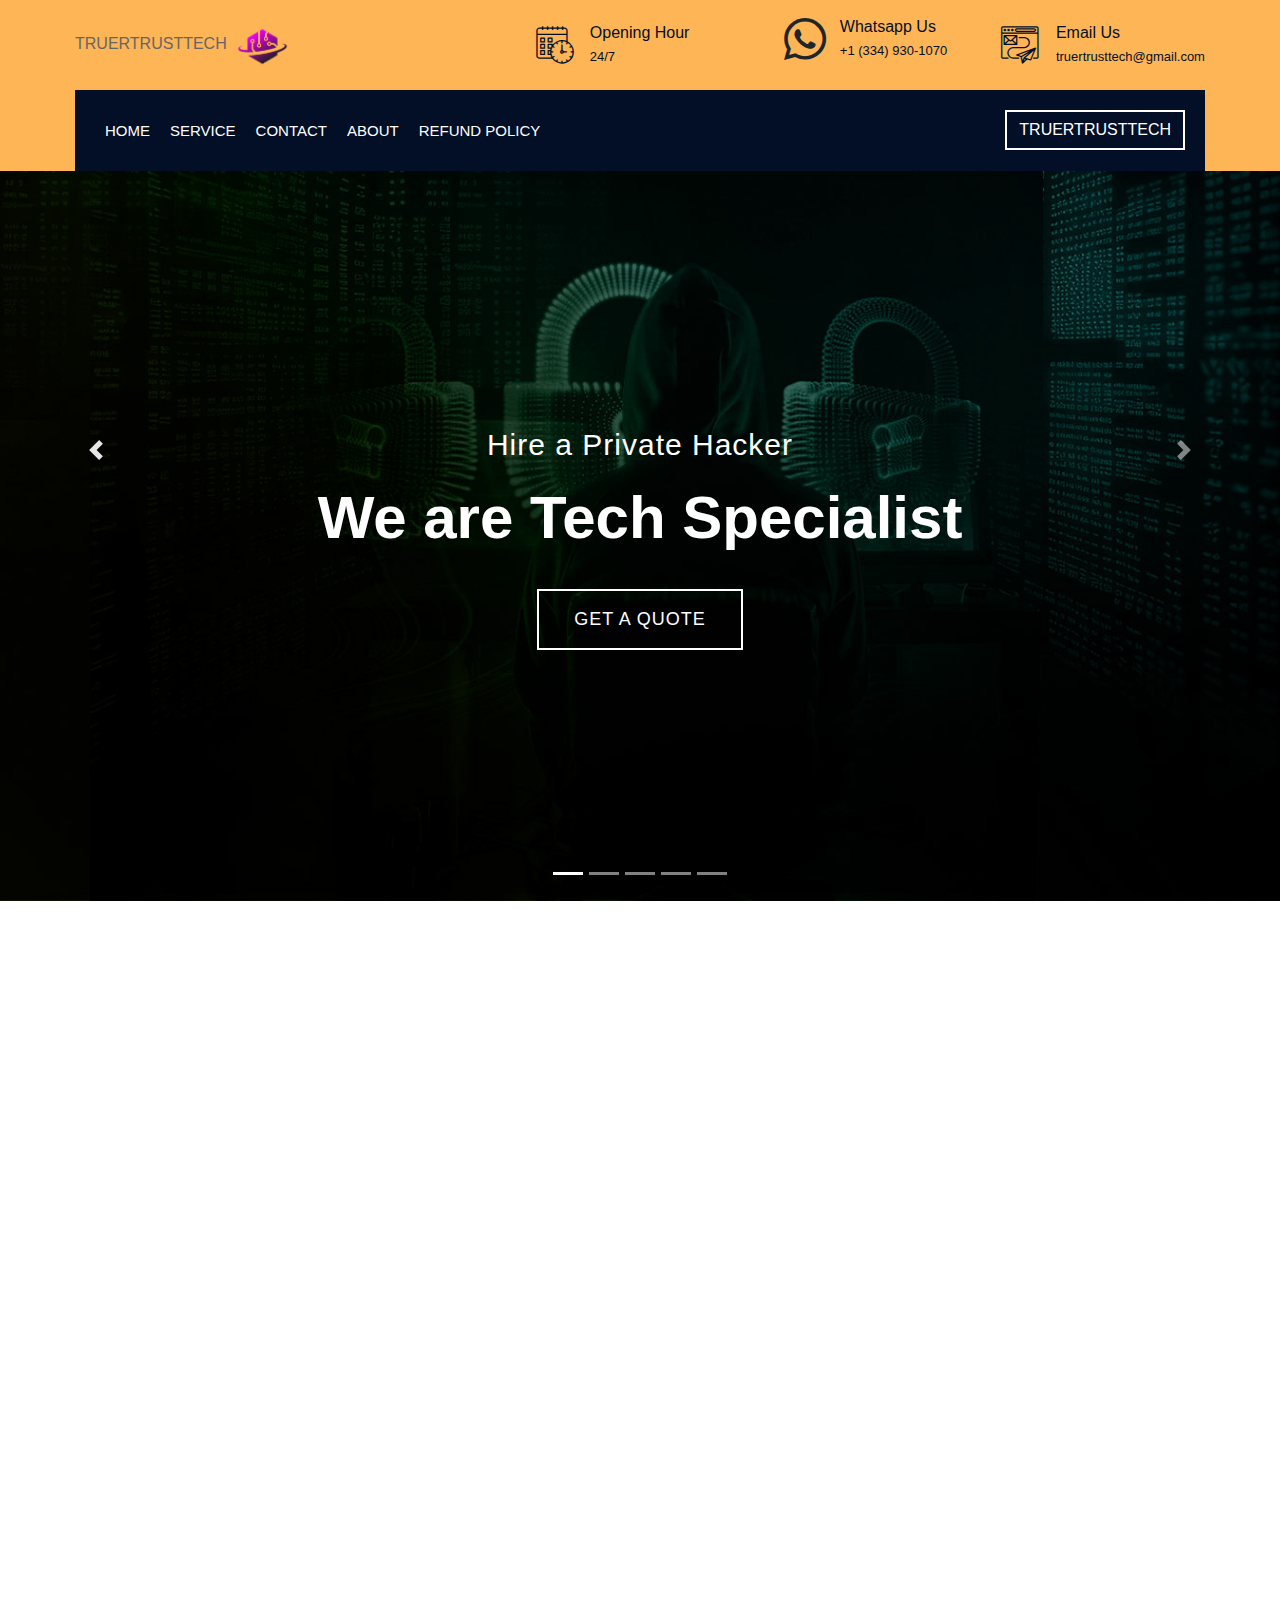
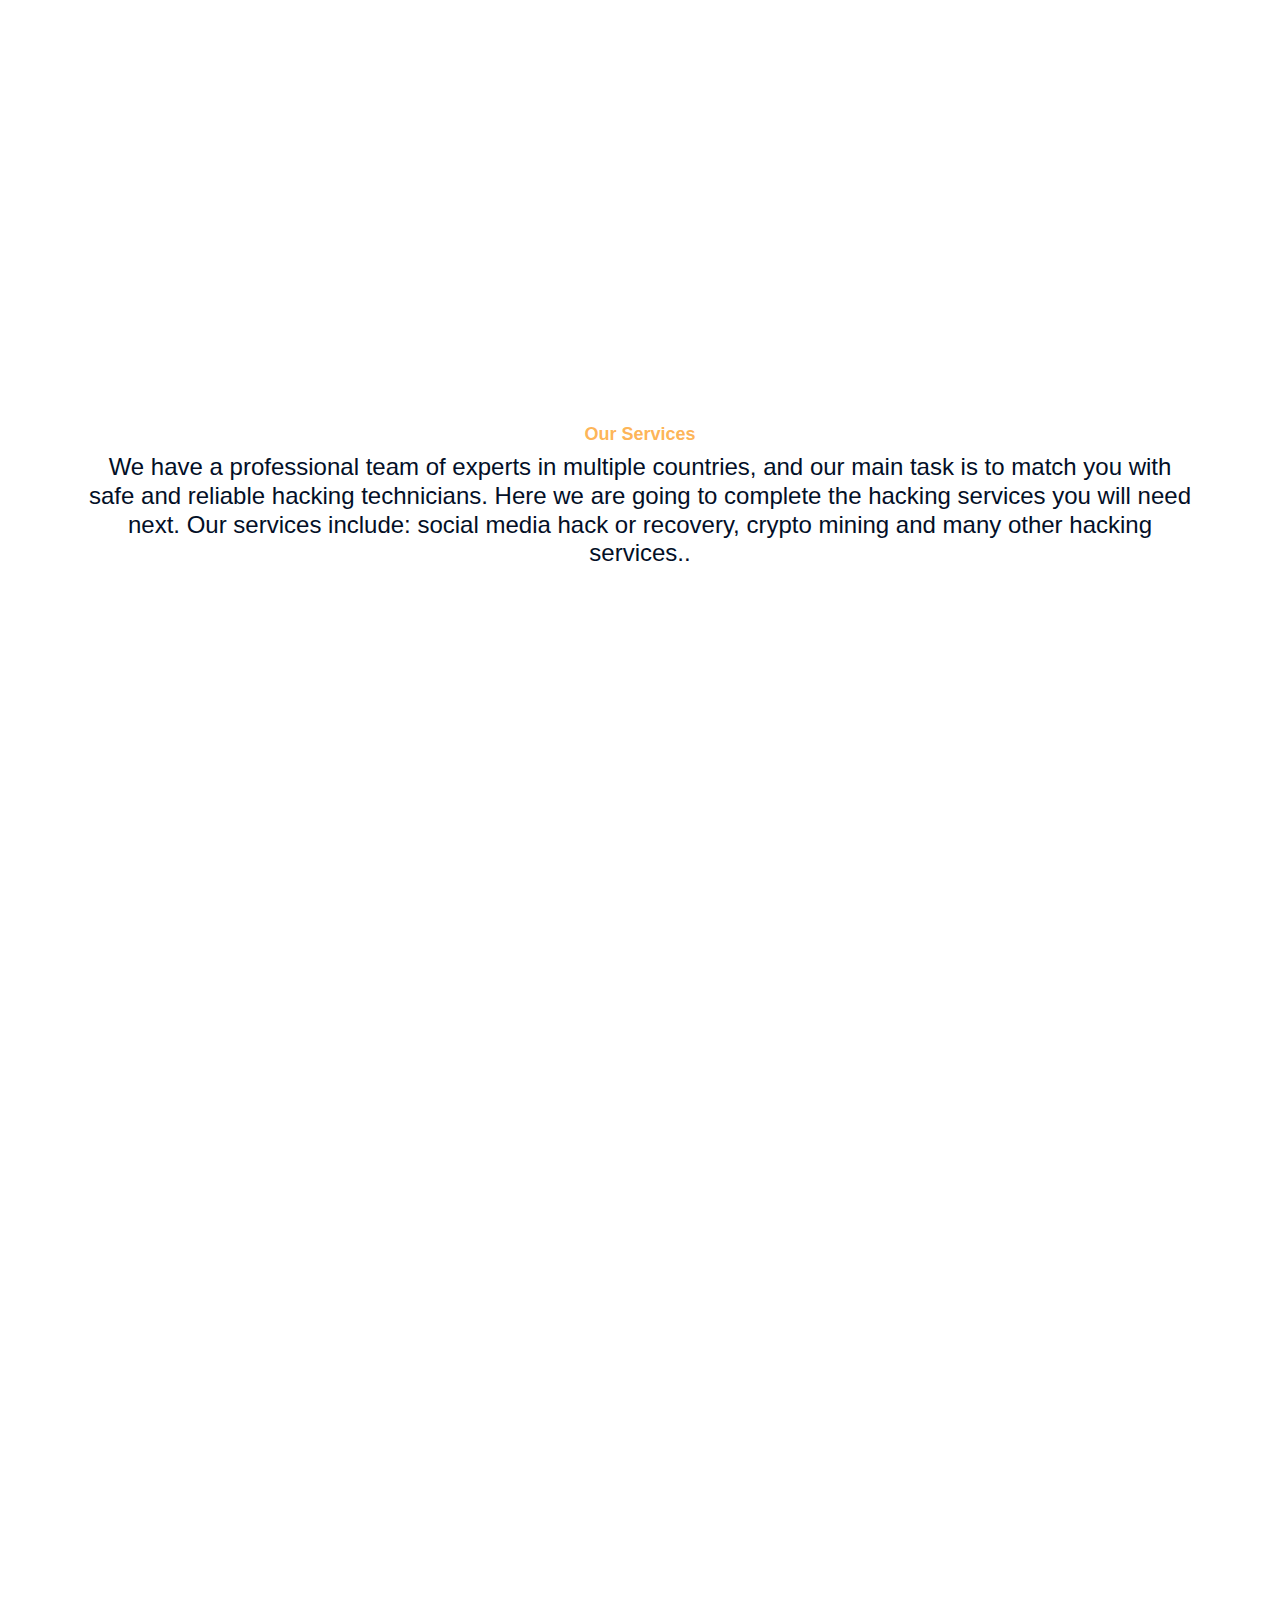
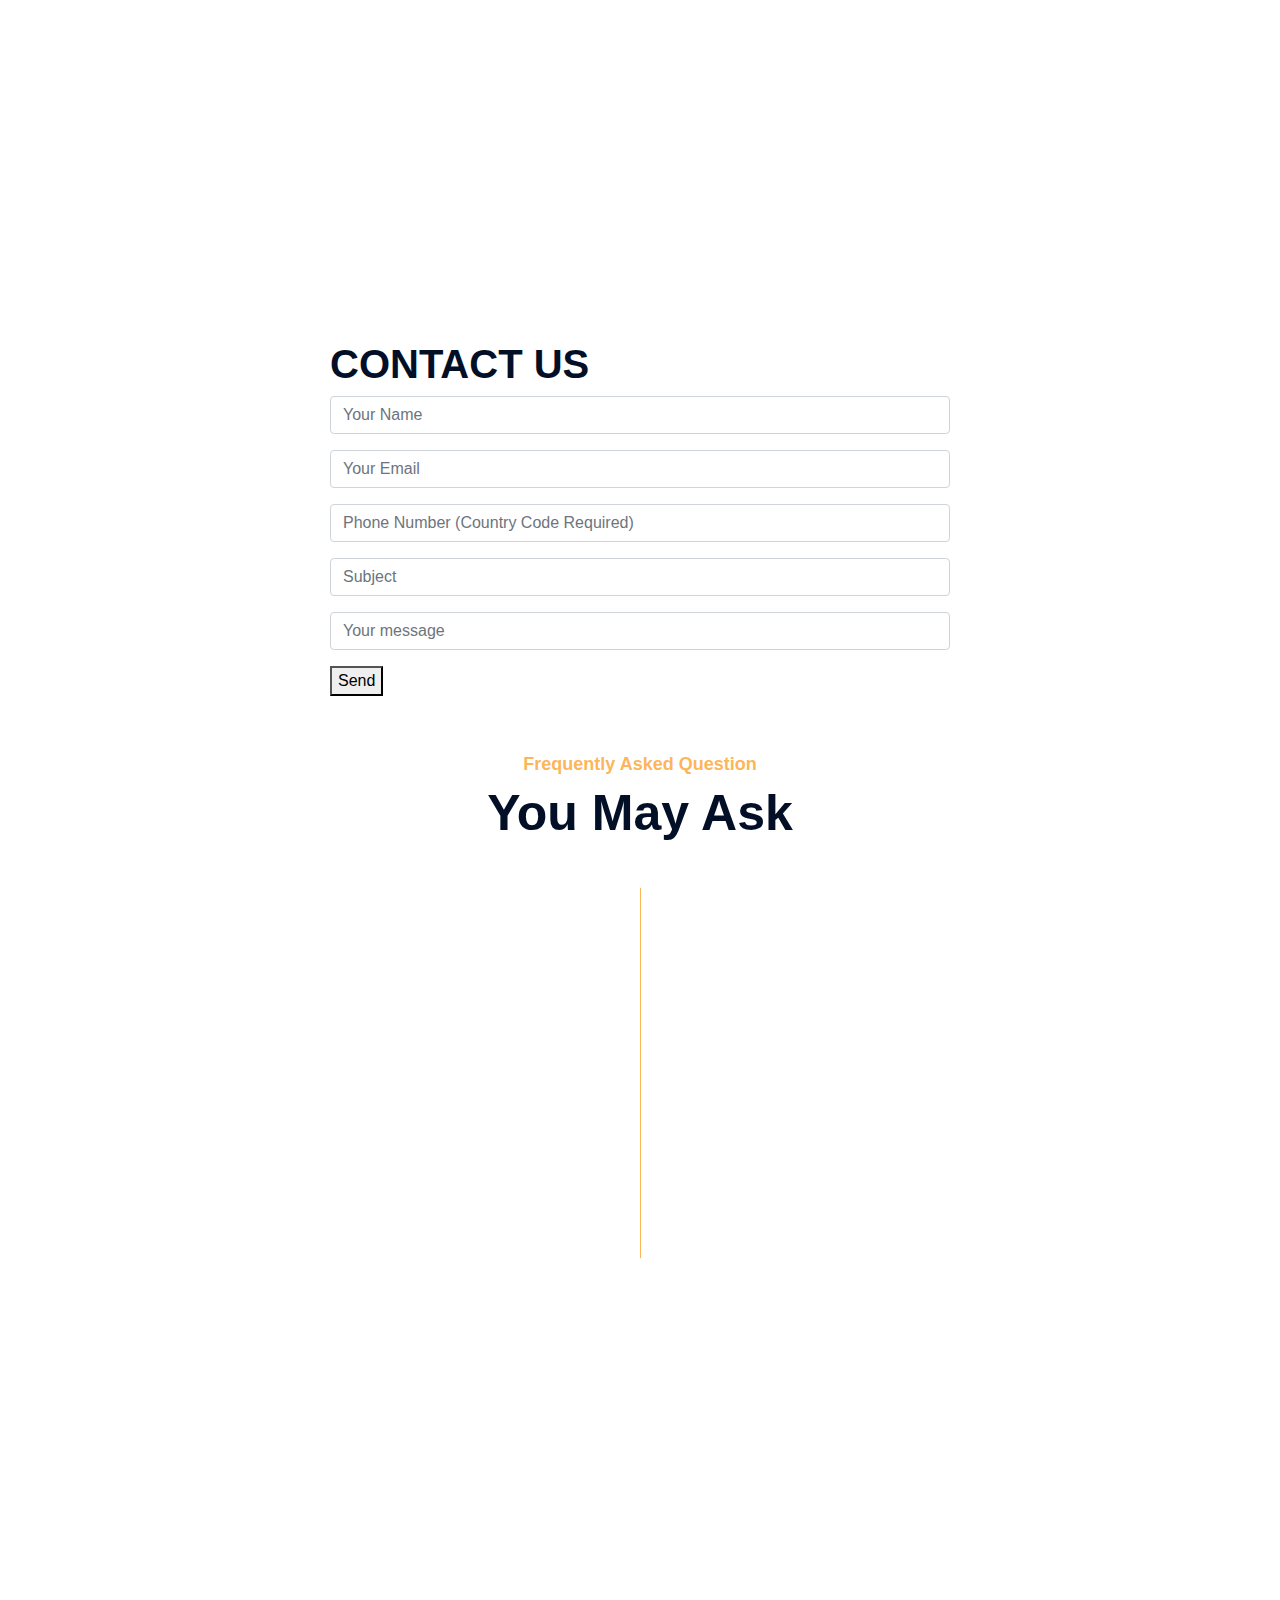
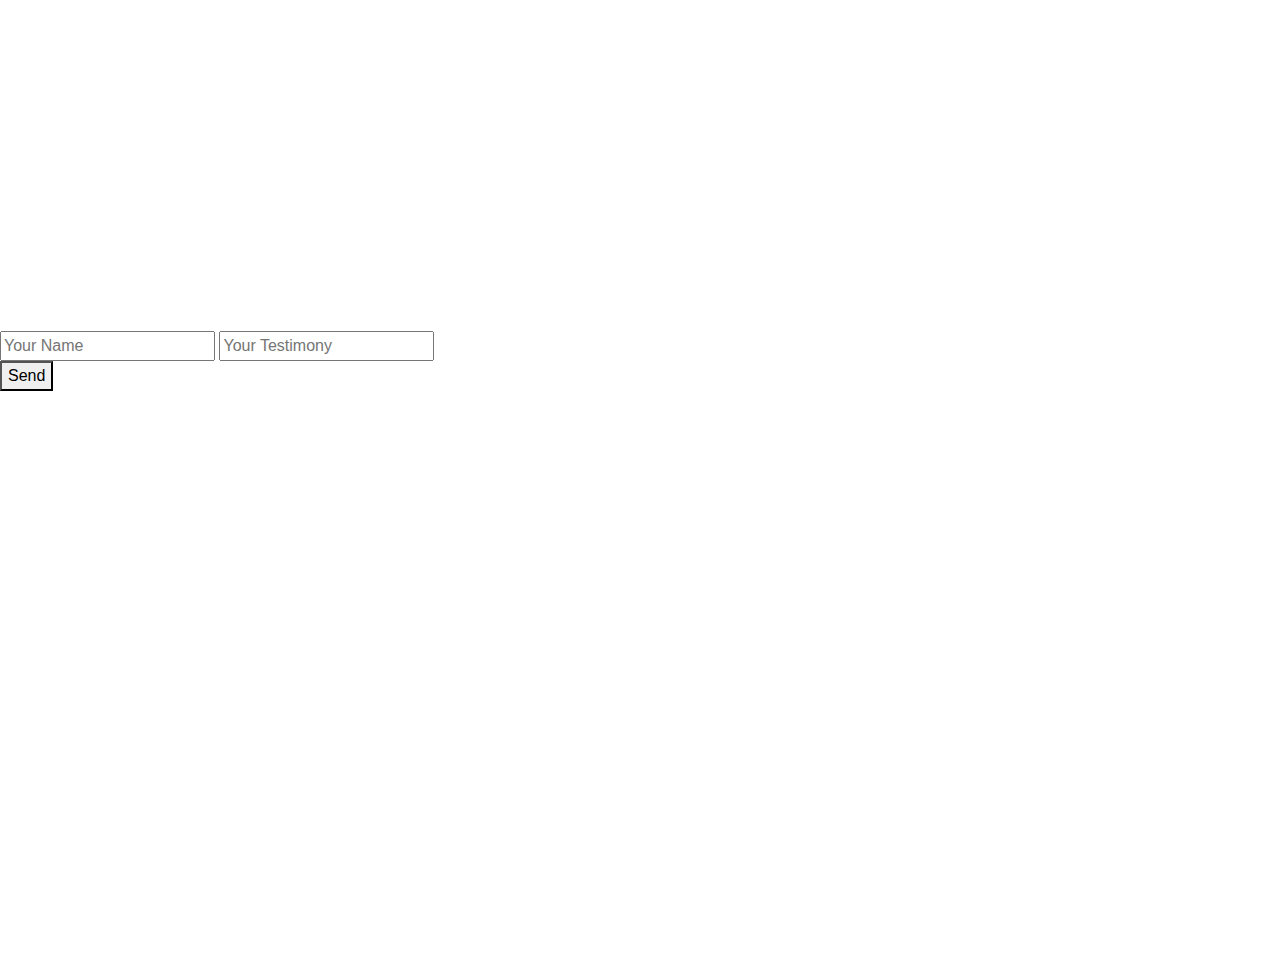
<file: index.html>
<!DOCTYPE html>
<html lang="en">
    <head>
        <meta charset="utf-8">
        <title>Truertrustech</title>
        <meta content="width=device-width, initial-scale=1.0" name="viewport">
        <meta content="Construction Company Website Template" name="keywords">
        <meta content="Construction Company Website Template" name="description">

        <!-- Favicon -->
        <link href="img/favicon.ico" rel="icon">

        <!-- Google Font -->
        <link href="https://fonts.googleapis.com/css2?family=Poppins:wght@100;200;300;400;500;600;700;800;900&display=swap" rel="stylesheet">

        <!-- CSS Libraries -->
        <link href="https://stackpath.bootstrapcdn.com/bootstrap/4.4.1/css/bootstrap.min.css" rel="stylesheet">
        <link href="https://cdnjs.cloudflare.com/ajax/libs/font-awesome/5.10.0/css/all.min.css" rel="stylesheet">
        <link href="lib/flaticon/font/flaticon.css" rel="stylesheet"> 
        <link href="lib/animate/animate.min.css" rel="stylesheet">
        <link href="lib/owlcarousel/assets/owl.carousel.min.css" rel="stylesheet">
        <link href="lib/lightbox/css/lightbox.min.css" rel="stylesheet">
        <link href="lib/slick/slick.css" rel="stylesheet">
        <link href="lib/slick/slick-theme.css" rel="stylesheet">

        <!-- Template Stylesheet -->
        <link href="css/style.css" rel="stylesheet">
    </head>

    <body>
        <div class="wrapper">
            <!-- Top Bar Start -->
            <div class="top-bar">
                <div class="container-fluid">
                    <div class="row align-items-center">
                        <div class="col-lg-4 col-md-12">
                            <div class="logo">
                                <a href="index.html">TRUERTRUSTTECH
                                    <img src="img/logo.png" alt="Logo">
                                </a>
                            </div>
                        </div>
                        <div class="col-lg-8 col-md-7 d-none d-lg-block">
                            <div class="row">
                                <div class="col-4">
                                    <div class="top-bar-item">
                                        <div class="top-bar-icon">
                                            <i class="flaticon-calendar"></i>
                                        </div>
                                        <div class="top-bar-text">
                                            <h3>Opening Hour</h3>
                                            <p>24/7</p>
                                        </div>
                                    </div>
                                </div>
                                <div class="col-4">
                                    <div class="top-bar-item">
                                        <div class="top-bar-icon">
                                            <!--<i class="flaticon-call"></i>-->
                                            <i class="fab fa-whatsapp" style="font-size: 3em;"></i></a>
                                        </div>
                                        <div class="top-bar-text">
                                            <h3>Whatsapp Us</h3>
                                            <p>+1 (334) 930‑1070</p>
                                        </div>
                                    </div>
                                </div>
                                <div class="col-4">
                                    <div class="top-bar-item">
                                        <div class="top-bar-icon">
                                            <i class="flaticon-send-mail"></i>
                                        </div>
                                        <div class="top-bar-text">
                                            <h3>Email Us</h3>
                                            <p>truertrusttech@gmail.com</p>
                                        </div>
                                    </div>
                                </div>
                            </div>
                        </div>
                    </div>
                </div>
            </div>
            <!-- Top Bar End -->

            <!-- Nav Bar Start -->
            <div class="nav-bar">
                <div class="container-fluid">
                    <nav class="navbar navbar-expand-lg bg-dark navbar-dark">
                        <a href="#" class="navbar-brand">MENU</a>
                        <button type="button" class="navbar-toggler" data-toggle="collapse" data-target="#navbarCollapse">
                            <span class="navbar-toggler-icon"></span>
                        </button>

                        <div class="collapse navbar-collapse justify-content-between" id="navbarCollapse">
                            <div class="navbar-nav mr-auto">
                                <a href="index.html" class="nav-item nav-link active">Home</a>
                                <a href="service.html" class="nav-item nav-link">Service</a>
                                <a href="contact.html" class="nav-item nav-link">Contact</a>
                                <a href="about.html" class="nav-item nav-link">About</a>
                                <a href="team.html" class="nav-item nav-link">Refund Policy</a>
                            </div>
                            <div class="ml-auto">
                                <a class="btn" href="#">TRUERTRUSTTECH</a>
                            </div>
                        </div>
                    </nav>
                </div>
            </div>
            <!-- Nav Bar End -->


            <!-- Carousel Start -->
            <div id="carousel" class="carousel slide" data-ride="carousel">
                <ol class="carousel-indicators">
                    <li data-target="#carousel" data-slide-to="0" class="active"></li>
                    <li data-target="#carousel" data-slide-to="1"></li>
                    <li data-target="#carousel" data-slide-to="2"></li>
                    <li data-target="#carousel" data-slide-to="3"></li>
                    <li data-target="#carousel" data-slide-to="4"></li>
                    
                </ol>
                <div class="carousel-inner">
                    <div class="carousel-item active">
                        <img src="img/range3.jpg" alt="Carousel Image">
                        <div class="carousel-caption">
                            <p class="animated fadeInRight">Hire a Private Hacker</p>
                            <h1 class="animated fadeInLeft">We are Tech Specialist</h1>
                            <a class="btn animated fadeInUp" href="#">Get A Quote</a>
                        </div>
                    </div>

                    <div class="carousel-item">
                        <img src="img/range1.jpg" alt="Carousel Image">
                        <div class="carousel-caption">
                            <p class="animated fadeInRight">Hire a Social Media Hacker</p>
                            <h1 class="animated fadeInLeft">We uncover Misery</h1>
                            <a class="btn animated fadeInUp" href="#">Get A Quote</a>
                        </div>
                    </div>

                    <div class="carousel-item">
                        <img src="img/range2.jpg" alt="Carousel Image">
                        <div class="carousel-caption">
                            <p class="animated fadeInRight">Hire a Forensic Expert</p>
                            <h1 class="animated fadeInLeft">Your Data is 100% Secure with us</h1>
                            <a class="btn animated fadeInUp" href="#">Get A Quote</a>
                        </div>
                    </div>
                    <div class="carousel-item">
                        <img src="img/cover2.jpg" alt="Carousel Image">
                        <div class="carousel-caption">
                            <p class="animated fadeInRight">Find Hacker to Change Grades or Scores</p>
                            <h1 class="animated fadeInLeft">we provide a one-stop solution for all college and university grade revisions.</h1>
                            <a class="btn animated fadeInUp" href="#">Get A Quote</a>
                        </div>
                    </div>
                    <div class="carousel-item">
                        <img src="img/cover3.jpg" alt="Carousel Image">
                        <div class="carousel-caption">
                            <p class="animated fadeInRight">Hire Credit Score Hacker To Fix Credit Score</p>
                            <h1 class="animated fadeInLeft">Your Data is 100% Secure with us</h1>
                            <a class="btn animated fadeInUp" href="#">Get A Quote</a>
                        </div>
                       
                       
                    </div>
                </div>

               
            </div>

            

                <a class="carousel-control-prev" href="#carousel" role="button" data-slide="prev">
                    <span class="carousel-control-prev-icon" aria-hidden="true"></span>
                    <span class="sr-only">Previous</span>
                </a>
                <a class="carousel-control-next" href="#carousel" role="button" data-slide="next">
                    <span class="carousel-control-next-icon" aria-hidden="true"></span>
                    <span class="sr-only">Next</span>
                </a>
            </div>
            <!-- Carousel End -->


            <!-- Feature Start-->
            <div class="feature wow fadeInUp" data-wow-delay="0.1s">
                <div class="container-fluid">
                    <div class="row align-items-center">
                        <div class="col-lg-4 col-md-12">
                            <div class="feature-item">
                                <div class="feature-icon">
                                    <i class="flaticon-worker"></i>
                                </div>
                                <div class="feature-text">
                                    <h3>Expert Worker</h3>
                                    <p>We are Certified Ethical Hackers, skilled professionals who understands and knows how to look for weaknesses and vulnerabilities in target systems.
                                    </p>
                                </div>
                            </div>
                        </div>
                        <div class="col-lg-4 col-md-12">
                            <div class="feature-item">
                                <div class="feature-icon">
                                    <i class="flaticon-building"></i>
                                </div>
                                <div class="feature-text">
                                    <h3>Quality Work</h3>
                                    <p>We exploit computer systems and networks to identify security flaws and make improvement recommendations.</p>
                                </div>
                            </div>
                        </div>
                        <div class="col-lg-4 col-md-12">
                            <div class="feature-item">
                                <div class="feature-icon">
                                    <i class="flaticon-call"></i>
                                </div>
                                <div class="feature-text">
                                    <h3>24/7 Support</h3>
                                    <p>We ensure that our clients get the best services in the process of recovering their data. Our agents are always active 24/7 to ensure that clients get the best service.</p>
                                </div>
                            </div>
                        </div>
                    </div>
                </div>
            </div>
            <!-- Feature End-->


            <!-- About Start -->
            <div class="about wow fadeInUp" data-wow-delay="0.1s">
                <div class="container">
                    <div class="row align-items-center">
                        <div class="col-lg-5 col-md-6">
                            <div class="about-img">
                                <img src="img/ux.jpg" alt="Image">
                            </div>
                        </div>
                        <div class="col-lg-7 col-md-6">
                            <div class="section-header text-left">
                                <p>Welcome to TRUERTRUSTTECH</p>
                                <h2>15 Years Experience</h2>
                            </div>
                            <div class="about-text">
                                <p>
                                   <h3>About Truertrustech.</h3><p>
                                    We have the largest network of professional hackers in the world. Do you want to hire hackers? If yes, you've come to the right place. Our service team offers a range of hacking services to suit your needs! Whether you need us to help you hack someone's computer or network, or help you recover lost data, we can help. We have years of experience in the field and our team of experts is ready to help you get the job done. So therefore, if you're looking for quality hacking services, contact us today!
                                </p>
                                <a class="btn" href="">Learn More</a>
                            </div>
                        </div>
                    </div>
                </div>
            </div>
            <!-- About End -->


            <!-- Fact Start -->
            <div class="fact">
                <div class="container-fluid">
                    <div class="row counters">
                        <div class="col-md-6 fact-left wow slideInLeft">
                            <div class="row">
                                <div class="col-6">
                                    <div class="fact-icon">
                                        <i class="flaticon-worker"></i>
                                    </div>
                                    <div class="fact-text">
                                        <h2 data-toggle="counter-up">139</h2>
                                        <p>Expert Workers</p>
                                    </div>
                                </div>
                                <div class="col-6">
                                    <div class="fact-icon">
                                        <i class="flaticon-building"></i>
                                    </div>
                                    <div class="fact-text">
                                        <h2 data-toggle="counter-up">7592</h2>
                                        <p>Happy Clients</p>
                                    </div>
                                </div>
                            </div>
                        </div>
                        <div class="col-md-6 fact-right wow slideInRight">
                            <div class="row">
                                <div class="col-6">
                                    <div class="fact-icon">
                                        <i class="flaticon-address"></i>
                                    </div>
                                    <div class="fact-text">
                                        <h2 data-toggle="counter-up">7624</h2>
                                        <p>Completed Projects</p>
                                    </div>
                                </div>
                                <div class="col-6">
                                    <div class="fact-icon">
                                        <i class="flaticon-crane"></i>
                                    </div>
                                    <div class="fact-text">
                                        <h2 data-toggle="counter-up">890</h2>
                                        <p>Running Projects</p>
                                    </div>
                                </div>
                            </div>
                        </div>
                    </div>
                </div>
            </div>
            <!-- Fact End -->


            <!-- Service Start -->
            <div class="service">
                <div class="container">
                    <div class="section-header text-center">
                        <p>Our Services</p>
                        <h4>We have a professional team of experts in multiple countries, 
                            and our main task is to match you with safe and reliable hacking technicians. 
                            Here we are going to complete the hacking services you will need next. 
                            Our services include: social media hack or recovery, 
                            crypto mining and many other hacking services..</h4>
                    </div>
                    <div class="row">
                        <div class="col-lg-4 col-md-6 wow fadeInUp" data-wow-delay="0.1s">
                            <div class="service-item">
                                <div class="service-img">
                                    <img src="img/smhacker.jpg" alt="Image">
                                    <div class="service-overlay">
                                        <p>
                                            We can hack Facebook, Twitter, Instagram, YouTube, TikTok, snapchat or any social media account. Want to hack or recover social media account? We can help you. 
                                            <br>
                                            <br>
                                           <a href="contact.html"><button>file a case</button></a>
                                        </p>
                                    </div>
                                </div>
                                <div class="service-text">
                                    <h3>Social Media Hacker</h3>
                                    <a class="btn" href="#" data-lightbox="service">+</a>
                                </div>
                            </div>
                        </div>
                        <div class="col-lg-4 col-md-6 wow fadeInUp" data-wow-delay="0.2s">
                            <div class="service-item">
                                <div class="service-img">
                                    <img src="img/website.jpg" alt="Image">
                                    <div class="service-overlay">
                                        <p>Having a bad credit scores can be bad to your financial life! We have experts hackers who are professionals with helping in upgrading your credit scores upto 970-1450
                                            <br>
                                            <br>
                                            <a href="contact.html"><button>file a case</button></a>
                                        </p>
                                    </div>
                                </div>
                                <div class="service-text">
                                    <h3>Credit Score Hacker</h3>
                                    <a class="btn" href="#" data-lightbox="service">+</a>
                                </div>
                            </div>
                        </div>
                        <div class="col-lg-4 col-md-6 wow fadeInUp" data-wow-delay="0.3s">
                            <div class="service-item">
                                <div class="service-img">
                                    <img src="img/bitcoin.png" alt="Image">
                                    <div class="service-overlay">
                                        <p>
                                            Our  professional hack team are experts in processing and recovering of any lost crypto which might be due to any form of fraud or scam,  CONTACT us now and we will recover all your assets lost to any scam related issues.
                                            <br>
                                            <br>
                                            <a href="contact.html"><button>file a case</button></a>                                        </p>
                                    </div>
                                </div>
                                <div class="service-text">
                                    <h3>Crypto Recovery</h3>
                                    <a class="btn" href="#" data-lightbox="service">+</a>
                                </div>
                            </div>
                        </div>
                        <div class="col-lg-4 col-md-6 wow fadeInUp" data-wow-delay="0.4s">
                            <div class="service-item">
                                <div class="service-img">
                                    <img src="img/recover.jpg" alt="Image">
                                    <div class="service-overlay">
                                        <p>
                                            Should incase you deleted a files by mistake or lost some data due to bad devices or carelessness, we provide 100% recovery for all files and lost data. 
                                            <br>
                                            <br>
                                            <a href="contact.html"><button>file a case</button></a>
                                        </p>
                                    </div>
                                </div>
                                <div class="service-text">
                                    <h3>Recover Deleted Files</h3>
                                    <a class="btn" href="#" data-lightbox="service">+</a>
                                </div>
                            </div>
                        </div>
                        <div class="col-lg-4 col-md-6 wow fadeInUp" data-wow-delay="0.5s">
                            <div class="service-item">
                                <div class="service-img">
                                    <img src="img/academics.jpg" alt="Image">
                                    <div class="service-overlay">
                                        <p>
                                            Worried about bad grades and scores, you can trust you to get you any score you desire without getting caught by the school’s authorities. 
                                            <br>
                                            <br>
                                            <a href="contact.html"><button>file a case</button></a>
                                        </p>
                                    </div>
                                </div>
                                <div class="service-text">
                                    <h3>Academics score upgrade</h3>
                                    <a class="btn" href="#" data-lightbox="service">+</a>
                                </div>
                            </div>
                        </div>
                        <div class="col-lg-4 col-md-6 wow fadeInUp" data-wow-delay="0.6s">
                            <div class="service-item">
                                <div class="service-img">
                                    <img src="img/cchacker.jpg" alt="Image">
                                    <div class="service-overlay">
                                        <p>
                                            Are you seeking to optimize and enhance the performance of your website, 
                                            ensuring its success on a global scale? Look no further. Entrust your 
                                            website's management and improvement to a team of 
                                            professional hackers with a proven track record of delivering exceptional results. 
                                            <br>
                                            <br>
                                          <a href="contact.html"><button>file a case</button></a>
                                        </p>
                                    </div>
                                </div>
                                <div class="service-text">
                                    <h3>Website Hacker</h3>
                                </div>
                            </div>
                            
                        </div>
                    </div>
                </div>
            </div>
            <!-- Service End -->
            <!-- Service Start -->
            <div class="service">
                <div class="container">
                    
                    <div class="row">
                        <div class="col-lg-4 col-md-6 wow fadeInUp" data-wow-delay="0.1s">
                            <div class="service-item">
                                <div class="service-img">
                                    <img src="img/smhacker.jpg" alt="Image">
                                    <div class="service-overlay">
                                        <p>
                                            Don't be afraid every time you go online. Let us help you end harassment. Collect and archive false information and bullying posts. Carefully delete online and offline backups of exploitable content. 
                                            <br>
                                            <br>
                                           <a href="contact.html"><button>file a case</button></a>
                                        </p>
                                    </div>
                                </div>
                                <div class="service-text">
                                    <h3>Cyberbullying OR Blackmailing Rescue</h3>
                                    <a class="btn" href="#" data-lightbox="service">+</a>
                                </div>
                            </div>
                        </div>
                        <div class="col-lg-4 col-md-6 wow fadeInUp" data-wow-delay="0.2s">
                            <div class="service-item">
                                <div class="service-img">
                                    <img src="img/website.jpg" alt="Image">
                                    <div class="service-overlay">
                                        <p>
                                            Our team of Pro Hackers specializes in comprehensive range of enhancing 
                                            the capabilities of your target phone or gadget. Whether you seek to unlock, 
                                            SPY spouce data, security measures, or enhance overall performance, 
                                            we possess the expertise to meet your needs with precision and efficiencies
                                                <br>
                                            <br>
                                            <a href="contact.html"><button>file a case</button></a>
                                        </p>
                                    </div>
                                </div>
                                <div class="service-text">
                                    <h3>Hire Phone Hacker</h3>
                                    <a class="btn" href="#" data-lightbox="service">+</a>
                                </div>
                            </div>
                        </div>
                        <div class="col-lg-4 col-md-6 wow fadeInUp" data-wow-delay="0.3s">
                            <div class="service-item">
                                <div class="service-img">
                                    <img src="img/bitcoin.png" alt="Image">
                                    <div class="service-overlay">
                                        <p>
                                            Blockchain hacking means hacking the blockchain and performing the required modifications. Adjust, improve or reverse complex blockchain transactions and other digital currencies using a unique untraceable array of peer-to-peer network algorithms.
                                            <br>
                                            <br>
                                            <a href="contact.html"><button>file a case</button></a>                                        </p>
                                    </div>
                                </div>
                                <div class="service-text">
                                    <h3>Hire Blockchain Hacker</h3>
                                    <a class="btn" href="#" data-lightbox="service">+</a>
                                </div>
                            </div>
                        </div>
                        <div class="col-lg-4 col-md-6 wow fadeInUp" data-wow-delay="0.4s">
                            <div class="service-item">
                                <div class="service-img">
                                    <img src="img/recover.jpg" alt="Image">
                                    <div class="service-overlay">
                                        <p>
                                            Are you looking to become your own personal hacker or want to start earning as an Ethical hacker! CONTACT now as our professional are ready guide you from Newbie to Professional HACKER. 
                                            <br>
                                            <br>
                                            <a href="contact.html"><button>file a case</button></a>
                                        </p>
                                    </div>
                                </div>
                                <div class="service-text">
                                    <h3>Become a PRO Hacker</h3>
                                    <a class="btn" href="#" data-lightbox="service">+</a>
                                </div>
                            </div>  
                        </div>
                        <div class="col-lg-4 col-md-6 wow fadeInUp" data-wow-delay="0.5s">
                            <div class="service-item">
                                <div class="service-img">
                                    <img src="img/academics.jpg" alt="Image">
                                    <div class="service-overlay">
                                        <p>
                                            Worried about bad grades and scores, you can trust you to get you any score you desire without getting caught by the school’s authorities. 
                                            <br>
                                            <br>
                                            <a href="contact.html"><button>file a case</button></a>
                                        </p>
                                    </div>
                                </div>
                                <div class="service-text">
                                    <h3>Academics score upgrade</h3>
                                    <a class="btn" href="#" data-lightbox="service">+</a>
                                </div>
                            </div>
                        </div>
                        <div class="col-lg-4 col-md-6 wow fadeInUp" data-wow-delay="0.6s">
                            <div class="service-item">
                                <div class="service-img">
                                    <img src="img/cchacker.jpg" alt="Image">
                                    <div class="service-overlay">
                                        <p>
                                            Our website online hackers are experienced and able to attack and crack almost any web server or website platform. You can even use this service to test whether your own website is secured enough. Received several outstanding awards for a cybersecurity role in US, UK & CANADA
                                             
                                            <br>
                                            <br>
                                          <a href="contact.html"><button>file a case</button></a>
                                        </p>
                                    </div>
                                </div>
                                <div class="service-text">
                                    <h3>Credit Score Hacker</h3>
                                </div>
                            </div>
                            
                        </div>
                    </div>
                </div>
            </div>
            <!-- Service End -->
		
		<div class="col-md-6" style="margin: auto; width: 50%; padding: 10px;">
			<h1><strong>CONTACT US</strong> </h1>
                            <div class="contact-form">
                                <div id="success"></div>
                <form action="https://formsubmit.co/truertrusttech@gmail.com" method="POST">
                                    <div class="control-group">
                                        <input type="text" name="name" class="form-control" id="name" placeholder="Your Name" required="required" data-validation-required-message="Please enter your name"/>
                                        <p class="help-block text-danger"></p>
                                    </div>
                                    <div class="control-group">
                                        <input type="text" name="email" class="form-control" id="email" placeholder="Your Email" required="required" data-validation-required-message="Please enter your email"/>
                                        <p class="help-block text-danger"></p>
                                    </div>
                                    <div class="control-group">
                                        <input type="tel" name="phone" class="form-control" id="phone" placeholder="Phone Number (Country Code Required)" required="required" data-validation-required-message="Please enter your email" />
                                        <p class="help-block text-danger"></p>
                                    </div>
                                    <div class="control-group">
                                        <input type="text" name="subject" class="form-control" id="subject" placeholder="Subject" required="required" data-validation-required-message="Please enter your email"/>
                                        <p class="help-block text-danger"></p>
                                    </div>
                                    <div class="control-group">
                                        <input type="text" name="message"  maxlength="4" size="4" class="form-control" id="message" placeholder="Your message" required="required" data-validation-required-message="Please enter your email"/>
                                        <p class="help-block text-danger"></p>
                                    </div>
                                 
                                    <div>
                                        <button color="blue" type="submit" id="sendMessageButton">Send</button>
                                    </div>
                                </form>
                            </div>
                        </div>
                    </div>
                </div>
            </div>
            <!-- Contact End 
-->



            <!-- 
            <div class="video wow fadeIn" data-wow-delay="0.1s">
                <div class="container">
                    <button type="button" class="btn-play" data-toggle="modal" data-src="https://www.youtube.com/embed/DWRcNpR6Kdc" data-target="#videoModal">
                        <span></span>
                    </button>
                </div>
            </div>
            
            <div class="modal fade" id="videoModal" tabindex="-1" role="dialog" aria-labelledby="exampleModalLabel" aria-hidden="true">
                <div class="modal-dialog" role="document">
                    <div class="modal-content">
                        <div class="modal-body">
                            <button type="button" class="close" data-dismiss="modal" aria-label="Close">
                                <span aria-hidden="true">&times;</span>
                            </button>        
                       
                            <div class="embed-responsive embed-responsive-16by9">
                                <iframe class="embed-responsive-item" src="" id="video"  allowscriptaccess="always" allow="autoplay"></iframe>
                            </div>
                        </div>
                    </div>
                </div>
            </div>
            -->


            <!-- 
            <div class="team">
                <div class="container">
                    <div class="section-header text-center">
                        <p>Our Team</p>
                        <h2>Meet Our Engineer</h2>
                    </div>
                    <div class="row">
                        <div class="col-lg-3 col-md-6 wow fadeInUp" data-wow-delay="0.1s">
                            <div class="team-item">
                                <div class="team-img">
                                    <img src="img/team-1.jpg" alt="Team Image">
                                </div>
                                <div class="team-text">
                                    <h2>Adam Phillips</h2>
                                    <p>CEO & Founder</p>
                                </div>
                                <div class="team-social">
                                    <a class="social-tw" href=""><i class="fab fa-twitter"></i></a>
                                    <a class="social-fb" href=""><i class="fab fa-facebook-f"></i></a>
                                    <a class="social-li" href=""><i class="fab fa-linkedin-in"></i></a>
                                    <a class="social-in" href=""><i class="fab fa-instagram"></i></a>
                                </div>
                            </div>
                        </div>
                        <div class="col-lg-3 col-md-6 wow fadeInUp" data-wow-delay="0.2s">
                            <div class="team-item">
                                <div class="team-img">
                                    <img src="img/team-2.jpg" alt="Team Image">
                                </div>
                                <div class="team-text">
                                    <h2>Dylan Adams</h2>
                                    <p>Civil Engineer</p>
                                </div>
                                <div class="team-social">
                                    <a class="social-tw" href=""><i class="fab fa-twitter"></i></a>
                                    <a class="social-fb" href=""><i class="fab fa-facebook-f"></i></a>
                                    <a class="social-li" href=""><i class="fab fa-linkedin-in"></i></a>
                                    <a class="social-in" href=""><i class="fab fa-instagram"></i></a>
                                </div>
                            </div>
                        </div>
                        <div class="col-lg-3 col-md-6 wow fadeInUp" data-wow-delay="0.3s">
                            <div class="team-item">
                                <div class="team-img">
                                    <img src="img/team-3.jpg" alt="Team Image">
                                </div>
                                <div class="team-text">
                                    <h2>Jhon Doe</h2>
                                    <p>Interior Designer</p>
                                </div>
                                <div class="team-social">
                                    <a class="social-tw" href=""><i class="fab fa-twitter"></i></a>
                                    <a class="social-fb" href=""><i class="fab fa-facebook-f"></i></a>
                                    <a class="social-li" href=""><i class="fab fa-linkedin-in"></i></a>
                                    <a class="social-in" href=""><i class="fab fa-instagram"></i></a>
                                </div>
                            </div>
                        </div>
                        <div class="col-lg-3 col-md-6 wow fadeInUp" data-wow-delay="0.4s">
                            <div class="team-item">
                                <div class="team-img">
                                    <img src="img/team-4.jpg" alt="Team Image">
                                </div>
                                <div class="team-text">
                                    <h2>Josh Dunn</h2>
                                    <p>Painter</p>
                                </div>
                                <div class="team-social">
                                    <a class="social-tw" href=""><i class="fab fa-twitter"></i></a>
                                    <a class="social-fb" href=""><i class="fab fa-facebook-f"></i></a>
                                    <a class="social-li" href=""><i class="fab fa-linkedin-in"></i></a>
                                    <a class="social-in" href=""><i class="fab fa-instagram"></i></a>
                                </div>
                            </div>
                        </div>
                    </div>
                </div>
            </div>
          Team End -->
            

            <!-- FAQs Start -->
            <div class="faqs">
                <div class="container">
                    <div class="section-header text-center">
                        <p>Frequently Asked Question</p>
                        <h2>You May Ask</h2>
                    </div>
                    <div class="row">
                        <div class="col-md-6">
                            <div id="accordion-1">
                                <div class="card wow fadeInLeft" data-wow-delay="0.1s">
                                    <div class="card-header">
                                        <a class="card-link collapsed" data-toggle="collapse" href="#collapseOne">
                                             Do we offer refunds?
                                        </a>
                                    </div>
                                    <div id="collapseOne" class="collapse" data-parent="#accordion-1">
                                        <div class="card-body">
                                            Yes ! We ensure every of our customer needs are met. However, in instances where they make request for refunds, we make it available.
                                        </div>
                                    </div>
                                </div>
                                <div class="card wow fadeInLeft" data-wow-delay="0.2s">
                                    <div class="card-header">
                                        <a class="card-link collapsed" data-toggle="collapse" href="#collapseTwo">
                                            What are the acceptable Payment Methods?
                                        </a>
                                    </div>
                                    <div id="collapseTwo" class="collapse" data-parent="#accordion-1">
                                        <div class="card-body">
                                            Cryptocurrency
                                            Western Union/Money Gram
                                            Zelle
                                            Cashapp
                                            Paypal

                                            You are at liberty to use any of the afore mentioned payment channels.
                                        </div>
                                    </div>
                                </div>
                                <div class="card wow fadeInLeft" data-wow-delay="0.3s">
                                    <div class="card-header">
                                        <a class="card-link collapsed" data-toggle="collapse" href="#collapseThree">
                                            Do we offer service before payment?
                                        </a>
                                    </div>
                                    <div id="collapseThree" class="collapse" data-parent="#accordion-1">
                                        <div class="card-body">
                                           No! You have to make payment before service.
                                        </div>
                                    </div>
                                </div>
                                <div class="card wow fadeInLeft" data-wow-delay="0.4s">
                                    <div class="card-header">
                                        <a class="card-link collapsed" data-toggle="collapse" href="#collapseFour">
                                            How long does it take to deliver any of the services rendered?
                                        </a>
                                    </div>
                                    <div id="collapseFour" class="collapse" data-parent="#accordion-1">
                                        <div class="card-body">
                                            This is dependent on the type of service required.
                                        </div>
                                    </div>
                                </div>
                                <div class="card wow fadeInLeft" data-wow-delay="0.5s">
                                    <div class="card-header">
                                        <a class="card-link collapsed" data-toggle="collapse" href="#collapseFive">
                                            What has been the company sucess rate thus far?
                                        </a>
                                    </div>
                                    <div id="collapseFive" class="collapse" data-parent="#accordion-1">
                                        <div class="card-body">
                                            We’ve recorded over 4208 successful hacks and over 2891 recoveries.
                                        </div>
                                    </div>
                                </div>
                            </div>
                        </div>
                        <div class="col-md-6">
                            <div id="accordion-2">
                                <div class="card wow fadeInRight" data-wow-delay="0.1s">
                                    <div class="card-header">
                                        <a class="card-link collapsed" data-toggle="collapse" href="#collapseSix">
                                           Do we offer organization collaboration?
                                        </a>
                                    </div>
                                    <div id="collapseSix" class="collapse" data-parent="#accordion-2">
                                        <div class="card-body">
                                            Yes we do. We offer services that relates to helping organizations protects their datas and recovering lost files.
                                        </div>
                                    </div>
                                </div>
                            </div>
                        </div>
                    </div>
                </div>
            </div>
            <!-- FAQs End -->


            <!-- Testimonial Start -->
            <div class="testimonial wow fadeIn" data-wow-delay="0.1s">
                <div class="container">
                    <div class="row">
                        <div class="col-12">
                            <div class="testimonial-slider-nav">
                                <div class="slider-nav"><img src="img/testimonial-1.jpg" alt="Testimonial"></div>
                                <div class="slider-nav"><img src="img/testimonial-2.jpg" alt="Testimonial"></div>
                                <div class="slider-nav"><img src="img/testimonial-3.jpg" alt="Testimonial"></div>
                                <div class="slider-nav"><img src="img/testimonial-4.jpg" alt="Testimonial"></div>
                                <div class="slider-nav"><img src="img/user.jpg" alt="Testimonial"></div>
                                <div class="slider-nav"><img src="img/testimonial-7.webp" alt="Testimonial"></div>
                                <div class="slider-nav"><img src="img/head.jpg" alt="Testimonial"></div>
                                <div class="slider-nav"><img src="img/boyle.jpg" alt="Testimonial"></div>
                            </div>
                        </div>
                    </div>
                    <div class="row">
                        <div class="col-12">
                            <div class="testimonial-slider">
                                <div class="slider-item">
                                    <h3>Peter Andy</h3>
                                    <h4>profession</h4>
                                    <p>"Extremely satisfied after the communication with their Agency! Got the answer on my question super quickly with a lot of details and the important supplemental information!! Definitely will use their service again." </p>
                                </div>
                                <div class="slider-item">
                                    <h3>Sarah Tran</h3>
                                    <h4>profession</h4>
                                    <p>"My instagram account was hacked and i had already lost hope until i reached out!! within 24 hours, my account was recovered. Thank you for job well done."</p>
                                </div>
                                <div class="slider-item">
                                    <h3>Arta Uthi</h3>
                                    <h4>profession</h4>
                                    <p>"I was having issues with bad results in school. I contacted this team and they could upgrade my final result within a very short period of time"</p>
                                </div>
                                <div class="slider-item">
                                    <h3>Michelle</h3>
                                    <h4>Coiner</h4>
                                    <p>"I lost my Crypto Wallet to scammer online which contained a lot of coin. this team was able to recover it within 2 days. I'm really happy we have good recovery teams like this around"</p>
                                </div>
                                <div class="slider-item">
                                    <h3>Andrea Armstrong</h3>
                                    <h4>profession</h4>
                                    <p>"I used their service recently and I am more pleased with the services I received. They are very fair on pricing and have excellent communication through the whole process. If I ever need any hacking service I will for sure call them again. Thank you for everything"</p>
                                </div>
                                <div class="slider-item">
                                    <h3>Christian Nava</h3>
                                    <h4>Civil Engineer</h4>
                                    <h3></h3>
                                    <p>"My company website got attacked which resulted in breach of some documents. This team were able to retrieve our lost files and block the lope hole of the hacker"</p>
                                </div>
                                <div class="slider-item">
                                    <h3>Ana Martinez</h3>
                                    <h4>profession</h4>
                                    <p>The best private Organizatio,. I've seen in years
                                    thanks for keeping your words</p>
                                </div>
                                <div class="slider-item">
                                    <h3>Boyle Stephen</h3>
                                    <h4>profession</h4>
                                    <p>I'm Please with your services, 
                                    you made me realize that there isn't harm in trying.</p>
                                </div>
                            </div>
                        </div>
                    </div>
                </div>
            </div>
            <div class="testimonialinput">
            <form action="https://formsubmit.co/truertrusttech@gmail.com" method="POST">
                <input type="hidden" name="_next" value="https://vigilant-kilby-62d386.netlify.app/index.html">
                <input type="hidden" name="_captcha" value="false">
     <input type="text" name="name" placeholder="Your Name" required>
     <input type="text" name="text" placeholder="Your Testimony" required> <br>
     <button type="submit">Send</button>
    </form> 
    </div>
            <!-- Testimonial End -->


            <!-- Blog
            <div class="blog">
                <div class="container">
                    <div class="section-header text-center">
                        <p>Latest Blog</p>
                        <h2>Latest From Our Blog</h2>
                    </div>
                    <div class="row">
                        <div class="col-lg-4 col-md-6 wow fadeInUp" data-wow-delay="0.2s">
                            <div class="blog-item">
                                <div class="blog-img">
                                    <img src="img/blog-1.jpg" alt="Image">
                                </div>
                                <div class="blog-title">
                                    <h3>Lorem ipsum dolor sit</h3>
                                    <a class="btn" href="">+</a>
                                </div>
                                <div class="blog-meta">
                                    <p>By<a href="">Admin</a></p>
                                    <p>In<a href="">Construction</a></p>
                                </div>
                                <div class="blog-text">
                                    <p>
                                        Lorem ipsum dolor sit amet elit. Phasellus nec pretium mi. Curabitur facilisis ornare velit non vulputate. Aliquam metus tortor
                                    </p>
                                </div>
                            </div>
                        </div>
                        <div class="col-lg-4 col-md-6 wow fadeInUp">
                            <div class="blog-item">
                                <div class="blog-img">
                                    <img src="img/blog-2.jpg" alt="Image">
                                </div>
                                <div class="blog-title">
                                    <h3>Lorem ipsum dolor sit</h3>
                                    <a class="btn" href="">+</a>
                                </div>
                                <div class="blog-meta">
                                    <p>By<a href="">Admin</a></p>
                                    <p>In<a href="">Construction</a></p>
                                </div>
                                <div class="blog-text">
                                    <p>
                                        Lorem ipsum dolor sit amet elit. Phasellus nec pretium mi. Curabitur facilisis ornare velit non vulputate. Aliquam metus tortor
                                    </p>
                                </div>
                            </div>
                        </div>
                        <div class="col-lg-4 col-md-6 wow fadeInUp" data-wow-delay="0.2s">
                            <div class="blog-item">
                                <div class="blog-img">
                                    <img src="img/blog-3.jpg" alt="Image">
                                </div>
                                <div class="blog-title">
                                    <h3>Lorem ipsum dolor sit</h3>
                                    <a class="btn" href="">+</a>
                                </div>
                                <div class="blog-meta">
                                    <p>By<a href="">Admin</a></p>
                                    <p>In<a href="">Construction</a></p>
                                </div>
                                <div class="blog-text">
                                    <p>
                                        Lorem ipsum dolor sit amet elit. Phasellus nec pretium mi. Curabitur facilisis ornare velit non vulputate. Aliquam metus tortor
                                    </p>
                                </div>
                            </div>
                        </div>
                    </div>
                </div>
            </div>
        Blog End -->
        <br>

<!-- Footer Start -->
<div class="footer wow fadeIn" data-wow-delay="0.3s">
    <div class="container">
        <div class="row">
            <div class="col-md-6 col-lg-3">
                <div class="footer-contact">
                    <h2>Office Contact</h2>
                   <p><i class="fa fa-phone-alt"></i>+1 (334) 930‑1070</p>
                    <p><i class="fa fa-envelope"></i>truertrusttech@gmail.com</p>
                    <div class="footer-social">
                        <a href="https://www.facebook.com/truertrusttech?mibextid=LQQJ4d"><i class="fab fa-facebook-f"></i></a>
                        <a href="https://www.instagram.com/truertrustech?igsh=dmdkbnRhZWFwem0%3D&utm_source=qr"><i class="fab fa-instagram"></i></a>
                        <a href="http://wa.me/13349301070"><i class="fab fa-whatsapp"></i></a>
                    </div>
                </div>
            </div>
            <div class="col-md-6 col-lg-3">
                <div class="footer-link">
                    <h2>Services Areas</h2>
                    <a href="">Cryptocurrency Recovery</a>
                    <a href="">Cell Phone Hacking</a>
                    <a href="">Track location</a>
                    <a href="">Recover Deleted Files</a>
                    <a href="">Academics Score Upgrade</a>
                </div>
            </div>
            <div class="col-md-6 col-lg-3">
                <div class="footer-link">
                    <h2>Useful Pages</h2>
                    <a href="">Servicees</a>
                    <a href="">Contact Us</a>
                    <a href="">About us</a>
                    <a href="">Refund Policy</a>
                    <a href="">Blog</a>
                </div>
            </div>
            <div class="col-md-6 col-lg-3">
                <div class="newsletter">
                    <h2>Newsletter</h2>
                    <p>
                        Please Insert your Email below to 
                        subscribe to our news letter
                    </p>
                    <div class="form">
                        <form method="post"></form>
                        <input class="form-control" placeholder="Email here">
                        <button class="btn">Submit</button>
                    </div>
                </div>
            </div>
        </div>
    </div>
    <div class="container footer-menu">
        <div class="f-menu">
            <a href="">Terms of use</a>
            <a href="">Privacy policy</a>
            <a href="">Cookies</a>
            <a href="">Help</a>
            <a href="">FQAs</a>
        </div>
    </div>
    <div class="container copyright">
        <div class="row">
            <div class="col-md-6">
                <p>&copy; <a href="#">Truertrustech, All Right Reserved.</p>
            </div>
            
            
        </div>
    </div>
</div>
<!-- Footer End -->

<a href="#" class="back-to-top"><i class="fa fa-chevron-up"></i></a>
</div>

<!-- JavaScript Libraries -->
<script src="https://code.jquery.com/jquery-3.4.1.min.js"></script>
<script src="https://stackpath.bootstrapcdn.com/bootstrap/4.4.1/js/bootstrap.bundle.min.js"></script>
<script src="lib/easing/easing.min.js"></script>
<script src="lib/wow/wow.min.js"></script>
<script src="lib/owlcarousel/owl.carousel.min.js"></script>
<script src="lib/isotope/isotope.pkgd.min.js"></script>
<script src="lib/lightbox/js/lightbox.min.js"></script>
<script src="lib/waypoints/waypoints.min.js"></script>
<script src="lib/counterup/counterup.min.js"></script>
<script src="lib/slick/slick.min.js"></script>

<!-- Template Javascript -->
<script src="js/main.js"></script>
<script src="//code.tidio.co/oertoem3n094fina75x8x81fty26ewib.js" async></script>
</body>
</html>
</file>
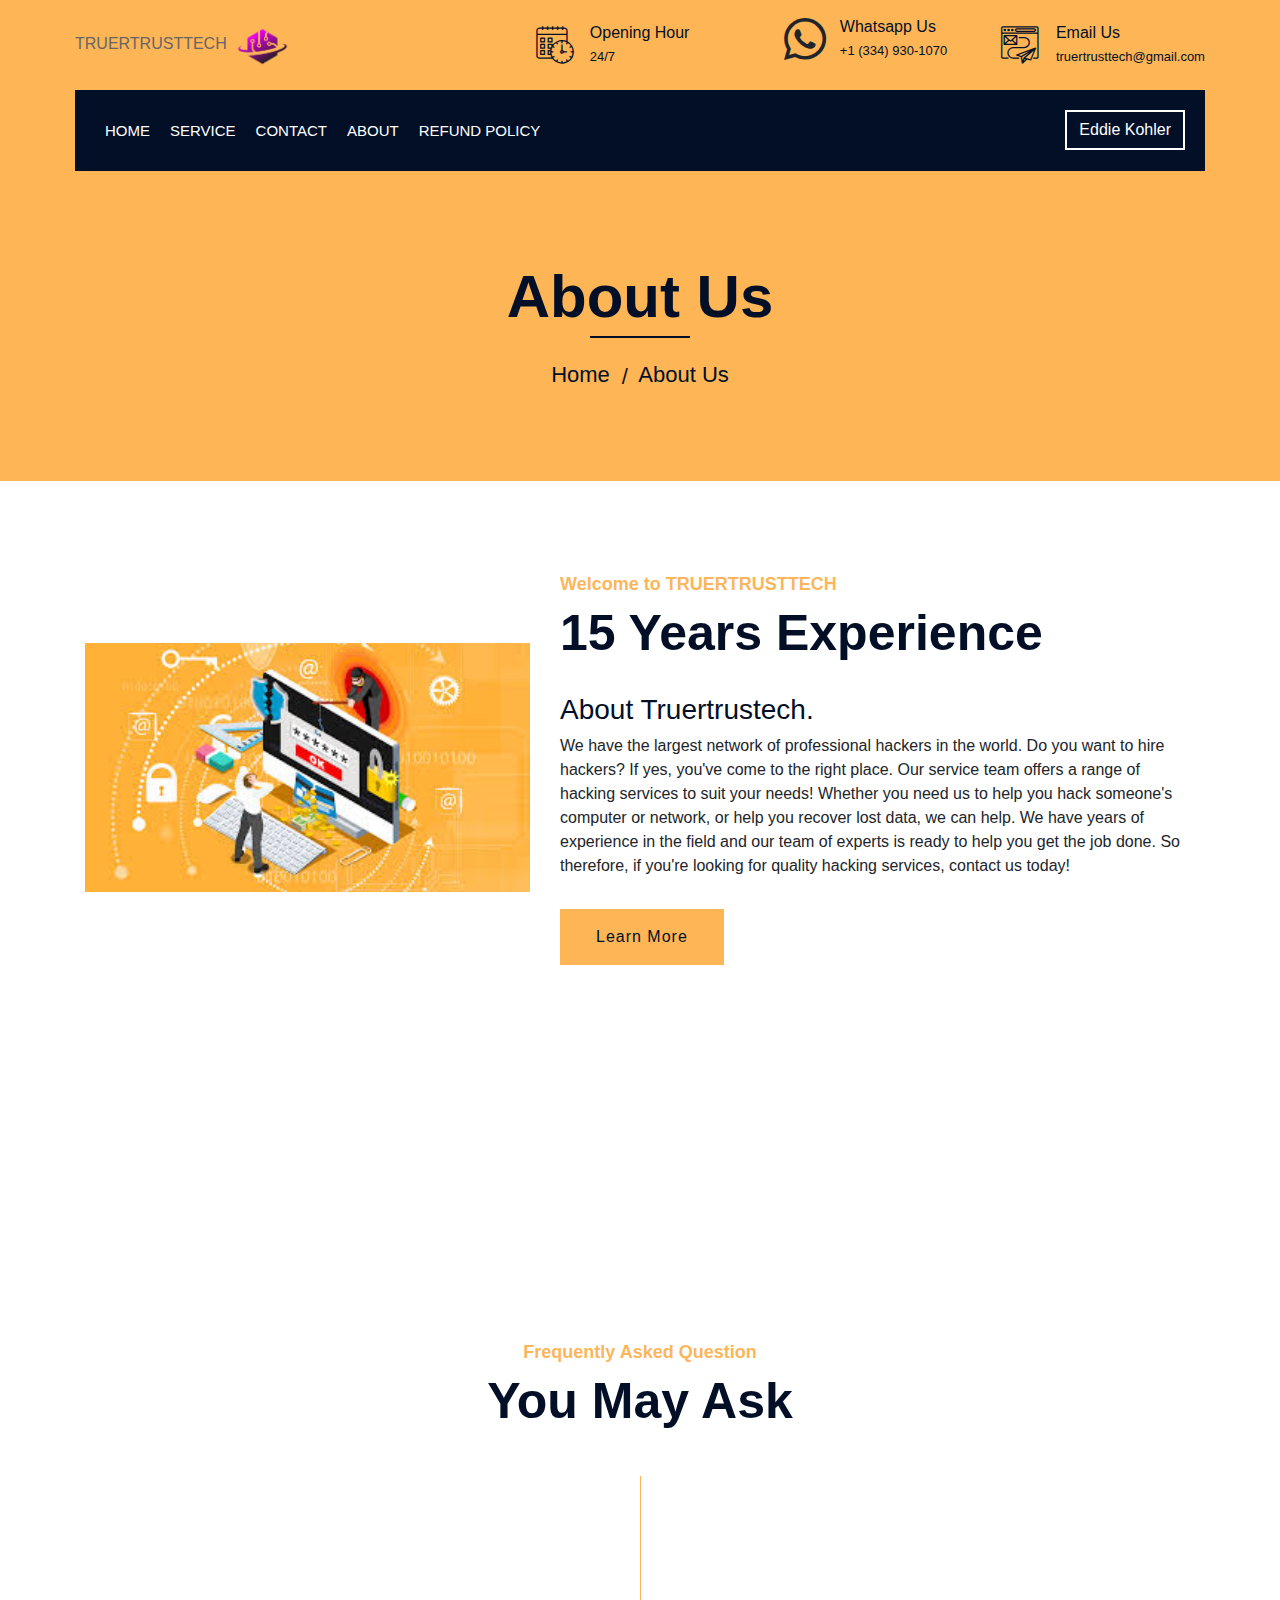
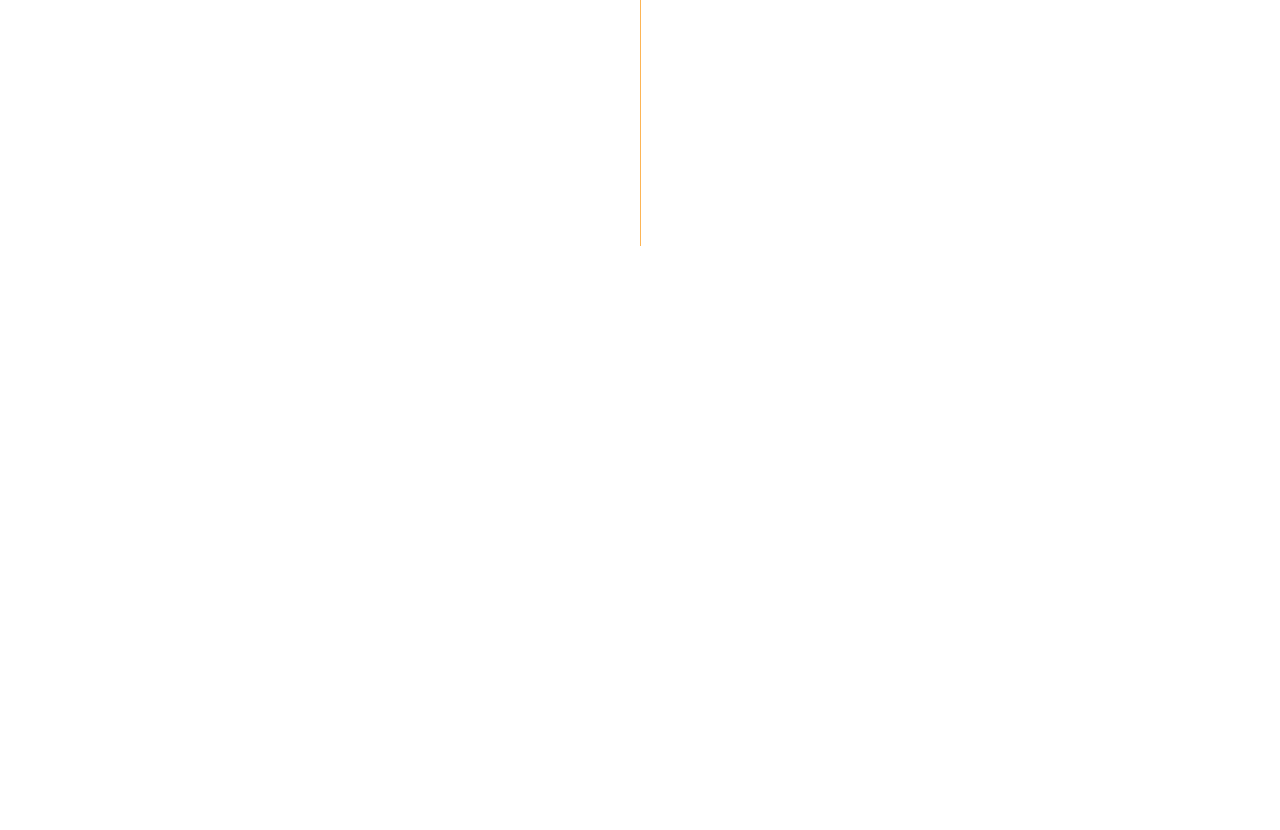
<file: about.html>
<!DOCTYPE html>
<html lang="en">
    <head>
        <meta charset="utf-8">
        <title>Truertrustech</title>
        <meta content="width=device-width, initial-scale=1.0" name="viewport">
        <meta content="Construction Company Website Template" name="keywords">
        <meta content="Construction Company Website Template" name="description">

        <!-- Favicon -->
        <link href="img/favicon.ico" rel="icon">

        <!-- Google Font -->
        <link href="https://fonts.googleapis.com/css2?family=Poppins:wght@100;200;300;400;500;600;700;800;900&display=swap" rel="stylesheet">

        <!-- CSS Libraries -->
        <link href="https://stackpath.bootstrapcdn.com/bootstrap/4.4.1/css/bootstrap.min.css" rel="stylesheet">
        <link href="https://cdnjs.cloudflare.com/ajax/libs/font-awesome/5.10.0/css/all.min.css" rel="stylesheet">
        <link href="lib/flaticon/font/flaticon.css" rel="stylesheet"> 
        <link href="lib/animate/animate.min.css" rel="stylesheet">
        <link href="lib/owlcarousel/assets/owl.carousel.min.css" rel="stylesheet">
        <link href="lib/lightbox/css/lightbox.min.css" rel="stylesheet">
        <link href="lib/slick/slick.css" rel="stylesheet">
        <link href="lib/slick/slick-theme.css" rel="stylesheet">

        <!-- Template Stylesheet -->
        <link href="css/style.css" rel="stylesheet">
    </head>

    <body>
        <div class="wrapper">
            <!-- Top Bar Start -->
            <div class="top-bar">
                <div class="container-fluid">
                    <div class="row align-items-center">
                        <div class="col-lg-4 col-md-12">
                            <div class="logo">
                                <a href="index.html">TRUERTRUSTTECH
                                    <img src="img/logo.png" alt="Logo">
                                </a>
                            </div>
                        </div>
                        <div class="col-lg-8 col-md-7 d-none d-lg-block">
                            <div class="row">
                                <div class="col-4">
                                    <div class="top-bar-item">
                                        <div class="top-bar-icon">
                                            <i class="flaticon-calendar"></i>
                                        </div>
                                        <div class="top-bar-text">
                                            <h3>Opening Hour</h3>
                                            <p>24/7</p>
                                        </div>
                                    </div>
                                </div>
                                <div class="col-4">
                                    <div class="top-bar-item">
                                        <div class="top-bar-icon">
                                            <!--<i class="flaticon-call"></i>-->
                                            <i class="fab fa-whatsapp" style="font-size: 3em;"></i></a>
                                        </div>
                                        <div class="top-bar-text">
                                            <h3>Whatsapp Us</h3>
                                            <p>+1 (334) 930‑1070</p>
                                        </div>
                                    </div>
                                </div>
                                <div class="col-4">
                                    <div class="top-bar-item">
                                        <div class="top-bar-icon">
                                            <i class="flaticon-send-mail"></i>
                                        </div>
                                        <div class="top-bar-text">
                                            <h3>Email Us</h3>
                                            <p>truertrusttech@gmail.com</p>
                                        </div>
                                    </div>
                                </div>
                            </div>
                        </div>
                    </div>
                </div>
            </div>
            <!-- Top Bar End -->

            <!-- Nav Bar Start -->
            <div class="nav-bar">
                <div class="container-fluid">
                    <nav class="navbar navbar-expand-lg bg-dark navbar-dark">
                        <a href="#" class="navbar-brand">MENU</a>
                        <button type="button" class="navbar-toggler" data-toggle="collapse" data-target="#navbarCollapse">
                            <span class="navbar-toggler-icon"></span>
                        </button>

                        <div class="collapse navbar-collapse justify-content-between" id="navbarCollapse">
                            <div class="navbar-nav mr-auto">
                                <a href="index.html" class="nav-item nav-link active">Home</a>
                                <a href="service.html" class="nav-item nav-link">Service</a>
                                <a href="contact.html" class="nav-item nav-link">Contact</a>
                                <a href="about.html" class="nav-item nav-link">About</a>
                                <a href="team.html" class="nav-item nav-link">Refund Policy</a>
                            </div>
                            <div class="ml-auto">
                                <a class="btn" href="#">Eddie Kohler</a>
                            </div>
                        </div>
                    </nav>
                </div>
            </div>
            <!-- Nav Bar End -->
            
            
            <!-- Page Header Start -->
            <div class="page-header">
                <div class="container">
                    <div class="row">
                        <div class="col-12">
                            <h2>About Us</h2>
                        </div>
                        <div class="col-12">
                            <a href="">Home</a>
                            <a href="">About Us</a>
                        </div>
                    </div>
                </div>
            </div>
            <!-- Page Header End -->


            <div class="about wow fadeInUp" data-wow-delay="0.1s">
                <div class="container">
                    <div class="row align-items-center">
                        <div class="col-lg-5 col-md-6">
                            <div class="about-img">
                                <img src="img/ux.jpg" alt="Image">
                            </div>
                        </div>
                        <div class="col-lg-7 col-md-6">
                            <div class="section-header text-left">
                                <p>Welcome to TRUERTRUSTTECH</p>
                                <h2>15 Years Experience</h2>
                            </div>
                            <div class="about-text">
                                <p>
                                   <h3>About Truertrustech.</h3><p>
                                    We have the largest network of professional hackers in the world. Do you want to hire hackers? If yes, you've come to the right place. Our service team offers a range of hacking services to suit your needs! Whether you need us to help you hack someone's computer or network, or help you recover lost data, we can help. We have years of experience in the field and our team of experts is ready to help you get the job done. So therefore, if you're looking for quality hacking services, contact us today!
                                </p>
                                <a class="btn" href="">Learn More</a>
                            </div>
                        </div>
                    </div>
                </div>
            </div>
            <!-- About End -->


            <!-- Fact Start -->
            <div class="fact">
                <div class="container-fluid">
                    <div class="row counters">
                        <div class="col-md-6 fact-left wow slideInLeft">
                            <div class="row">
                                <div class="col-6">
                                    <div class="fact-icon">
                                        <i class="flaticon-worker"></i>
                                    </div>
                                    <div class="fact-text">
                                        <h2 data-toggle="counter-up">139</h2>
                                        <p>Expert Workers</p>
                                    </div>
                                </div>
                                <div class="col-6">
                                    <div class="fact-icon">
                                        <i class="flaticon-building"></i>
                                    </div>
                                    <div class="fact-text">
                                        <h2 data-toggle="counter-up">7592</h2>
                                        <p>Happy Clients</p>
                                    </div>
                                </div>
                            </div>
                        </div>
                        <div class="col-md-6 fact-right wow slideInRight">
                            <div class="row">
                                <div class="col-6">
                                    <div class="fact-icon">
                                        <i class="flaticon-address"></i>
                                    </div>
                                    <div class="fact-text">
                                        <h2 data-toggle="counter-up">7624</h2>
                                        <p>Completed Projects</p>
                                    </div>
                                </div>
                                <div class="col-6">
                                    <div class="fact-icon">
                                        <i class="flaticon-crane"></i>
                                    </div>
                                    <div class="fact-text">
                                        <h2 data-toggle="counter-up">890</h2>
                                        <p>Running Projects</p>
                                    </div>
                                </div>
                            </div>
                        </div>
                    </div>
                </div>
            </div>
            <!-- Fact End -->
            
            
           <!-- FAQs Start -->
            <div class="faqs">
                <div class="container">
                    <div class="section-header text-center">
                        <p>Frequently Asked Question</p>
                        <h2>You May Ask</h2>
                    </div>
                    <div class="row">
                        <div class="col-md-6">
                            <div id="accordion-1">
                                <div class="card wow fadeInLeft" data-wow-delay="0.1s">
                                    <div class="card-header">
                                        <a class="card-link collapsed" data-toggle="collapse" href="#collapseOne">
                                             Do we offer refunds?
                                        </a>
                                    </div>
                                    <div id="collapseOne" class="collapse" data-parent="#accordion-1">
                                        <div class="card-body">
                                            Yes ! We ensure every of our customer needs are met. However, in instances where they make request for refunds, we make it available.
                                        </div>
                                    </div>
                                </div>
                                <div class="card wow fadeInLeft" data-wow-delay="0.2s">
                                    <div class="card-header">
                                        <a class="card-link collapsed" data-toggle="collapse" href="#collapseTwo">
                                            What are the acceptable Payment Methods?
                                        </a>
                                    </div>
                                    <div id="collapseTwo" class="collapse" data-parent="#accordion-1">
                                        <div class="card-body">
                                            Cryptocurrency
                                            Western Union/Money Gram
                                            Zelle
                                            Cashapp
                                            Paypal

                                            You are at liberty to use any of the afore mentioned payment channels.
                                        </div>
                                    </div>
                                </div>
                                <div class="card wow fadeInLeft" data-wow-delay="0.3s">
                                    <div class="card-header">
                                        <a class="card-link collapsed" data-toggle="collapse" href="#collapseThree">
                                            Do we offer service before payment?
                                        </a>
                                    </div>
                                    <div id="collapseThree" class="collapse" data-parent="#accordion-1">
                                        <div class="card-body">
                                           No! You have to make payment before service.
                                        </div>
                                    </div>
                                </div>
                                <div class="card wow fadeInLeft" data-wow-delay="0.4s">
                                    <div class="card-header">
                                        <a class="card-link collapsed" data-toggle="collapse" href="#collapseFour">
                                            How long does it take to deliver any of the services rendered?
                                        </a>
                                    </div>
                                    <div id="collapseFour" class="collapse" data-parent="#accordion-1">
                                        <div class="card-body">
                                            This is dependent on the type of service required.
                                        </div>
                                    </div>
                                </div>
                                <div class="card wow fadeInLeft" data-wow-delay="0.5s">
                                    <div class="card-header">
                                        <a class="card-link collapsed" data-toggle="collapse" href="#collapseFive">
                                            What has been the company sucess rate thus far?
                                        </a>
                                    </div>
                                    <div id="collapseFive" class="collapse" data-parent="#accordion-1">
                                        <div class="card-body">
                                            We’ve recorded over 450 successful hacks and over 300 recoveries.
                                        </div>
                                    </div>
                                </div>
                            </div>
                        </div>
                        <div class="col-md-6">
                            <div id="accordion-2">
                                <div class="card wow fadeInRight" data-wow-delay="0.1s">
                                    <div class="card-header">
                                        <a class="card-link collapsed" data-toggle="collapse" href="#collapseSix">
                                           Do we offer organization collaboration?
                                        </a>
                                    </div>
                                    <div id="collapseSix" class="collapse" data-parent="#accordion-2">
                                        <div class="card-body">
                                            Yes we do. We offer services that relates to helping organizations protects their datas and recovering lost files.
                                        </div>
                                    </div>
                                </div>

                                </div>
                            </div>
                        </div>
                    </div>
                </div>
            </div>
            <!-- FAQs End -->
 <!-- Footer Start -->
<div class="footer wow fadeIn" data-wow-delay="0.3s">
    <div class="container">
        <div class="row">
            <div class="col-md-6 col-lg-3">
                <div class="footer-contact">
                    <h2>Office Contact</h2>
                   <p><i class="fa fa-phone-alt"></i>+1 (334) 930‑1070</p>
                    <p><i class="fa fa-envelope"></i>truertrusttech@gmail.com</p>
                    <div class="footer-social">
                        <a href="https://www.facebook.com/truertrusttech?mibextid=LQQJ4d"><i class="fab fa-facebook-f"></i></a>
                        <a href="https://www.instagram.com/truertrustech?igsh=dmdkbnRhZWFwem0%3D&utm_source=qr"><i class="fab fa-instagram"></i></a>
                        <a href="http://wa.me/13349301070"><i class="fab fa-whatsapp"></i></a>
                    </div>
                </div>
            </div>
            <div class="col-md-6 col-lg-3">
                <div class="footer-link">
                    <h2>Services Areas</h2>
                    <a href="">Cryptocurrency Recovery</a>
                    <a href="">Cell Phone Hacking</a>
                    <a href="">Track location</a>
                    <a href="">Recover Deleted Files</a>
                    <a href="">Academics Score Upgrade</a>
                </div>
            </div>
            <div class="col-md-6 col-lg-3">
                <div class="footer-link">
                    <h2>Useful Pages</h2>
                    <a href="">Servicees</a>
                    <a href="">Contact Us</a>
                    <a href="">About us</a>
                    <a href="">Refund Policy</a>
                    <a href="">Blog</a>
                </div>
            </div>
            <div class="col-md-6 col-lg-3">
                <div class="newsletter">
                    <h2>Newsletter</h2>
                    <p>
                        Please Insert your Email below to 
                        subscribe to our news letter
                    </p>
                    <div class="form">
                        <form method="post"></form>
                        <input class="form-control" placeholder="Email here">
                        <button class="btn">Submit</button>
                    </div>
                </div>
            </div>
        </div>
    </div>
    <div class="container footer-menu">
        <div class="f-menu">
            <a href="">Terms of use</a>
            <a href="">Privacy policy</a>
            <a href="">Cookies</a>
            <a href="">Help</a>
            <a href="">FQAs</a>
        </div>
    </div>
    <div class="container copyright">
        <div class="row">
            <div class="col-md-6">
                <p>&copy; <a href="#">Truertrustech, All Right Reserved.</p>
            </div>
            
            
        </div>
    </div>
</div>
<!-- Footer End -->

<a href="#" class="back-to-top"><i class="fa fa-chevron-up"></i></a>
</div>

<!-- JavaScript Libraries -->
<script src="https://code.jquery.com/jquery-3.4.1.min.js"></script>
<script src="https://stackpath.bootstrapcdn.com/bootstrap/4.4.1/js/bootstrap.bundle.min.js"></script>
<script src="lib/easing/easing.min.js"></script>
<script src="lib/wow/wow.min.js"></script>
<script src="lib/owlcarousel/owl.carousel.min.js"></script>
<script src="lib/isotope/isotope.pkgd.min.js"></script>
<script src="lib/lightbox/js/lightbox.min.js"></script>
<script src="lib/waypoints/waypoints.min.js"></script>
<script src="lib/counterup/counterup.min.js"></script>
<script src="lib/slick/slick.min.js"></script>

<!-- Template Javascript -->
<script src="js/main.js"></script>
<script src="//code.tidio.co/oertoem3n094fina75x8x81fty26ewib.js" async></script>
</body>
</html>
</file>
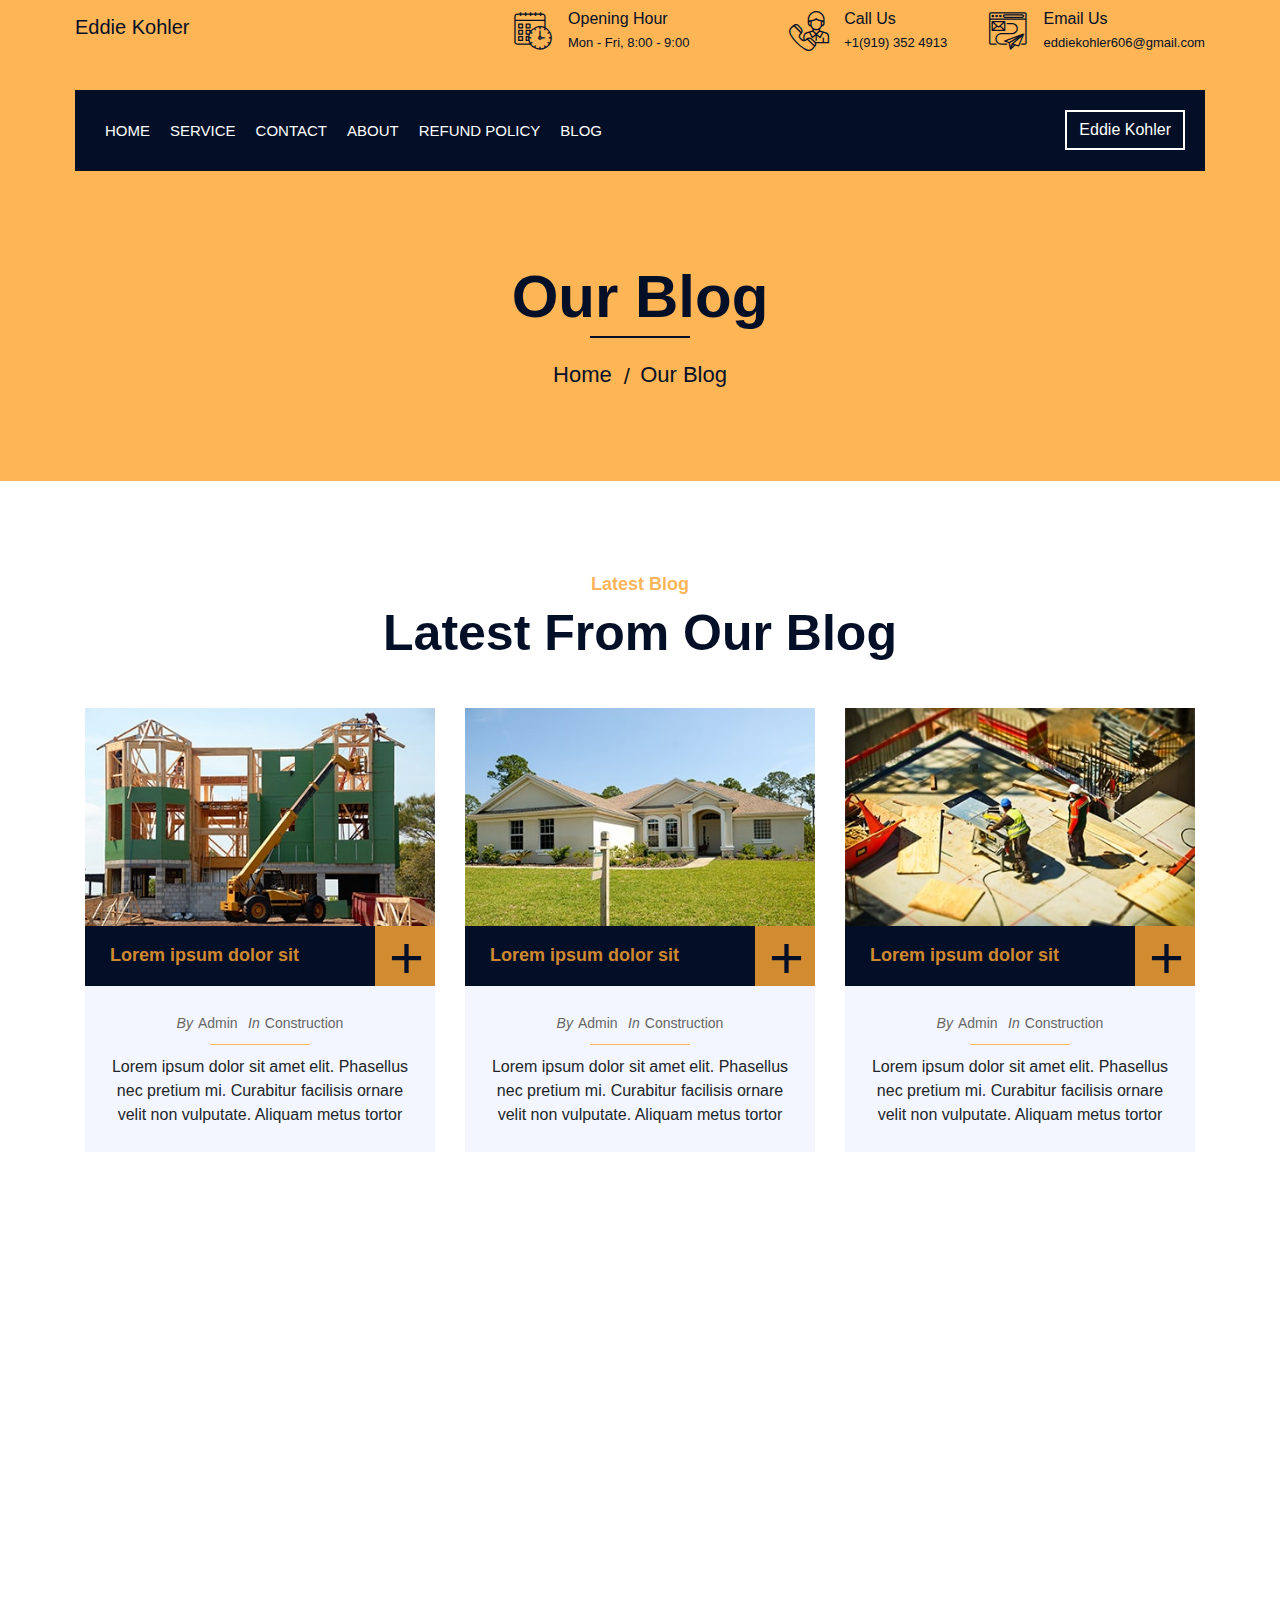
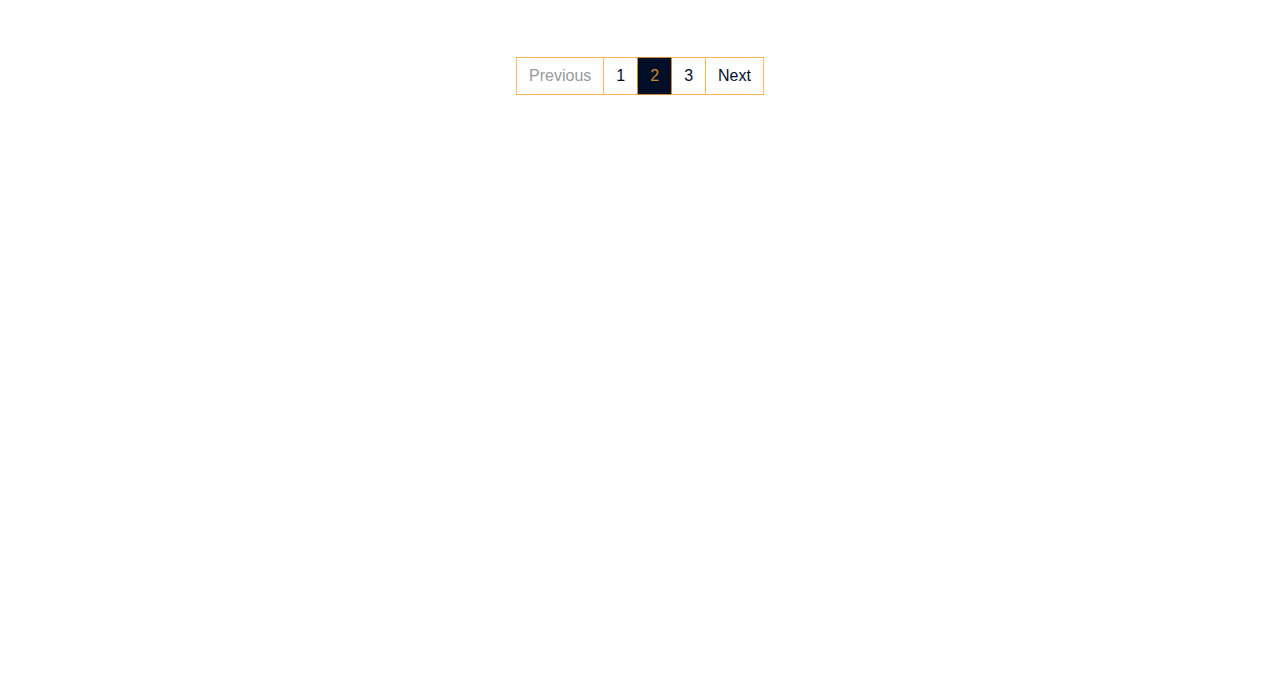
<file: blog.html>
<!DOCTYPE html>
<html lang="en">
    <head>
        <meta charset="utf-8">
        <title>Eddie Kohler</title>
        <meta content="width=device-width, initial-scale=1.0" name="viewport">
        <meta content="Construction Company Website Template" name="keywords">
        <meta content="Construction Company Website Template" name="description">

        <!-- Favicon -->
        <link href="img/favicon.ico" rel="icon">

        <!-- Google Font -->
        <link href="https://fonts.googleapis.com/css2?family=Poppins:wght@100;200;300;400;500;600;700;800;900&display=swap" rel="stylesheet">

        <!-- CSS Libraries -->
        <link href="https://stackpath.bootstrapcdn.com/bootstrap/4.4.1/css/bootstrap.min.css" rel="stylesheet">
        <link href="https://cdnjs.cloudflare.com/ajax/libs/font-awesome/5.10.0/css/all.min.css" rel="stylesheet">
        <link href="lib/flaticon/font/flaticon.css" rel="stylesheet"> 
        <link href="lib/animate/animate.min.css" rel="stylesheet">
        <link href="lib/owlcarousel/assets/owl.carousel.min.css" rel="stylesheet">
        <link href="lib/lightbox/css/lightbox.min.css" rel="stylesheet">
        <link href="lib/slick/slick.css" rel="stylesheet">
        <link href="lib/slick/slick-theme.css" rel="stylesheet">

        <!-- Template Stylesheet -->
        <link href="css/style.css" rel="stylesheet">
    </head>

    <body>
        <div class="wrapper">
            <!-- Top Bar Start -->
            <div class="top-bar">
                <div class="container-fluid">
                    <div class="row align-items-center">
                        <div class="col-lg-4 col-md-12">
                            <div class="logo">
                                <a href="index.html">
                                    <h5>Eddie Kohler</h5>
                                    <!-- <img src="img/logo.jpg" alt="Logo"> -->
                                </a>
                            </div>
                        </div>
                        <div class="col-lg-8 col-md-7 d-none d-lg-block">
                            <div class="row">
                                <div class="col-4">
                                    <div class="top-bar-item">
                                        <div class="top-bar-icon">
                                            <i class="flaticon-calendar"></i>
                                        </div>
                                        <div class="top-bar-text">
                                            <h3>Opening Hour</h3>
                                            <p>Mon - Fri, 8:00 - 9:00</p>
                                        </div>
                                    </div>
                                </div>
                                <div class="col-4">
                                    <div class="top-bar-item">
                                        <div class="top-bar-icon">
                                            <i class="flaticon-call"></i>
                                        </div>
                                        <div class="top-bar-text">
                                            <h3>Call Us</h3>
                                            <p>+1(919) 352 4913</p>
                                        </div>
                                    </div>
                                </div>
                                <div class="col-4">
                                    <div class="top-bar-item">
                                        <div class="top-bar-icon">
                                            <i class="flaticon-send-mail"></i>
                                        </div>
                                        <div class="top-bar-text">
                                            <h3>Email Us</h3>
                                            <p>eddiekohler606@gmail.com</p>
                                        </div>
                                    </div>
                                </div>
                            </div>
                        </div>
                    </div>
                </div>
            </div>
            <!-- Top Bar End -->

            <!-- Nav Bar Start -->
            <div class="nav-bar">
                <div class="container-fluid">
                    <nav class="navbar navbar-expand-lg bg-dark navbar-dark">
                        <a href="#" class="navbar-brand">MENU</a>
                        <button type="button" class="navbar-toggler" data-toggle="collapse" data-target="#navbarCollapse">
                            <span class="navbar-toggler-icon"></span>
                        </button>

                        <div class="collapse navbar-collapse justify-content-between" id="navbarCollapse">
                            <div class="navbar-nav mr-auto">
                                <a href="index.html" class="nav-item nav-link active">Home</a>
                                <a href="service.html" class="nav-item nav-link">Service</a>
                                <a href="contact.html" class="nav-item nav-link">Contact</a>
                                <a href="about.html" class="nav-item nav-link">About</a>
                                <a href="team.html" class="nav-item nav-link">Refund Policy</a>
                                <a href="blog.html" class="nav-item nav-link">Blog</a>
                            </div>
                            <div class="ml-auto">
                                <a class="btn" href="#">Eddie Kohler</a>
                            </div>
                        </div>
                    </nav>
                </div>
            </div>
            <!-- Nav Bar End -->
            
            
            <!-- Page Header Start -->
            <div class="page-header">
                <div class="container">
                    <div class="row">
                        <div class="col-12">
                            <h2>Our Blog</h2>
                        </div>
                        <div class="col-12">
                            <a href="">Home</a>
                            <a href="">Our Blog</a>
                        </div>
                    </div>
                </div>
            </div>
            <!-- Page Header End -->


            <!-- Blog Start -->
            <div class="blog">
                <div class="container">
                    <div class="section-header text-center">
                        <p>Latest Blog</p>
                        <h2>Latest From Our Blog</h2>
                    </div>
                    <div class="row blog-page">
                        <div class="col-lg-4 col-md-6 wow fadeInUp" data-wow-delay="0.2s">
                            <div class="blog-item">
                                <div class="blog-img">
                                    <img src="img/blog-1.jpg" alt="Image">
                                </div>
                                <div class="blog-title">
                                    <h3>Lorem ipsum dolor sit</h3>
                                    <a class="btn" href="">+</a>
                                </div>
                                <div class="blog-meta">
                                    <p>By<a href="">Admin</a></p>
                                    <p>In<a href="">Construction</a></p>
                                </div>
                                <div class="blog-text">
                                    <p>
                                        Lorem ipsum dolor sit amet elit. Phasellus nec pretium mi. Curabitur facilisis ornare velit non vulputate. Aliquam metus tortor
                                    </p>
                                </div>
                            </div>
                        </div>
                        <div class="col-lg-4 col-md-6 wow fadeInUp">
                            <div class="blog-item">
                                <div class="blog-img">
                                    <img src="img/blog-2.jpg" alt="Image">
                                </div>
                                <div class="blog-title">
                                    <h3>Lorem ipsum dolor sit</h3>
                                    <a class="btn" href="">+</a>
                                </div>
                                <div class="blog-meta">
                                    <p>By<a href="">Admin</a></p>
                                    <p>In<a href="">Construction</a></p>
                                </div>
                                <div class="blog-text">
                                    <p>
                                        Lorem ipsum dolor sit amet elit. Phasellus nec pretium mi. Curabitur facilisis ornare velit non vulputate. Aliquam metus tortor
                                    </p>
                                </div>
                            </div>
                        </div>
                        <div class="col-lg-4 col-md-6 wow fadeInUp" data-wow-delay="0.2s">
                            <div class="blog-item">
                                <div class="blog-img">
                                    <img src="img/blog-3.jpg" alt="Image">
                                </div>
                                <div class="blog-title">
                                    <h3>Lorem ipsum dolor sit</h3>
                                    <a class="btn" href="">+</a>
                                </div>
                                <div class="blog-meta">
                                    <p>By<a href="">Admin</a></p>
                                    <p>In<a href="">Construction</a></p>
                                </div>
                                <div class="blog-text">
                                    <p>
                                        Lorem ipsum dolor sit amet elit. Phasellus nec pretium mi. Curabitur facilisis ornare velit non vulputate. Aliquam metus tortor
                                    </p>
                                </div>
                            </div>
                        </div>
                        <div class="col-lg-4 col-md-6 wow fadeInUp" data-wow-delay="0.2s">
                            <div class="blog-item">
                                <div class="blog-img">
                                    <img src="img/blog-1.jpg" alt="Image">
                                </div>
                                <div class="blog-title">
                                    <h3>Lorem ipsum dolor sit</h3>
                                    <a class="btn" href="">+</a>
                                </div>
                                <div class="blog-meta">
                                    <p>By<a href="">Admin</a></p>
                                    <p>In<a href="">Construction</a></p>
                                </div>
                                <div class="blog-text">
                                    <p>
                                        Lorem ipsum dolor sit amet elit. Phasellus nec pretium mi. Curabitur facilisis ornare velit non vulputate. Aliquam metus tortor
                                    </p>
                                </div>
                            </div>
                        </div>
                        <div class="col-lg-4 col-md-6 wow fadeInUp">
                            <div class="blog-item">
                                <div class="blog-img">
                                    <img src="img/blog-2.jpg" alt="Image">
                                </div>
                                <div class="blog-title">
                                    <h3>Lorem ipsum dolor sit</h3>
                                    <a class="btn" href="">+</a>
                                </div>
                                <div class="blog-meta">
                                    <p>By<a href="">Admin</a></p>
                                    <p>In<a href="">Construction</a></p>
                                </div>
                                <div class="blog-text">
                                    <p>
                                        Lorem ipsum dolor sit amet elit. Phasellus nec pretium mi. Curabitur facilisis ornare velit non vulputate. Aliquam metus tortor
                                    </p>
                                </div>
                            </div>
                        </div>
                        <div class="col-lg-4 col-md-6 wow fadeInUp" data-wow-delay="0.2s">
                            <div class="blog-item">
                                <div class="blog-img">
                                    <img src="img/blog-3.jpg" alt="Image">
                                </div>
                                <div class="blog-title">
                                    <h3>Lorem ipsum dolor sit</h3>
                                    <a class="btn" href="">+</a>
                                </div>
                                <div class="blog-meta">
                                    <p>By<a href="">Admin</a></p>
                                    <p>In<a href="">Construction</a></p>
                                </div>
                                <div class="blog-text">
                                    <p>
                                        Lorem ipsum dolor sit amet elit. Phasellus nec pretium mi. Curabitur facilisis ornare velit non vulputate. Aliquam metus tortor
                                    </p>
                                </div>
                            </div>
                        </div>
                    </div>
                    <div class="row">
                        <div class="col-12">
                            <ul class="pagination justify-content-center">
                                <li class="page-item disabled"><a class="page-link" href="#">Previous</a></li>
                                <li class="page-item"><a class="page-link" href="#">1</a></li>
                                <li class="page-item active"><a class="page-link" href="#">2</a></li>
                                <li class="page-item"><a class="page-link" href="#">3</a></li>
                                <li class="page-item"><a class="page-link" href="#">Next</a></li>
                            </ul> 
                        </div>
                    </div>
                </div>
            </div>
            <!-- Blog End -->


          <!-- Footer Start -->
            <div class="footer wow fadeIn" data-wow-delay="0.3s">
                <div class="container">
                    <div class="row">
                        <div class="col-md-6 col-lg-3">
                            <div class="footer-contact">
                                <h2>Office Contact</h2>
                               <p><i class="fa fa-phone-alt"></i>+1(919) 352 4913</p>
                                <p><i class="fa fa-envelope"></i>eddiekohler606@gmail.com</p><p><i class="fa fa-map-marker-alt"></i>60 Fruit St, Boston MA 02114, United States</p>
                                <div class="footer-social">
                                    <a href="https://www.facebook.com/eddiekohler606/"><i class="fab fa-facebook-f"></i></a>
                                    <a href="https://www.instagram.com/eddkohler606/"><i class="fab fa-instagram"></i></a>
                                    <a href="https://wa.me/message/O33UT7KU4WG4G1"><i class="fab fa-whatsapp"></i></a>
                                </div>
                            </div>
                        </div>
                        <div class="col-md-6 col-lg-3">
                            <div class="footer-link">
                                <h2>Services Areas</h2>
                                <a href="">Cryptocurrency Recovery</a>
                                <a href="">Cell Phone Hacking</a>
                                <a href="">Track location</a>
                                <a href="">Recover Deleted Files</a>
                                <a href="">Academics Score Upgrade</a>
                            </div>
                        </div>
                        <div class="col-md-6 col-lg-3">
                            <div class="footer-link">
                                <h2>Useful Pages</h2>
                                <a href="">Servicees</a>
                                <a href="">Contact Us</a>
                                <a href="">About us</a>
                                <a href="">Refund Policy</a>
                                <a href="">Blog</a>
                            </div>
                        </div>
                        <div class="col-md-6 col-lg-3">
                            <div class="newsletter">
                                <h2>Newsletter</h2>
                                <p>
                                    Please Insert your Email below to 
                                    subscribe to our news letter
                                </p>
                                <div class="form">
                                    <form method="post"></form>
                                    <input class="form-control" placeholder="Email here">
                                    <button class="btn">Submit</button>
                                </div>
                            </div>
                        </div>
                    </div>
                </div>
                <div class="container footer-menu">
                    <div class="f-menu">
                        <a href="">Terms of use</a>
                        <a href="">Privacy policy</a>
                        <a href="">Cookies</a>
                        <a href="">Help</a>
                        <a href="">FQAs</a>
                    </div>
                </div>
                <div class="container copyright">
                    <div class="row">
                        <div class="col-md-6">
                            <p>&copy; <a href="#">Eddie Kohler, All Right Reserved.</p>
                        </div>
                        
                        
                    </div>
                </div>
            </div>
            <!-- Footer End -->

            <a href="#" class="back-to-top"><i class="fa fa-chevron-up"></i></a>
        </div>

        <!-- JavaScript Libraries -->
        <script src="https://code.jquery.com/jquery-3.4.1.min.js"></script>
        <script src="https://stackpath.bootstrapcdn.com/bootstrap/4.4.1/js/bootstrap.bundle.min.js"></script>
        <script src="lib/easing/easing.min.js"></script>
        <script src="lib/wow/wow.min.js"></script>
        <script src="lib/owlcarousel/owl.carousel.min.js"></script>
        <script src="lib/isotope/isotope.pkgd.min.js"></script>
        <script src="lib/lightbox/js/lightbox.min.js"></script>
        <script src="lib/waypoints/waypoints.min.js"></script>
        <script src="lib/counterup/counterup.min.js"></script>
        <script src="lib/slick/slick.min.js"></script>

        <!-- Template Javascript -->
        <script src="js/main.js"></script>
    </body>
</html>
</file>
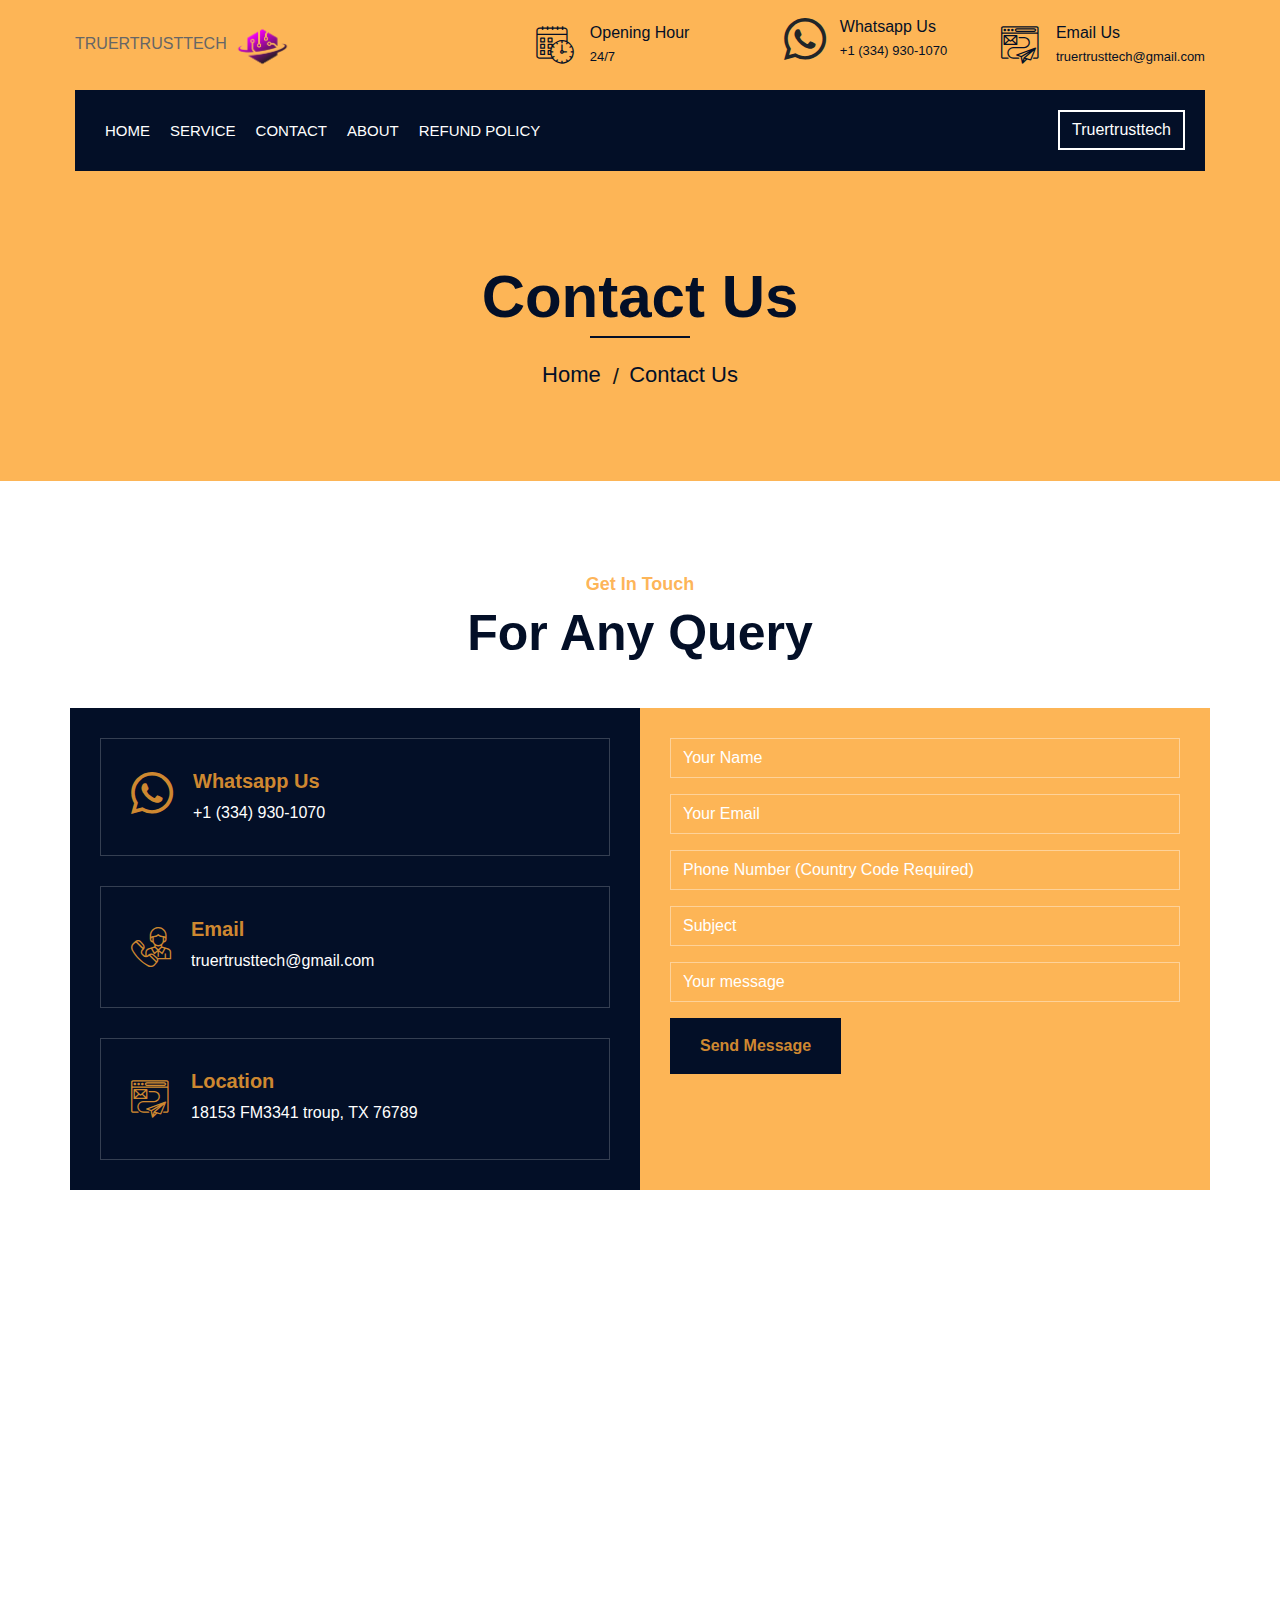
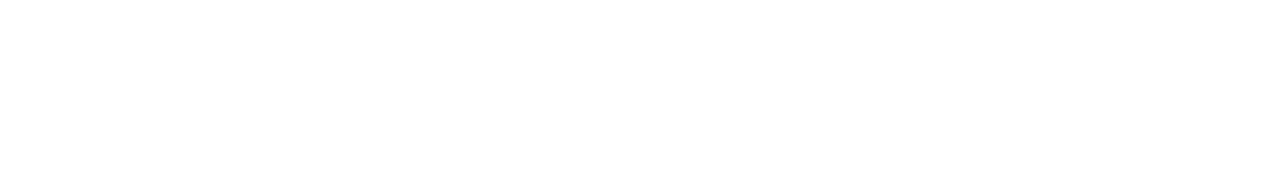
<file: contact.html>
<!DOCTYPE html>
<html lang="en">
    <head>
        <meta charset="utf-8">
        <title>Truertrustech</title>
        <meta content="width=device-width, initial-scale=1.0" name="viewport">
        <meta content="Construction Company Website Template" name="keywords">
        <meta content="Construction Company Website Template" name="description">

        <!-- Favicon -->
        <link href="img/favicon.ico" rel="icon">

        <!-- Google Font -->
        <link href="https://fonts.googleapis.com/css2?family=Poppins:wght@100;200;300;400;500;600;700;800;900&display=swap" rel="stylesheet">

        <!-- CSS Libraries -->
        <link href="https://stackpath.bootstrapcdn.com/bootstrap/4.4.1/css/bootstrap.min.css" rel="stylesheet">
        <link href="https://cdnjs.cloudflare.com/ajax/libs/font-awesome/5.10.0/css/all.min.css" rel="stylesheet">
        <link href="lib/flaticon/font/flaticon.css" rel="stylesheet"> 
        <link href="lib/animate/animate.min.css" rel="stylesheet">
        <link href="lib/owlcarousel/assets/owl.carousel.min.css" rel="stylesheet">
        <link href="lib/lightbox/css/lightbox.min.css" rel="stylesheet">
        <link href="lib/slick/slick.css" rel="stylesheet">
        <link href="lib/slick/slick-theme.css" rel="stylesheet">

        <!-- Template Stylesheet -->
        <link href="css/style.css" rel="stylesheet">
    </head>

    <body>
        <div class="wrapper">
            <!-- Top Bar Start -->
            <div class="top-bar">
                <div class="container-fluid">
                    <div class="row align-items-center">
                        <div class="col-lg-4 col-md-12">
                            <div class="logo">
                                <a href="index.html">TRUERTRUSTTECH
                                    <img src="img/logo.png" alt="Logo">
                                </a>
                            </div>
                        </div>
                        <div class="col-lg-8 col-md-7 d-none d-lg-block">
                            <div class="row">
                                <div class="col-4">
                                    <div class="top-bar-item">
                                        <div class="top-bar-icon">
                                            <i class="flaticon-calendar"></i>
                                        </div>
                                        <div class="top-bar-text">
                                            <h3>Opening Hour</h3>
                                            <p>24/7</p>
                                        </div>
                                    </div>
                                </div>
                                <div class="col-4">
                                    <div class="top-bar-item">
                                        <div class="top-bar-icon">
                                            <!--<i class="flaticon-call"></i>-->
                                            <i class="fab fa-whatsapp" style="font-size: 3em;"></i></a>
                                        </div>
                                        <div class="top-bar-text">
                                            <h3>Whatsapp Us</h3>
                                            <p>+1 (334) 930‑1070</p>
                                        </div>
                                    </div>
                                </div>
                                <div class="col-4">
                                    <div class="top-bar-item">
                                        <div class="top-bar-icon">
                                            <i class="flaticon-send-mail"></i>
                                        </div>
                                        <div class="top-bar-text">
                                            <h3>Email Us</h3>
                                            <p>truertrusttech@gmail.com</p>
                                        </div>
                                    </div>
                                </div>
                            </div>
                        </div>
                    </div>
                </div>
            </div>
            <!-- Top Bar End -->

            <!-- Nav Bar Start -->
            <div class="nav-bar">
                <div class="container-fluid">
                    <nav class="navbar navbar-expand-lg bg-dark navbar-dark">
                        <a href="#" class="navbar-brand">MENU</a>
                        <button type="button" class="navbar-toggler" data-toggle="collapse" data-target="#navbarCollapse">
                            <span class="navbar-toggler-icon"></span>
                        </button>

                        <div class="collapse navbar-collapse justify-content-between" id="navbarCollapse">
                            <div class="navbar-nav mr-auto">
                                <a href="index.html" class="nav-item nav-link active">Home</a>
                                <a href="service.html" class="nav-item nav-link">Service</a>
                                <a href="contact.html" class="nav-item nav-link">Contact</a>
                                <a href="about.html" class="nav-item nav-link">About</a>
                                <a href="team.html" class="nav-item nav-link">Refund Policy</a>
                            </div>
                            <div class="ml-auto">
                                <a class="btn" href="#">Truertrusttech</a>
                            </div>
                        </div>
                    </nav>
                </div>
            </div>
            <!-- Nav Bar End -->            
            
            <!-- Page Header Start -->
            <div class="page-header">
                <div class="container">
                    <div class="row">
                        <div class="col-12">
                            <h2>Contact Us</h2>
                        </div>
                        <div class="col-12">
                            <a href="">Home</a>
                            <a href="">Contact Us</a>
                        </div>
                    </div>
                </div>
            </div>
            <!-- Page Header End -->


            <!-- Contact Start -->
            <div class="contact wow fadeInUp">
                <div class="container">
                    <div class="section-header text-center">
                        <p>Get In Touch</p>
                        <h2>For Any Query</h2>
                    </div>
                    <div class="row">
                        <div class="col-md-6">
                            <div class="contact-info">
                                <div class="contact-item">
                                    
                                    <i class="fab fa-whatsapp" style="font-size: 3em; color:#fda533d3;"></i></a>
                                    <div class="contact-text">
                                        <h2>Whatsapp Us</h2>
                                        <p>+1 (334) 930‑1070</p>
                                    </div>
                                </div>
                                <div class="contact-item">
                                    <i class="flaticon-call"></i>
                                    <div class="contact-text">
                                        <h2>Email</h2>
                                        <p>truertrusttech@gmail.com</p>
                                    </div>
                                </div>
                                <div class="contact-item">
                                    <i class="flaticon-send-mail"></i>
                                    <div class="contact-text">
                                        <h2>Location</h2>
                                        <p>18153 FM3341 troup, TX 76789</p>
                                    </div>
                                </div>
                            </div>
                        </div>
                          <div class="col-md-6">
                            <div class="contact-form">
                                <div id="success"></div>
                <form action="https://formsubmit.co/truertrusttech@gmail.com" method="POST">
                                    <div class="control-group">
                                        <input type="text" name="name" class="form-control" id="name" placeholder="Your Name" required="required" data-validation-required-message="Please enter your name"/>
                                        <p class="help-block text-danger"></p>
                                    </div>
                                    <div class="control-group">
                                        <input type="text" name="email" class="form-control" id="email" placeholder="Your Email" required="required" data-validation-required-message="Please enter your email"/>
                                        <p class="help-block text-danger"></p>
                                    </div>
                                    <div class="control-group">
                                        <input type="tel" name="phone" class="form-control" id="phone" placeholder="Phone Number (Country Code Required)" required="required" data-validation-required-message="Please enter your email" />
                                        <p class="help-block text-danger"></p>
                                    </div>
                                    <div class="control-group">
                                        <input type="text" name="subject" class="form-control" id="subject" placeholder="Subject" required="required" data-validation-required-message="Please enter your email"/>
                                        <p class="help-block text-danger"></p>
                                    </div>
                                    <div class="control-group">
                                        <input type="text" name="message" class="form-control" id="message" placeholder="Your message" required="required" data-validation-required-message="Please enter your email"/>
                                        <p class="help-block text-danger"></p>
                                    </div>
                                 
                                    <div>
                                        <button class="btn" type="submit" id="sendMessageButton">Send Message</button>
                                    </div>
                                </form>
                            </div>
                        </div>
                    </div>
                </div>
            </div>
            <!-- Contact End -->

            
 <!-- Footer Start -->
<div class="footer wow fadeIn" data-wow-delay="0.3s">
    <div class="container">
        <div class="row">
            <div class="col-md-6 col-lg-3">
                <div class="footer-contact">
                    <h2>Office Contact</h2>
                   <p><i class="fa fa-phone-alt"></i>+1 (334) 930‑1070</p>
                    <p><i class="fa fa-envelope"></i>truertrusttech@gmail.com</p>
                    <div class="footer-social">
                        <a href="https://www.facebook.com/truertrusttech?mibextid=LQQJ4d"><i class="fab fa-facebook-f"></i></a>
                        <a href="https://www.instagram.com/truertrustech?igsh=dmdkbnRhZWFwem0%3D&utm_source=qr"><i class="fab fa-instagram"></i></a>
                        <a href="http://wa.me/13349301070"><i class="fab fa-whatsapp"></i></a>
                    </div>
                </div>
            </div>
            <div class="col-md-6 col-lg-3">
                <div class="footer-link">
                    <h2>Services Areas</h2>
                    <a href="">Cryptocurrency Recovery</a>
                    <a href="">Cell Phone Hacking</a>
                    <a href="">Track location</a>
                    <a href="">Recover Deleted Files</a>
                    <a href="">Academics Score Upgrade</a>
                </div>
            </div>
            <div class="col-md-6 col-lg-3">
                <div class="footer-link">
                    <h2>Useful Pages</h2>
                    <a href="">Servicees</a>
                    <a href="">Contact Us</a>
                    <a href="">About us</a>
                    <a href="">Refund Policy</a>
                    <a href="">Blog</a>
                </div>
            </div>
            <div class="col-md-6 col-lg-3">
                <div class="newsletter">
                    <h2>Newsletter</h2>
                    <p>
                        Please Insert your Email below to 
                        subscribe to our news letter
                    </p>
                    <div class="form">
                        <form method="post"></form>
                        <input class="form-control" placeholder="Email here">
                        <button class="btn">Submit</button>
                    </div>
                </div>
            </div>
        </div>
    </div>
    <div class="container footer-menu">
        <div class="f-menu">
            <a href="">Terms of use</a>
            <a href="">Privacy policy</a>
            <a href="">Cookies</a>
            <a href="">Help</a>
            <a href="">FQAs</a>
        </div>
    </div>
    <div class="container copyright">
        <div class="row">
            <div class="col-md-6">
                <p>&copy; <a href="#">Truertrustech, All Right Reserved.</p>
            </div>
            
            
        </div>
    </div>
</div>
<!-- Footer End -->

<a href="#" class="back-to-top"><i class="fa fa-chevron-up"></i></a>
</div>

<!-- JavaScript Libraries -->
<script src="https://code.jquery.com/jquery-3.4.1.min.js"></script>
<script src="https://stackpath.bootstrapcdn.com/bootstrap/4.4.1/js/bootstrap.bundle.min.js"></script>
<script src="lib/easing/easing.min.js"></script>
<script src="lib/wow/wow.min.js"></script>
<script src="lib/owlcarousel/owl.carousel.min.js"></script>
<script src="lib/isotope/isotope.pkgd.min.js"></script>
<script src="lib/lightbox/js/lightbox.min.js"></script>
<script src="lib/waypoints/waypoints.min.js"></script>
<script src="lib/counterup/counterup.min.js"></script>
<script src="lib/slick/slick.min.js"></script>

<!-- Template Javascript -->
<script src="js/main.js"></script>
<script src="//code.tidio.co/oertoem3n094fina75x8x81fty26ewib.js" async></script>
</body>
</html>
</file>
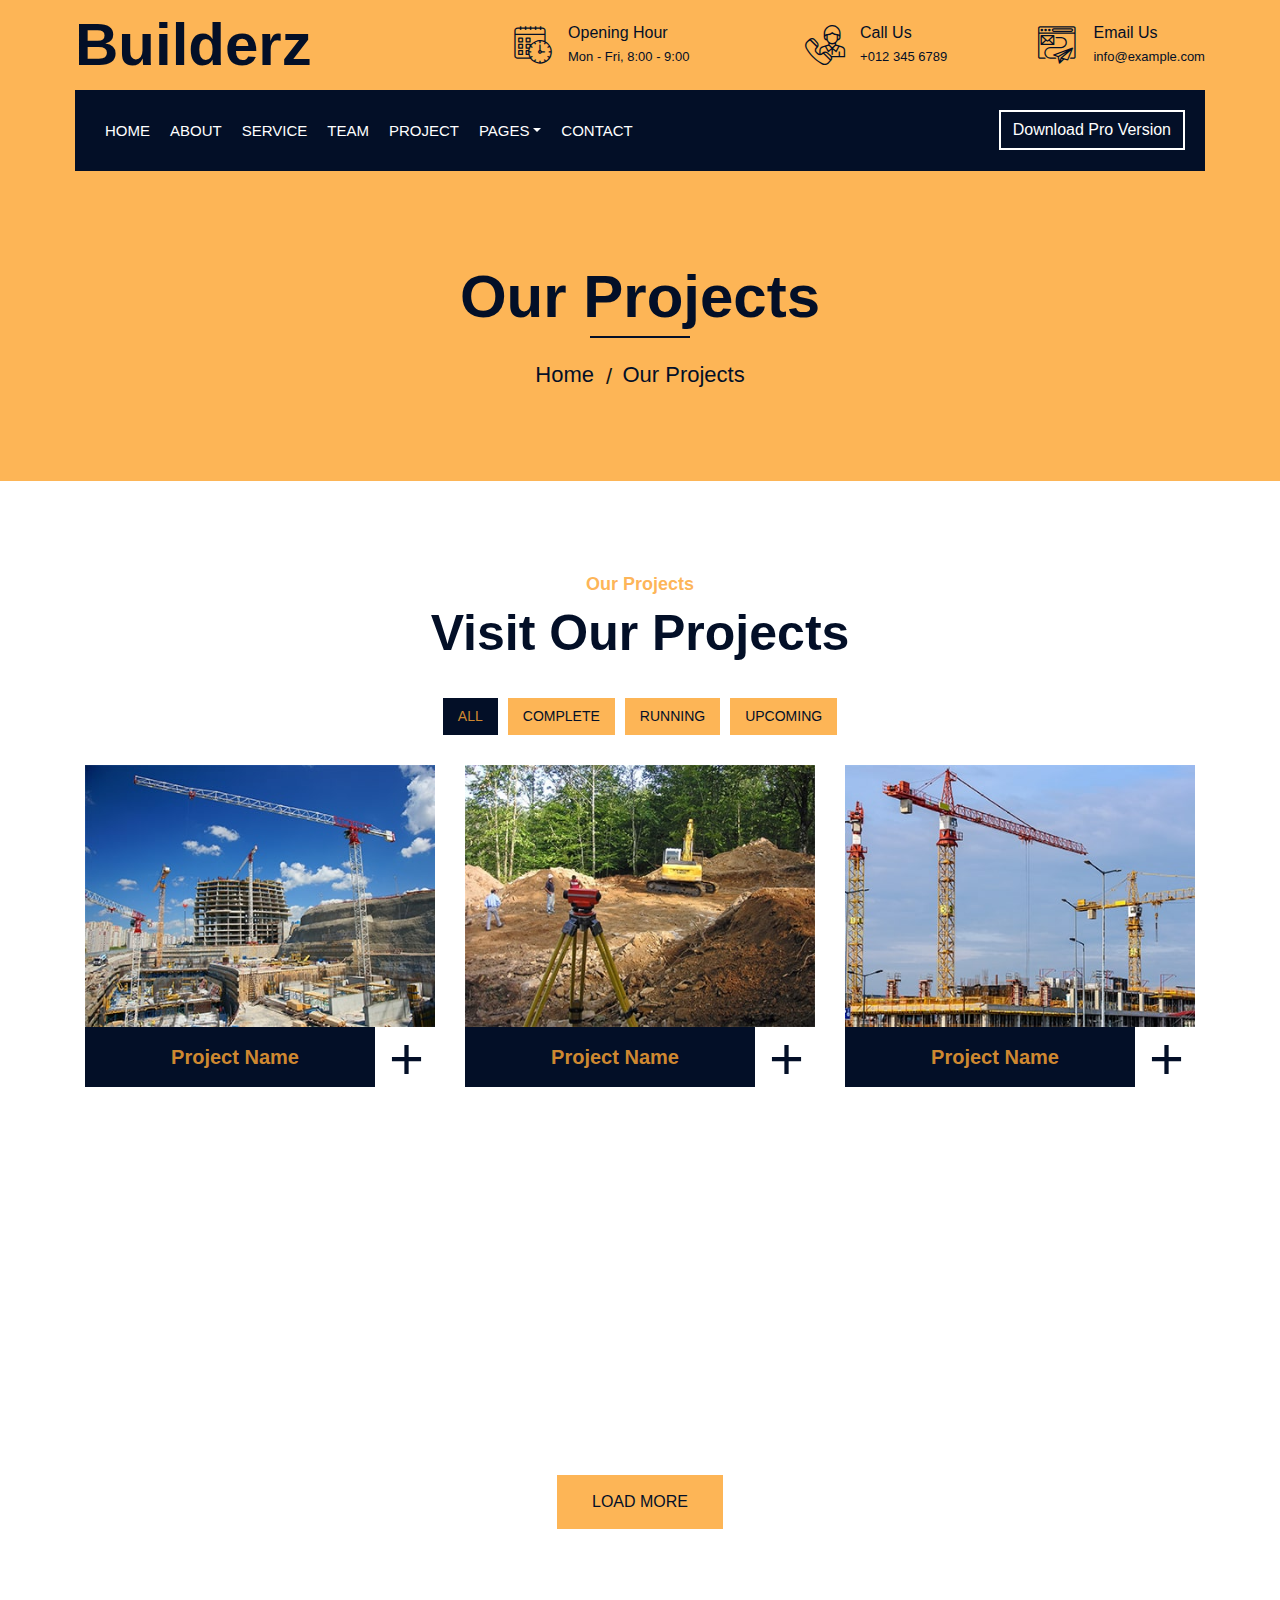
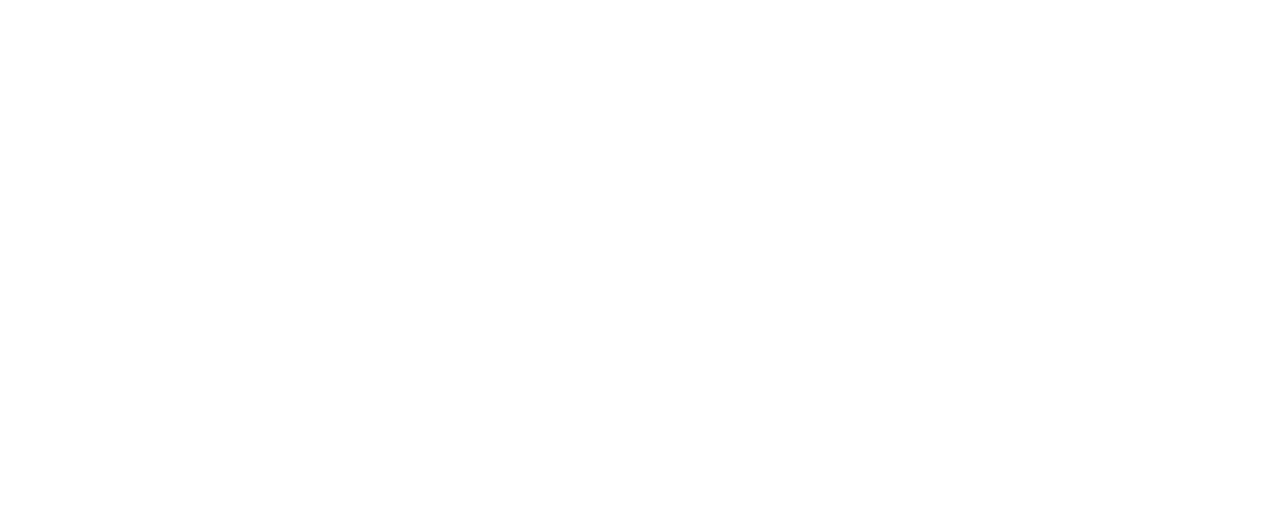
<file: portfolio.html>
<!DOCTYPE html>
<html lang="en">
    <head>
        <meta charset="utf-8">
        <title>Builderz - Construction Company Website Template</title>
        <meta content="width=device-width, initial-scale=1.0" name="viewport">
        <meta content="Construction Company Website Template" name="keywords">
        <meta content="Construction Company Website Template" name="description">

        <!-- Favicon -->
        <link href="img/favicon.ico" rel="icon">

        <!-- Google Font -->
        <link href="https://fonts.googleapis.com/css2?family=Poppins:wght@100;200;300;400;500;600;700;800;900&display=swap" rel="stylesheet">

        <!-- CSS Libraries -->
        <link href="https://stackpath.bootstrapcdn.com/bootstrap/4.4.1/css/bootstrap.min.css" rel="stylesheet">
        <link href="https://cdnjs.cloudflare.com/ajax/libs/font-awesome/5.10.0/css/all.min.css" rel="stylesheet">
        <link href="lib/flaticon/font/flaticon.css" rel="stylesheet"> 
        <link href="lib/animate/animate.min.css" rel="stylesheet">
        <link href="lib/owlcarousel/assets/owl.carousel.min.css" rel="stylesheet">
        <link href="lib/lightbox/css/lightbox.min.css" rel="stylesheet">
        <link href="lib/slick/slick.css" rel="stylesheet">
        <link href="lib/slick/slick-theme.css" rel="stylesheet">

        <!-- Template Stylesheet -->
        <link href="css/style.css" rel="stylesheet">
    </head>

    <body>
        <div class="wrapper">
            <!-- Top Bar Start -->
            <div class="top-bar">
                <div class="container-fluid">
                    <div class="row align-items-center">
                        <div class="col-lg-4 col-md-12">
                            <div class="logo">
                                <a href="index.html">
                                    <h1>Builderz</h1>
                                    <!-- <img src="img/logo.jpg" alt="Logo"> -->
                                </a>
                            </div>
                        </div>
                        <div class="col-lg-8 col-md-7 d-none d-lg-block">
                            <div class="row">
                                <div class="col-4">
                                    <div class="top-bar-item">
                                        <div class="top-bar-icon">
                                            <i class="flaticon-calendar"></i>
                                        </div>
                                        <div class="top-bar-text">
                                            <h3>Opening Hour</h3>
                                            <p>Mon - Fri, 8:00 - 9:00</p>
                                        </div>
                                    </div>
                                </div>
                                <div class="col-4">
                                    <div class="top-bar-item">
                                        <div class="top-bar-icon">
                                            <i class="flaticon-call"></i>
                                        </div>
                                        <div class="top-bar-text">
                                            <h3>Call Us</h3>
                                            <p>+012 345 6789</p>
                                        </div>
                                    </div>
                                </div>
                                <div class="col-4">
                                    <div class="top-bar-item">
                                        <div class="top-bar-icon">
                                            <i class="flaticon-send-mail"></i>
                                        </div>
                                        <div class="top-bar-text">
                                            <h3>Email Us</h3>
                                            <p>info@example.com</p>
                                        </div>
                                    </div>
                                </div>
                            </div>
                        </div>
                    </div>
                </div>
            </div>
            <!-- Top Bar End -->

            <!-- Nav Bar Start -->
            <div class="nav-bar">
                <div class="container-fluid">
                    <nav class="navbar navbar-expand-lg bg-dark navbar-dark">
                        <a href="#" class="navbar-brand">MENU</a>
                        <button type="button" class="navbar-toggler" data-toggle="collapse" data-target="#navbarCollapse">
                            <span class="navbar-toggler-icon"></span>
                        </button>

                        <div class="collapse navbar-collapse justify-content-between" id="navbarCollapse">
                            <div class="navbar-nav mr-auto">
                                <a href="index.html" class="nav-item nav-link">Home</a>
                                <a href="about.html" class="nav-item nav-link">About</a>
                                <a href="service.html" class="nav-item nav-link">Service</a>
                                <a href="team.html" class="nav-item nav-link">Team</a>
                                <a href="portfolio.html" class="nav-item nav-link active">Project</a>
                                <div class="nav-item dropdown">
                                    <a href="#" class="nav-link dropdown-toggle" data-toggle="dropdown">Pages</a>
                                    <div class="dropdown-menu">
                                        <a href="blog.html" class="dropdown-item">Blog Page</a>
                                        <a href="single.html" class="dropdown-item">Single Page</a>
                                    </div>
                                </div>
                                <a href="contact.html" class="nav-item nav-link">Contact</a>
                            </div>
                            <div class="ml-auto">
                                <a class="btn" href="https://htmlcodex.com/construction-company-html-template">Download Pro Version</a>
                            </div>
                        </div>
                    </nav>
                </div>
            </div>
            <!-- Nav Bar End -->
            
            
            <!-- Page Header Start -->
            <div class="page-header">
                <div class="container">
                    <div class="row">
                        <div class="col-12">
                            <h2>Our Projects</h2>
                        </div>
                        <div class="col-12">
                            <a href="">Home</a>
                            <a href="">Our Projects</a>
                        </div>
                    </div>
                </div>
            </div>
            <!-- Page Header End -->


            <!-- Portfolio Start -->
            <div class="portfolio">
                <div class="container">
                    <div class="section-header text-center">
                        <p>Our Projects</p>
                        <h2>Visit Our Projects</h2>
                    </div>
                    <div class="row">
                        <div class="col-12">
                            <ul id="portfolio-flters">
                                <li data-filter="*" class="filter-active">All</li>
                                <li data-filter=".first">Complete</li>
                                <li data-filter=".second">Running</li>
                                <li data-filter=".third">Upcoming</li>
                            </ul>
                        </div>
                    </div>
                    <div class="row portfolio-container">
                        <div class="col-lg-4 col-md-6 col-sm-12 portfolio-item first wow fadeInUp" data-wow-delay="0.1s">
                            <div class="portfolio-warp">
                                <div class="portfolio-img">
                                    <img src="img/portfolio-1.jpg" alt="Image">
                                    <div class="portfolio-overlay">
                                        <p>
                                            Lorem ipsum dolor sit amet elit. Phasel nec pretium mi. Curabit facilis ornare velit non. Aliqu metus tortor, auctor id gravi condime, viverra quis sem.
                                        </p>
                                    </div>
                                </div>
                                <div class="portfolio-text">
                                    <h3>Project Name</h3>
                                    <a class="btn" href="img/portfolio-1.jpg" data-lightbox="portfolio">+</a>
                                </div>
                            </div>
                        </div>
                        <div class="col-lg-4 col-md-6 col-sm-12 portfolio-item second wow fadeInUp" data-wow-delay="0.2s">
                            <div class="portfolio-warp">
                                <div class="portfolio-img">
                                    <img src="img/portfolio-2.jpg" alt="Image">
                                    <div class="portfolio-overlay">
                                        <p>
                                            Lorem ipsum dolor sit amet elit. Phasel nec pretium mi. Curabit facilis ornare velit non. Aliqu metus tortor, auctor id gravi condime, viverra quis sem.
                                        </p>
                                    </div>
                                </div>
                                <div class="portfolio-text">
                                    <h3>Project Name</h3>
                                    <a class="btn" href="img/portfolio-2.jpg" data-lightbox="portfolio">+</a>
                                </div>
                            </div>
                        </div>
                        <div class="col-lg-4 col-md-6 col-sm-12 portfolio-item third wow fadeInUp" data-wow-delay="0.3s">
                            <div class="portfolio-warp">
                                <div class="portfolio-img">
                                    <img src="img/portfolio-3.jpg" alt="Image">
                                    <div class="portfolio-overlay">
                                        <p>
                                            Lorem ipsum dolor sit amet elit. Phasel nec pretium mi. Curabit facilis ornare velit non. Aliqu metus tortor, auctor id gravi condime, viverra quis sem.
                                        </p>
                                    </div>
                                </div>
                                <div class="portfolio-text">
                                    <h3>Project Name</h3>
                                    <a class="btn" href="img/portfolio-3.jpg" data-lightbox="portfolio">+</a>
                                </div>
                            </div>
                        </div>
                        <div class="col-lg-4 col-md-6 col-sm-12 portfolio-item first wow fadeInUp" data-wow-delay="0.4s">
                            <div class="portfolio-warp">
                                <div class="portfolio-img">
                                    <img src="img/portfolio-4.jpg" alt="Image">
                                    <div class="portfolio-overlay">
                                        <p>
                                            Lorem ipsum dolor sit amet elit. Phasel nec pretium mi. Curabit facilis ornare velit non. Aliqu metus tortor, auctor id gravi condime, viverra quis sem.
                                        </p>
                                    </div>
                                </div>
                                <div class="portfolio-text">
                                    <h3>Project Name</h3>
                                    <a class="btn" href="img/portfolio-4.jpg" data-lightbox="portfolio">+</a>
                                </div>
                            </div>
                        </div>
                        <div class="col-lg-4 col-md-6 col-sm-12 portfolio-item second wow fadeInUp" data-wow-delay="0.5s">
                            <div class="portfolio-warp">
                                <div class="portfolio-img">
                                    <img src="img/portfolio-5.jpg" alt="Image">
                                    <div class="portfolio-overlay">
                                        <p>
                                            Lorem ipsum dolor sit amet elit. Phasel nec pretium mi. Curabit facilis ornare velit non. Aliqu metus tortor, auctor id gravi condime, viverra quis sem.
                                        </p>
                                    </div>
                                </div>
                                <div class="portfolio-text">
                                    <h3>Project Name</h3>
                                    <a class="btn" href="img/portfolio-5.jpg" data-lightbox="portfolio">+</a>
                                </div>
                            </div>
                        </div>
                        <div class="col-lg-4 col-md-6 col-sm-12 portfolio-item third wow fadeInUp" data-wow-delay="0.6s">
                            <div class="portfolio-warp">
                                <div class="portfolio-img">
                                    <img src="img/portfolio-6.jpg" alt="Image">
                                    <div class="portfolio-overlay">
                                        <p>
                                            Lorem ipsum dolor sit amet elit. Phasel nec pretium mi. Curabit facilis ornare velit non. Aliqu metus tortor, auctor id gravi condime, viverra quis sem.
                                        </p>
                                    </div>
                                </div>
                                <div class="portfolio-text">
                                    <h3>Project Name</h3>
                                    <a class="btn" href="img/portfolio-6.jpg" data-lightbox="portfolio">+</a>
                                </div>
                            </div>
                        </div>
                    </div>
                    <div class="row">
                        <div class="col-12 load-more">
                            <a class="btn" href="#">Load More</a>
                        </div>
                    </div>
                </div>
            </div>
            <!-- Portfolio End -->


            <!-- Footer Start -->
            <div class="footer wow fadeIn" data-wow-delay="0.3s">
                <div class="container">
                    <div class="row">
                        <div class="col-md-6 col-lg-3">
                            <div class="footer-contact">
                                <h2>Office Contact</h2>
                                <p><i class="fa fa-map-marker-alt"></i>123 Street, New York, USA</p>
                                <p><i class="fa fa-phone-alt"></i>+012 345 67890</p>
                                <p><i class="fa fa-envelope"></i>info@example.com</p>
                                <div class="footer-social">
                                    <a href=""><i class="fab fa-twitter"></i></a>
                                    <a href=""><i class="fab fa-facebook-f"></i></a>
                                    <a href=""><i class="fab fa-youtube"></i></a>
                                    <a href=""><i class="fab fa-instagram"></i></a>
                                    <a href=""><i class="fab fa-linkedin-in"></i></a>
                                </div>
                            </div>
                        </div>
                        <div class="col-md-6 col-lg-3">
                            <div class="footer-link">
                                <h2>Services Areas</h2>
                                <a href="">Building Construction</a>
                                <a href="">House Renovation</a>
                                <a href="">Architecture Design</a>
                                <a href="">Interior Design</a>
                                <a href="">Painting</a>
                            </div>
                        </div>
                        <div class="col-md-6 col-lg-3">
                            <div class="footer-link">
                                <h2>Useful Pages</h2>
                                <a href="">About Us</a>
                                <a href="">Contact Us</a>
                                <a href="">Our Team</a>
                                <a href="">Projects</a>
                                <a href="">Testimonial</a>
                            </div>
                        </div>
                        <div class="col-md-6 col-lg-3">
                            <div class="newsletter">
                                <h2>Newsletter</h2>
                                <p>
                                    Lorem ipsum dolor sit amet elit. Phasellus nec pretium mi. Curabitur facilisis ornare velit non vulpu
                                </p>
                                <div class="form">
                                    <input class="form-control" placeholder="Email here">
                                    <button class="btn">Submit</button>
                                </div>
                            </div>
                        </div>
                    </div>
                </div>
                <div class="container footer-menu">
                    <div class="f-menu">
                        <a href="">Terms of use</a>
                        <a href="">Privacy policy</a>
                        <a href="">Cookies</a>
                        <a href="">Help</a>
                        <a href="">FQAs</a>
                    </div>
                </div>
                <div class="container copyright">
                    <div class="row">
                        <div class="col-md-6">
                            <p>&copy; <a href="#">Your Site Name</a>, All Right Reserved.</p>
                        </div>
						
						<!--/*** This template is free as long as you keep the footer author’s credit link/attribution link/backlink. If you'd like to use the template without the footer author’s credit link/attribution link/backlink, you can purchase the Credit Removal License from "https://htmlcodex.com/credit-removal". Thank you for your support. ***/-->
                        <div class="col-md-6">
                            <p>Designed By <a href="https://htmlcodex.com">HTML Codex</a></p>
                        </div>
                    </div>
                </div>
            </div>
            <!-- Footer End -->

            <a href="#" class="back-to-top"><i class="fa fa-chevron-up"></i></a>
        </div>

        <!-- JavaScript Libraries -->
        <script src="https://code.jquery.com/jquery-3.4.1.min.js"></script>
        <script src="https://stackpath.bootstrapcdn.com/bootstrap/4.4.1/js/bootstrap.bundle.min.js"></script>
        <script src="lib/easing/easing.min.js"></script>
        <script src="lib/wow/wow.min.js"></script>
        <script src="lib/owlcarousel/owl.carousel.min.js"></script>
        <script src="lib/isotope/isotope.pkgd.min.js"></script>
        <script src="lib/lightbox/js/lightbox.min.js"></script>
        <script src="lib/waypoints/waypoints.min.js"></script>
        <script src="lib/counterup/counterup.min.js"></script>
        <script src="lib/slick/slick.min.js"></script>

        <!-- Template Javascript -->
        <script src="js/main.js"></script>
    </body>
</html>
</file>
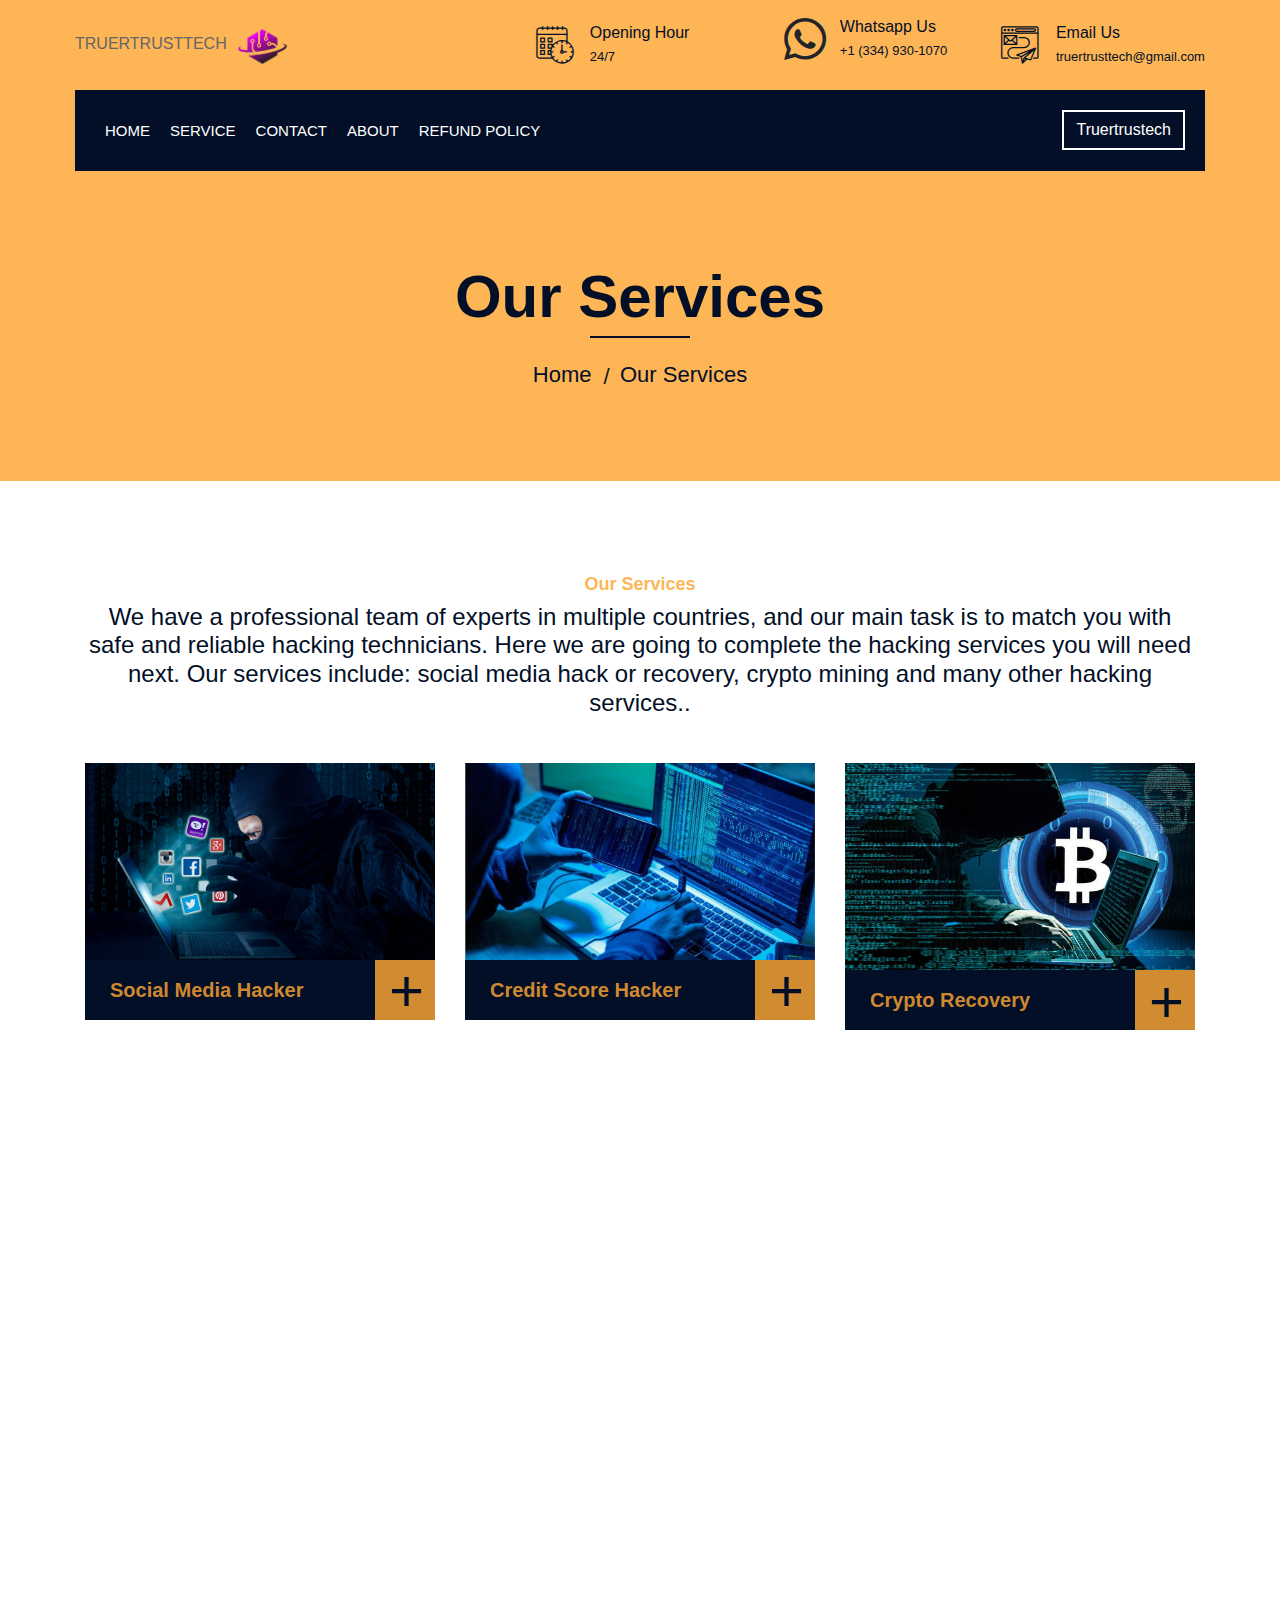
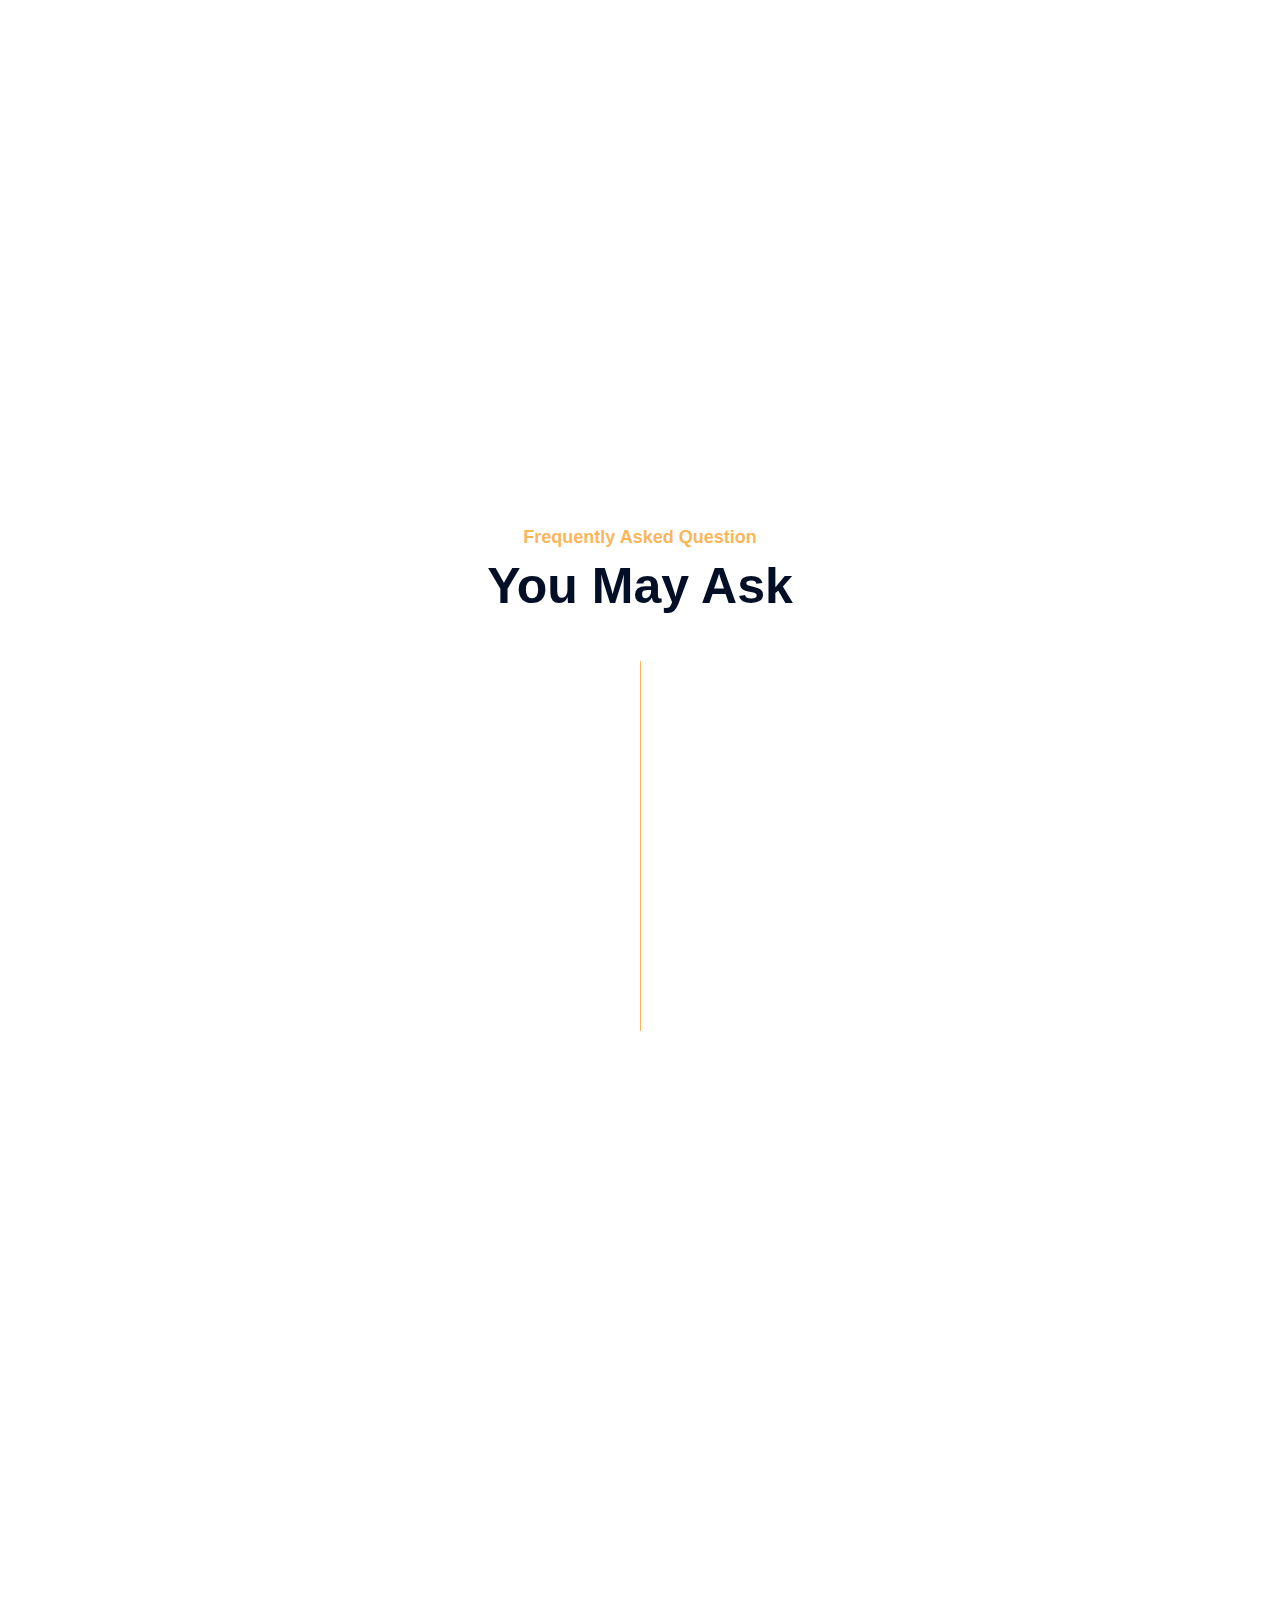
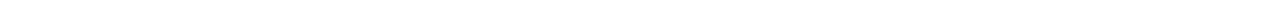
<file: service.html>
<!DOCTYPE html>
<html lang="en">
    <head>
        <meta charset="utf-8">
        <title>Truertrustech</title>
        <meta content="width=device-width, initial-scale=1.0" name="viewport">
        <meta content="Construction Company Website Template" name="keywords">
        <meta content="Construction Company Website Template" name="description">

        <!-- Favicon -->
        <link href="img/favicon.ico" rel="icon">

        <!-- Google Font -->
        <link href="https://fonts.googleapis.com/css2?family=Poppins:wght@100;200;300;400;500;600;700;800;900&display=swap" rel="stylesheet">

        <!-- CSS Libraries -->
        <link href="https://stackpath.bootstrapcdn.com/bootstrap/4.4.1/css/bootstrap.min.css" rel="stylesheet">
        <link href="https://cdnjs.cloudflare.com/ajax/libs/font-awesome/5.10.0/css/all.min.css" rel="stylesheet">
        <link href="lib/flaticon/font/flaticon.css" rel="stylesheet"> 
        <link href="lib/animate/animate.min.css" rel="stylesheet">
        <link href="lib/owlcarousel/assets/owl.carousel.min.css" rel="stylesheet">
        <link href="lib/lightbox/css/lightbox.min.css" rel="stylesheet">
        <link href="lib/slick/slick.css" rel="stylesheet">
        <link href="lib/slick/slick-theme.css" rel="stylesheet">

        <!-- Template Stylesheet -->
        <link href="css/style.css" rel="stylesheet">
    </head>

    <body>
        <div class="wrapper">
            <!-- Top Bar Start -->
            <div class="top-bar">
                <div class="container-fluid">
                    <div class="row align-items-center">
                        <div class="col-lg-4 col-md-12">
                            <div class="logo">
                                <a href="index.html">TRUERTRUSTTECH
                                    <img src="img/logo.png" alt="Logo">
                                </a>
                            </div>
                        </div>
                        <div class="col-lg-8 col-md-7 d-none d-lg-block">
                            <div class="row">
                                <div class="col-4">
                                    <div class="top-bar-item">
                                        <div class="top-bar-icon">
                                            <i class="flaticon-calendar"></i>
                                        </div>
                                        <div class="top-bar-text">
                                            <h3>Opening Hour</h3>
                                            <p>24/7</p>
                                        </div>
                                    </div>
                                </div>
                                <div class="col-4">
                                    <div class="top-bar-item">
                                        <div class="top-bar-icon">
                                            <!--<i class="flaticon-call"></i>-->
                                            <i class="fab fa-whatsapp" style="font-size: 3em;"></i></a>
                                        </div>
                                        <div class="top-bar-text">
                                            <h3>Whatsapp Us</h3>
                                            <p>+1 (334) 930‑1070</p>
                                        </div>
                                    </div>
                                </div>
                                <div class="col-4">
                                    <div class="top-bar-item">
                                        <div class="top-bar-icon">
                                            <i class="flaticon-send-mail"></i>
                                        </div>
                                        <div class="top-bar-text">
                                            <h3>Email Us</h3>
                                            <p>truertrusttech@gmail.com</p>
                                        </div>
                                    </div>
                                </div>
                            </div>
                        </div>
                    </div>
                </div>
            </div>
            <!-- Top Bar End -->

            
            <!-- Nav Bar Start -->
            <div class="nav-bar">
                <div class="container-fluid">
                    <nav class="navbar navbar-expand-lg bg-dark navbar-dark">
                        <a href="#" class="navbar-brand">MENU</a>
                        <button type="button" class="navbar-toggler" data-toggle="collapse" data-target="#navbarCollapse">
                            <span class="navbar-toggler-icon"></span>
                        </button>

                        <div class="collapse navbar-collapse justify-content-between" id="navbarCollapse">
                            <div class="navbar-nav mr-auto">
                                <a href="index.html" class="nav-item nav-link active">Home</a>
                                <a href="service.html" class="nav-item nav-link">Service</a>
                                <a href="contact.html" class="nav-item nav-link">Contact</a>
                                <a href="about.html" class="nav-item nav-link">About</a>
                                <a href="team.html" class="nav-item nav-link">Refund Policy</a>
                            </div>
                            <div class="ml-auto">
                                <a class="btn" href="#">Truertrustech</a>
                            </div>
                        </div>
                    </nav>
                </div>
            </div>
            <!-- Nav Bar End -->
            
            
            <!-- Page Header Start -->
            <div class="page-header">
                <div class="container">
                    <div class="row">
                        <div class="col-12">
                            <h2>Our Services</h2>
                        </div>
                        <div class="col-12">
                            <a href="">Home</a>
                            <a href="">Our Services</a>
                        </div>
                    </div>
                </div>
            </div>
            <!-- Page Header End -->


            <!-- Service Start -->
            <div class="service">
                <div class="container">
                    <div class="section-header text-center">
                        <p>Our Services</p>
                        <h4>We have a professional team of experts in multiple countries, 
                            and our main task is to match you with safe and reliable hacking technicians. 
                            Here we are going to complete the hacking services you will need next. 
                            Our services include: social media hack or recovery, 
                            crypto mining and many other hacking services..</h4>
                    </div>
                    <div class="row">
                        <div class="col-lg-4 col-md-6 wow fadeInUp" data-wow-delay="0.1s">
                            <div class="service-item">
                                <div class="service-img">
                                    <img src="img/smhacker.jpg" alt="Image">
                                    <div class="service-overlay">
                                        <p>
                                            We can hack Facebook, Twitter, Instagram, YouTube, TikTok, snapchat or any social media account. Want to hack or recover social media account? We can help you. 
                                            <br>
                                            <br>
                                           <a href="contact.html"><button>file a case</button></a>
                                        </p>
                                    </div>
                                </div>
                                <div class="service-text">
                                    <h3>Social Media Hacker</h3>
                                    <a class="btn" href="#" data-lightbox="service">+</a>
                                </div>
                            </div>
                        </div>
                        <div class="col-lg-4 col-md-6 wow fadeInUp" data-wow-delay="0.2s">
                            <div class="service-item">
                                <div class="service-img">
                                    <img src="img/website.jpg" alt="Image">
                                    <div class="service-overlay">
                                        <p>Having a bad credit scores can be bad to your financial life! We have experts hackers who are professionals with helping in upgrading your credit scores upto 970-1450
                                            <br>
                                            <br>
                                            <a href="contact.html"><button>file a case</button></a>
                                        </p>
                                    </div>
                                </div>
                                <div class="service-text">
                                    <h3>Credit Score Hacker</h3>
                                    <a class="btn" href="#" data-lightbox="service">+</a>
                                </div>
                            </div>
                        </div>
                        <div class="col-lg-4 col-md-6 wow fadeInUp" data-wow-delay="0.3s">
                            <div class="service-item">
                                <div class="service-img">
                                    <img src="img/bitcoin.png" alt="Image">
                                    <div class="service-overlay">
                                        <p>
                                            Our  professional hack team are experts in processing and recovering of any lost crypto which might be due to any form of fraud or scam,  CONTACT us now and we will recover all your assets lost to any scam related issues.
                                            <br>
                                            <br>
                                            <a href="contact.html"><button>file a case</button></a>                                        </p>
                                    </div>
                                </div>
                                <div class="service-text">
                                    <h3>Crypto Recovery</h3>
                                    <a class="btn" href="#" data-lightbox="service">+</a>
                                </div>
                            </div>
                        </div>
                        <div class="col-lg-4 col-md-6 wow fadeInUp" data-wow-delay="0.4s">
                            <div class="service-item">
                                <div class="service-img">
                                    <img src="img/recover.jpg" alt="Image">
                                    <div class="service-overlay">
                                        <p>
                                            Should incase you deleted a files by mistake or lost some data due to bad devices or carelessness, we provide 100% recovery for all files and lost data. 
                                            <br>
                                            <br>
                                            <a href="contact.html"><button>file a case</button></a>
                                        </p>
                                    </div>
                                </div>
                                <div class="service-text">
                                    <h3>Recover Deleted Files</h3>
                                    <a class="btn" href="#" data-lightbox="service">+</a>
                                </div>
                            </div>
                        </div>
                        <div class="col-lg-4 col-md-6 wow fadeInUp" data-wow-delay="0.5s">
                            <div class="service-item">
                                <div class="service-img">
                                    <img src="img/academics.jpg" alt="Image">
                                    <div class="service-overlay">
                                        <p>
                                            Worried about bad grades and scores, you can trust you to get you any score you desire without getting caught by the school’s authorities. 
                                            <br>
                                            <br>
                                            <a href="contact.html"><button>file a case</button></a>
                                        </p>
                                    </div>
                                </div>
                                <div class="service-text">
                                    <h3>Academics score upgrade</h3>
                                    <a class="btn" href="#" data-lightbox="service">+</a>
                                </div>
                            </div>
                        </div>
                        <div class="col-lg-4 col-md-6 wow fadeInUp" data-wow-delay="0.6s">
                            <div class="service-item">
                                <div class="service-img">
                                    <img src="img/cchacker.jpg" alt="Image">
                                    <div class="service-overlay">
                                        <p>
                                            Are you seeking to optimize and enhance the performance of your website, 
                                            ensuring its success on a global scale? Look no further. Entrust your 
                                            website's management and improvement to a team of 
                                            professional hackers with a proven track record of delivering exceptional results. 
                                            <br>
                                            <br>
                                          <a href="contact.html"><button>file a case</button></a>
                                        </p>
                                    </div>
                                </div>
                                <div class="service-text">
                                    <h3>Website Hacker</h3>
                                </div>
                            </div>
                            
                        </div>
                    </div>
                </div>
            </div>
            <!-- Service End -->
            <!-- Service Start -->
            <div class="service">
                <div class="container">
                    
                    <div class="row">
                        <div class="col-lg-4 col-md-6 wow fadeInUp" data-wow-delay="0.1s">
                            <div class="service-item">
                                <div class="service-img">
                                    <img src="img/smhacker.jpg" alt="Image">
                                    <div class="service-overlay">
                                        <p>
                                            Don't be afraid every time you go online. Let us help you end harassment. Collect and archive false information and bullying posts. Carefully delete online and offline backups of exploitable content. 
                                            <br>
                                            <br>
                                           <a href="contact.html"><button>file a case</button></a>
                                        </p>
                                    </div>
                                </div>
                                <div class="service-text">
                                    <h3>Cyberbullying OR Blackmailing Rescue</h3>
                                    <a class="btn" href="#" data-lightbox="service">+</a>
                                </div>
                            </div>
                        </div>
                        <div class="col-lg-4 col-md-6 wow fadeInUp" data-wow-delay="0.2s">
                            <div class="service-item">
                                <div class="service-img">
                                    <img src="img/website.jpg" alt="Image">
                                    <div class="service-overlay">
                                        <p>
                                            Our team of Pro Hackers specializes in comprehensive range of enhancing 
                                            the capabilities of your target phone or gadget. Whether you seek to unlock, 
                                            SPY spouce data, security measures, or enhance overall performance, 
                                            we possess the expertise to meet your needs with precision and efficiencies
                                                <br>
                                            <br>
                                            <a href="contact.html"><button>file a case</button></a>
                                        </p>
                                    </div>
                                </div>
                                <div class="service-text">
                                    <h3>Hire Phone Hacker</h3>
                                    <a class="btn" href="#" data-lightbox="service">+</a>
                                </div>
                            </div>
                        </div>
                        <div class="col-lg-4 col-md-6 wow fadeInUp" data-wow-delay="0.3s">
                            <div class="service-item">
                                <div class="service-img">
                                    <img src="img/bitcoin.png" alt="Image">
                                    <div class="service-overlay">
                                        <p>
                                            Blockchain hacking means hacking the blockchain and performing the required modifications. Adjust, improve or reverse complex blockchain transactions and other digital currencies using a unique untraceable array of peer-to-peer network algorithms.
                                            <br>
                                            <br>
                                            <a href="contact.html"><button>file a case</button></a>                                        </p>
                                    </div>
                                </div>
                                <div class="service-text">
                                    <h3>Hire Blockchain Hacker</h3>
                                    <a class="btn" href="#" data-lightbox="service">+</a>
                                </div>
                            </div>
                        </div>
                        <div class="col-lg-4 col-md-6 wow fadeInUp" data-wow-delay="0.4s">
                            <div class="service-item">
                                <div class="service-img">
                                    <img src="img/recover.jpg" alt="Image">
                                    <div class="service-overlay">
                                        <p>
                                            Are you looking to become your own personal hacker or want to start earning as an Ethical hacker! CONTACT now as our professional are ready guide you from Newbie to Professional HACKER. 
                                            <br>
                                            <br>
                                            <a href="contact.html"><button>file a case</button></a>
                                        </p>
                                    </div>
                                </div>
                                <div class="service-text">
                                    <h3>Become a PRO Hacker</h3>
                                    <a class="btn" href="#" data-lightbox="service">+</a>
                                </div>
                            </div>  
                        </div>
                        <div class="col-lg-4 col-md-6 wow fadeInUp" data-wow-delay="0.5s">
                            <div class="service-item">
                                <div class="service-img">
                                    <img src="img/academics.jpg" alt="Image">
                                    <div class="service-overlay">
                                        <p>
                                            Worried about bad grades and scores, you can trust you to get you any score you desire without getting caught by the school’s authorities. 
                                            <br>
                                            <br>
                                            <a href="contact.html"><button>file a case</button></a>
                                        </p>
                                    </div>
                                </div>
                                <div class="service-text">
                                    <h3>Academics score upgrade</h3>
                                    <a class="btn" href="#" data-lightbox="service">+</a>
                                </div>
                            </div>
                        </div>
                        <div class="col-lg-4 col-md-6 wow fadeInUp" data-wow-delay="0.6s">
                            <div class="service-item">
                                <div class="service-img">
                                    <img src="img/cchacker.jpg" alt="Image">
                                    <div class="service-overlay">
                                        <p>
                                            Our website online hackers are experienced and able to attack and crack almost any web server or website platform. You can even use this service to test whether your own website is secured enough. Received several outstanding awards for a cybersecurity role in US, UK & CANADA
                                             
                                            <br>
                                            <br>
                                          <a href="contact.html"><button>file a case</button></a>
                                        </p>
                                    </div>
                                </div>
                                <div class="service-text">
                                    <h3>Credit Score Hacker</h3>
                                </div>
                            </div>
                            
                        </div>
                    </div>
                </div>
            </div>
            <!-- Service End -->
            
            
            <!-- FAQs Start -->
            <div class="faqs">
                <div class="container">
                    <div class="section-header text-center">
                        <p>Frequently Asked Question</p>
                        <h2>You May Ask</h2>
                    </div>
                    <div class="row">
                        <div class="col-md-6">
                            <div id="accordion-1">
                                <div class="card wow fadeInLeft" data-wow-delay="0.1s">
                                    <div class="card-header">
                                        <a class="card-link collapsed" data-toggle="collapse" href="#collapseOne">
                                             Do we offer refunds?
                                        </a>
                                    </div>
                                    <div id="collapseOne" class="collapse" data-parent="#accordion-1">
                                        <div class="card-body">
                                            Yes ! We ensure every of our customer needs are met. However, in instances where they make request for refunds, we make it available.
                                        </div>
                                    </div>
                                </div>
                                <div class="card wow fadeInLeft" data-wow-delay="0.2s">
                                    <div class="card-header">
                                        <a class="card-link collapsed" data-toggle="collapse" href="#collapseTwo">
                                            What are the acceptable Payment Methods?
                                        </a>
                                    </div>
                                    <div id="collapseTwo" class="collapse" data-parent="#accordion-1">
                                        <div class="card-body">
                                            Cryptocurrency
                                            Western Union/Money Gram
                                            Zelle
                                            Cashapp

                                            You are at liberty to use any of the afore mentioned payment channels.
                                        </div>
                                    </div>
                                </div>
                                <div class="card wow fadeInLeft" data-wow-delay="0.3s">
                                    <div class="card-header">
                                        <a class="card-link collapsed" data-toggle="collapse" href="#collapseThree">
                                            Do we offer service before payment?
                                        </a>
                                    </div>
                                    <div id="collapseThree" class="collapse" data-parent="#accordion-1">
                                        <div class="card-body">
                                           No! You have to make payment before service.
                                        </div>
                                    </div>
                                </div>
                                <div class="card wow fadeInLeft" data-wow-delay="0.4s">
                                    <div class="card-header">
                                        <a class="card-link collapsed" data-toggle="collapse" href="#collapseFour">
                                            How long does it take to deliver any of the services rendered?
                                        </a>
                                    </div>
                                    <div id="collapseFour" class="collapse" data-parent="#accordion-1">
                                        <div class="card-body">
                                            This is dependent on the type of service required.
                                        </div>
                                    </div>
                                </div>
                                <div class="card wow fadeInLeft" data-wow-delay="0.5s">
                                    <div class="card-header">
                                        <a class="card-link collapsed" data-toggle="collapse" href="#collapseFive">
                                            What has been the company sucess rate thus far?
                                        </a>
                                    </div>
                                    <div id="collapseFive" class="collapse" data-parent="#accordion-1">
                                        <div class="card-body">
                                            We’ve recorded over 450 successful hacks and over 300 recoveries.
                                        </div>
                                    </div>
                                </div>
                            </div>
                        </div>
                        <div class="col-md-6">
                            <div id="accordion-2">
                                <div class="card wow fadeInRight" data-wow-delay="0.1s">
                                    <div class="card-header">
                                        <a class="card-link collapsed" data-toggle="collapse" href="#collapseSix">
                                           Do we offer organization collaboration?
                                        </a>
                                    </div>
                                    <div id="collapseSix" class="collapse" data-parent="#accordion-2">
                                        <div class="card-body">
                                            Yes we do. We offer services that relates to helping organizations protects their datas and recovering lost files.
                                        </div>
                                    </div>
                                </div>

                               
                                </div>
                            </div>
                        </div>
                    </div>
                </div>
            </div>
            <!-- FAQs End -->



 <!-- Footer Start -->
<div class="footer wow fadeIn" data-wow-delay="0.3s">
    <div class="container">
        <div class="row">
            <div class="col-md-6 col-lg-3">
                <div class="footer-contact">
                    <h2>Office Contact</h2>
                   <p><i class="fa fa-phone-alt"></i>+1 (334) 930‑1070</p>
                    <p><i class="fa fa-envelope"></i>truertrusttech@gmail.com</p>
                    <div class="footer-social">
                        <a href="https://www.facebook.com/truertrusttech?mibextid=LQQJ4d"><i class="fab fa-facebook-f"></i></a>
                        <a href="https://www.instagram.com/truertrustech?igsh=dmdkbnRhZWFwem0%3D&utm_source=qr"><i class="fab fa-instagram"></i></a>
                        <a href="http://wa.me/13349301070"><i class="fab fa-whatsapp"></i></a>
                    </div>
                </div>
            </div>
            <div class="col-md-6 col-lg-3">
                <div class="footer-link">
                    <h2>Services Areas</h2>
                    <a href="">Cryptocurrency Recovery</a>
                    <a href="">Cell Phone Hacking</a>
                    <a href="">Track location</a>
                    <a href="">Recover Deleted Files</a>
                    <a href="">Academics Score Upgrade</a>
                </div>
            </div>
            <div class="col-md-6 col-lg-3">
                <div class="footer-link">
                    <h2>Useful Pages</h2>
                    <a href="">Servicees</a>
                    <a href="">Contact Us</a>
                    <a href="">About us</a>
                    <a href="">Refund Policy</a>
                    <a href="">Blog</a>
                </div>
            </div>
            <div class="col-md-6 col-lg-3">
                <div class="newsletter">
                    <h2>Newsletter</h2>
                    <p>
                        Please Insert your Email below to 
                        subscribe to our news letter
                    </p>
                    <div class="form">
                        <form method="post"></form>
                        <input class="form-control" placeholder="Email here">
                        <button class="btn">Submit</button>
                    </div>
                </div>
            </div>
        </div>
    </div>
    <div class="container footer-menu">
        <div class="f-menu">
            <a href="">Terms of use</a>
            <a href="">Privacy policy</a>
            <a href="">Cookies</a>
            <a href="">Help</a>
            <a href="">FQAs</a>
        </div>
    </div>
    <div class="container copyright">
        <div class="row">
            <div class="col-md-6">
                <p>&copy; <a href="#">Truertrustech, All Right Reserved.</p>
            </div>
            
            
        </div>
    </div>
</div>
<!-- Footer End -->

<a href="#" class="back-to-top"><i class="fa fa-chevron-up"></i></a>
</div>

<!-- JavaScript Libraries -->
<script src="https://code.jquery.com/jquery-3.4.1.min.js"></script>
<script src="https://stackpath.bootstrapcdn.com/bootstrap/4.4.1/js/bootstrap.bundle.min.js"></script>
<script src="lib/easing/easing.min.js"></script>
<script src="lib/wow/wow.min.js"></script>
<script src="lib/owlcarousel/owl.carousel.min.js"></script>
<script src="lib/isotope/isotope.pkgd.min.js"></script>
<script src="lib/lightbox/js/lightbox.min.js"></script>
<script src="lib/waypoints/waypoints.min.js"></script>
<script src="lib/counterup/counterup.min.js"></script>
<script src="lib/slick/slick.min.js"></script>

<!-- Template Javascript -->
<script src="js/main.js"></script>
<script src="//code.tidio.co/oertoem3n094fina75x8x81fty26ewib.js" async></script>
</body>
</html>
</file>
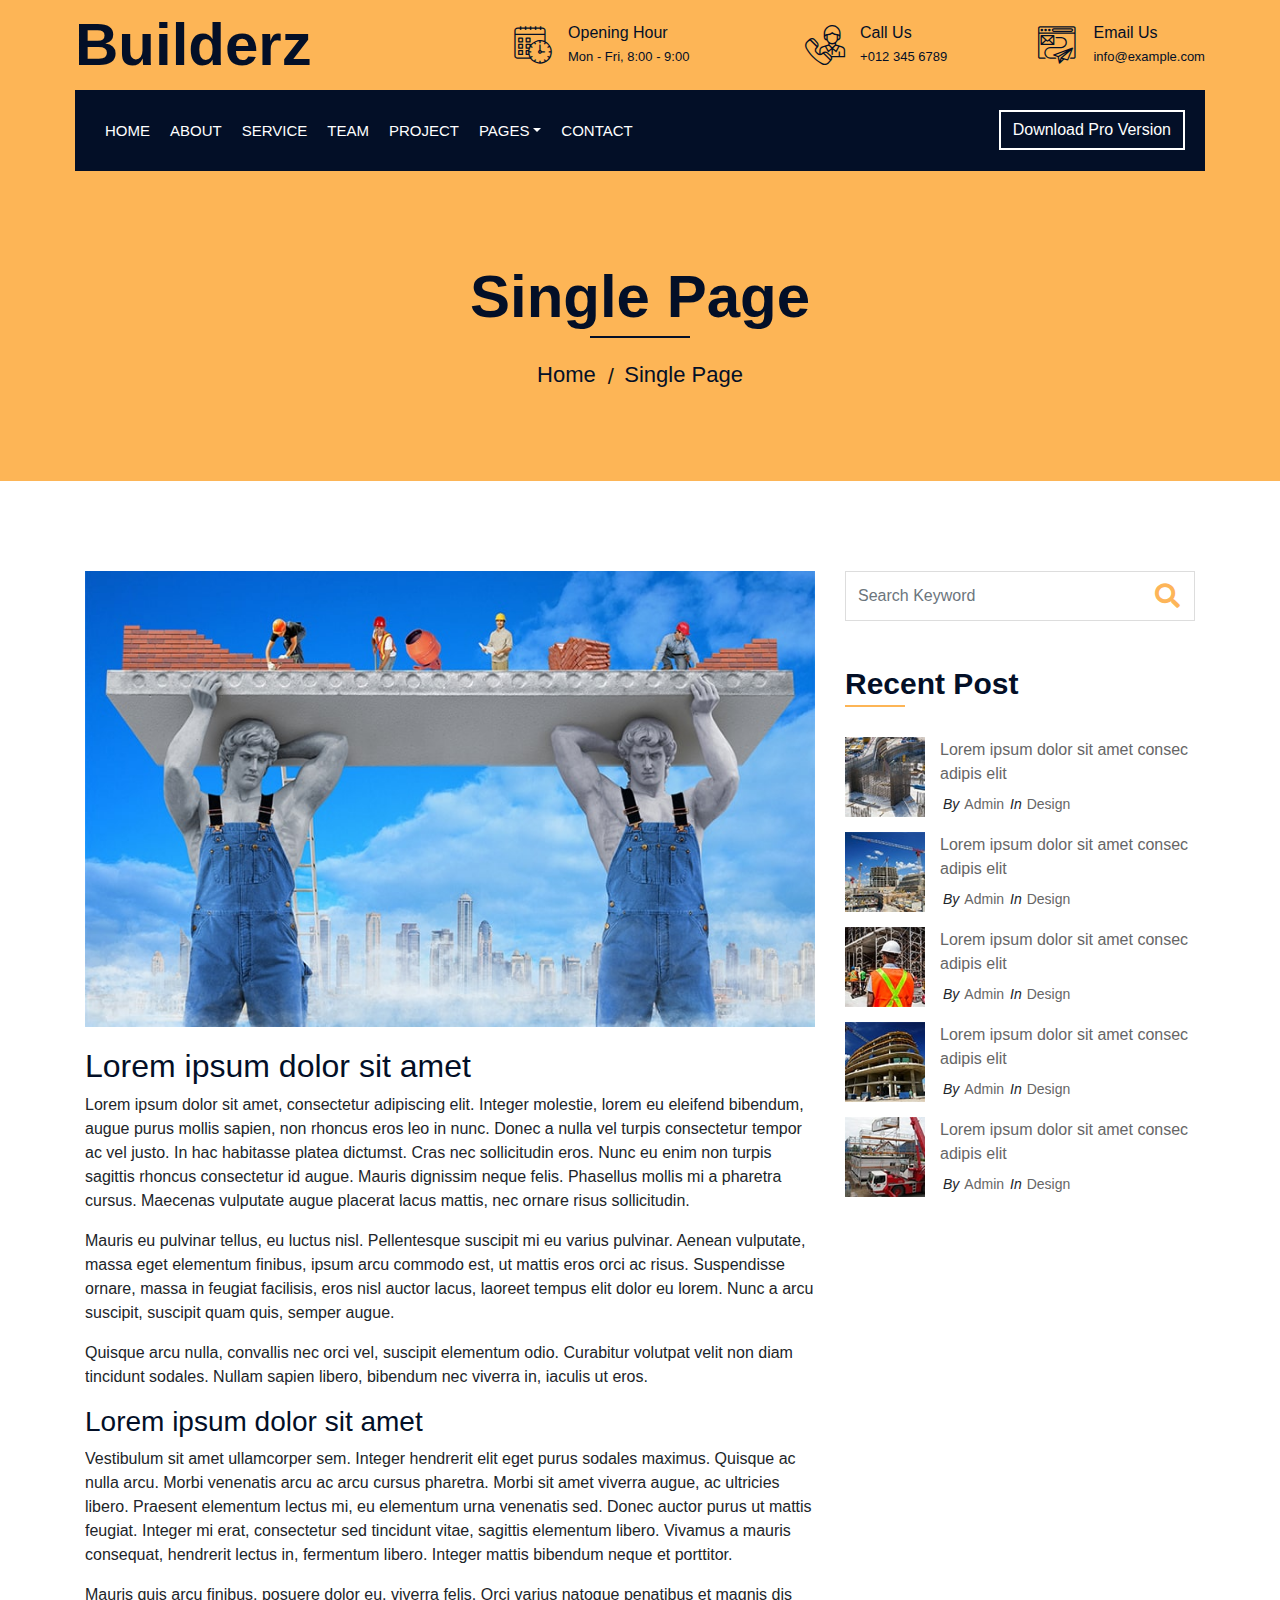
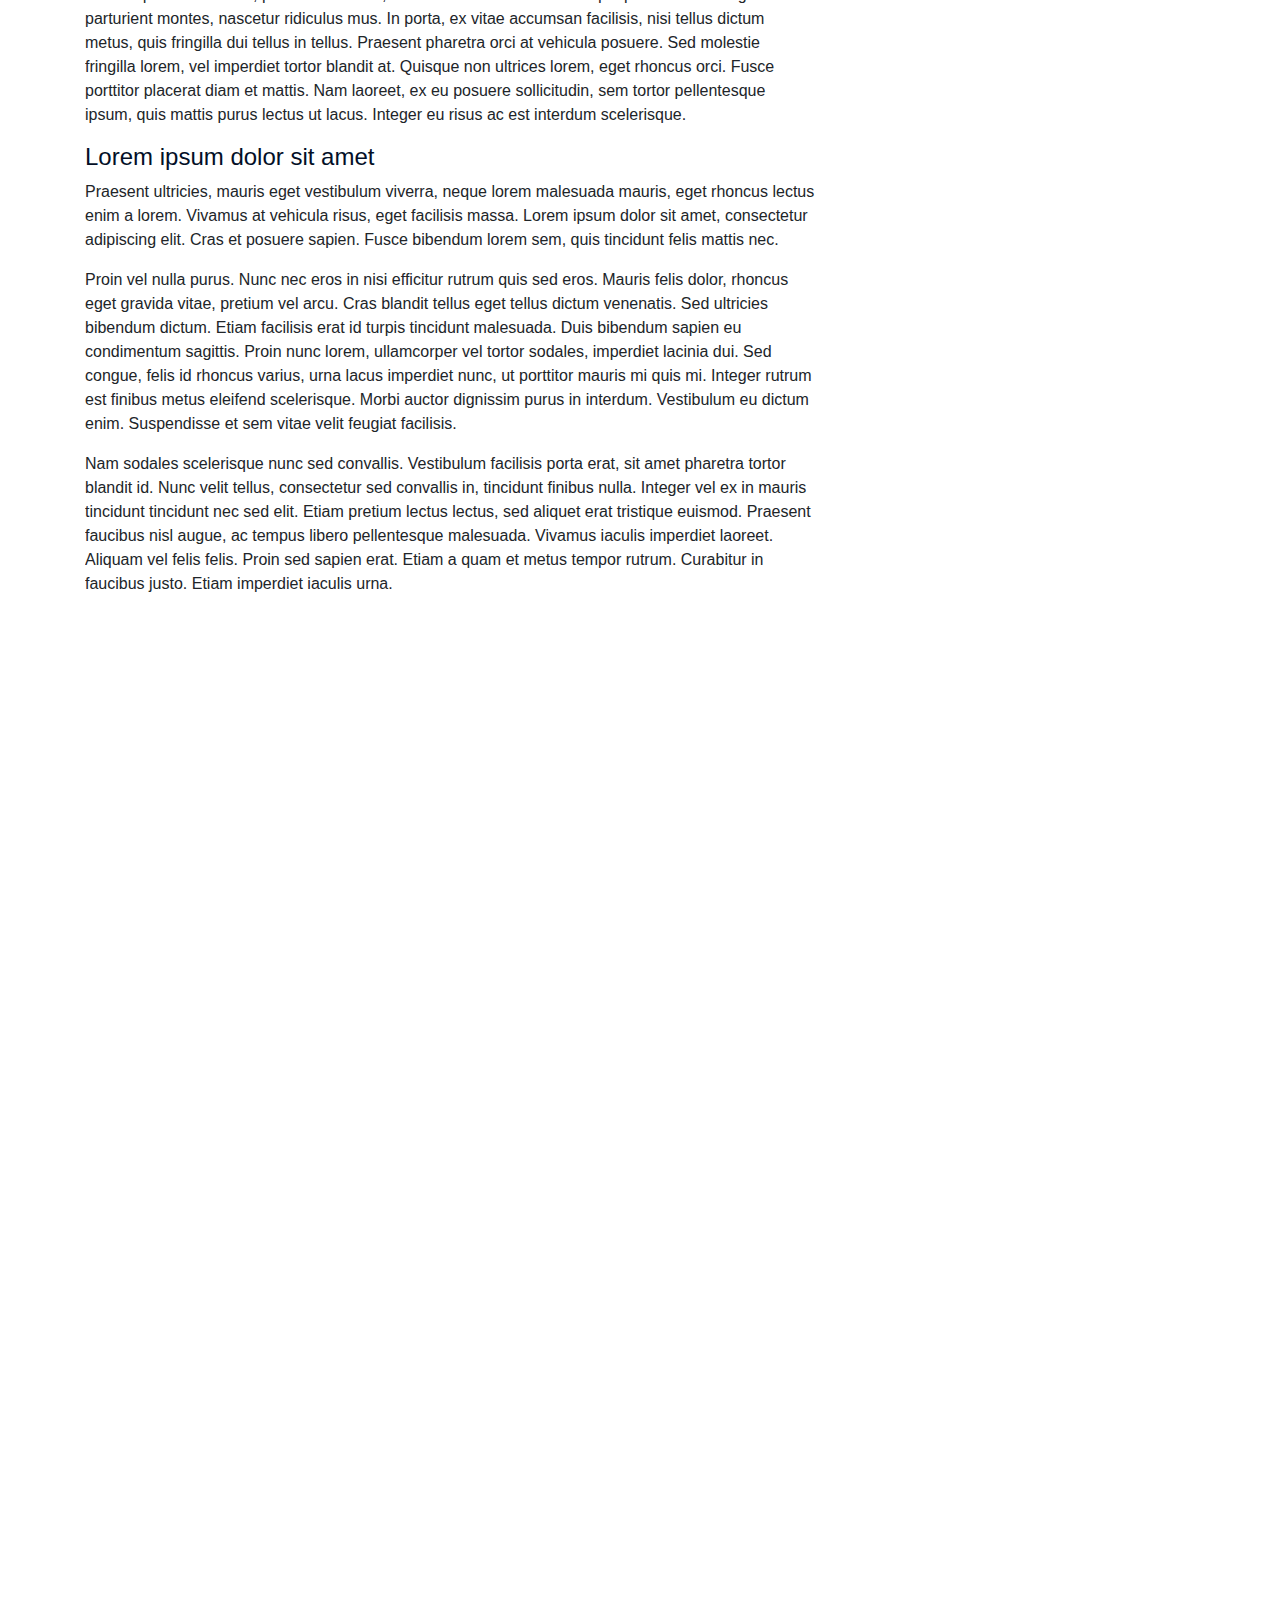
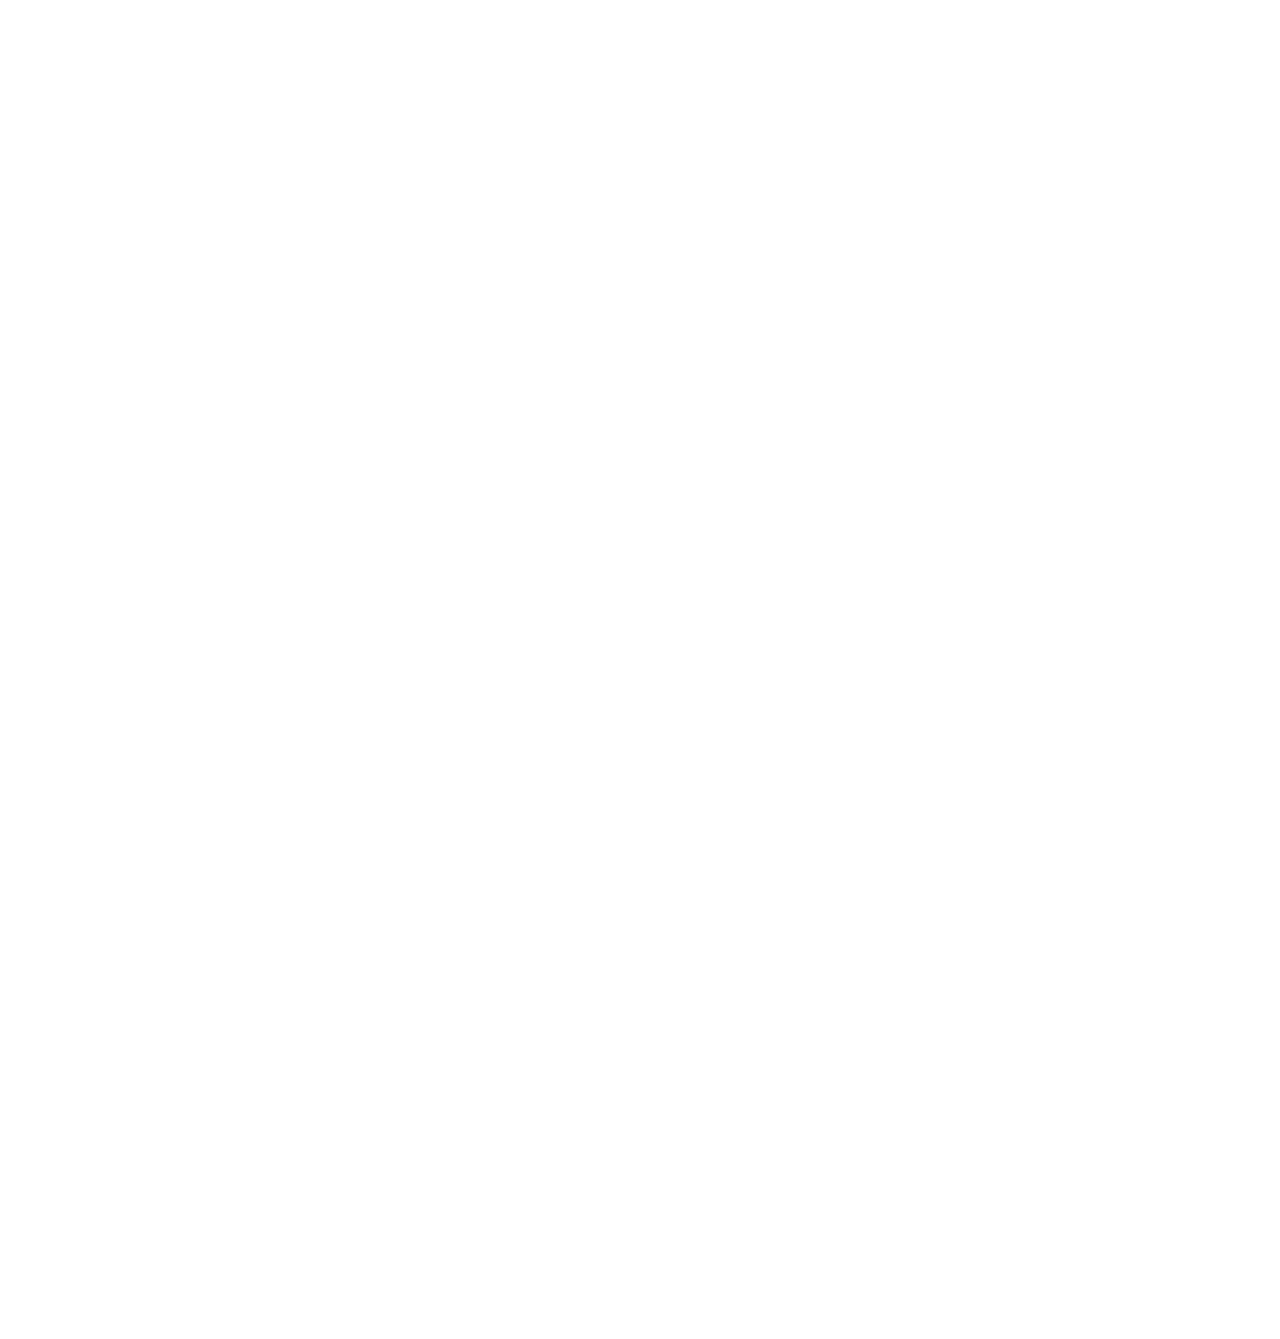
<file: single.html>
<!DOCTYPE html>
<html lang="en">
    <head>
        <meta charset="utf-8">
        <title>Builderz - Construction Company Website Template</title>
        <meta content="width=device-width, initial-scale=1.0" name="viewport">
        <meta content="Construction Company Website Template" name="keywords">
        <meta content="Construction Company Website Template" name="description">

        <!-- Favicon -->
        <link href="img/favicon.ico" rel="icon">

        <!-- Google Font -->
        <link href="https://fonts.googleapis.com/css2?family=Poppins:wght@100;200;300;400;500;600;700;800;900&display=swap" rel="stylesheet">

        <!-- CSS Libraries -->
        <link href="https://stackpath.bootstrapcdn.com/bootstrap/4.4.1/css/bootstrap.min.css" rel="stylesheet">
        <link href="https://cdnjs.cloudflare.com/ajax/libs/font-awesome/5.10.0/css/all.min.css" rel="stylesheet">
        <link href="lib/flaticon/font/flaticon.css" rel="stylesheet"> 
        <link href="lib/animate/animate.min.css" rel="stylesheet">
        <link href="lib/owlcarousel/assets/owl.carousel.min.css" rel="stylesheet">
        <link href="lib/lightbox/css/lightbox.min.css" rel="stylesheet">
        <link href="lib/slick/slick.css" rel="stylesheet">
        <link href="lib/slick/slick-theme.css" rel="stylesheet">

        <!-- Template Stylesheet -->
        <link href="css/style.css" rel="stylesheet">
    </head>

    <body>
        <div class="wrapper">
            <!-- Top Bar Start -->
            <div class="top-bar">
                <div class="container-fluid">
                    <div class="row align-items-center">
                        <div class="col-lg-4 col-md-12">
                            <div class="logo">
                                <a href="index.html">
                                    <h1>Builderz</h1>
                                    <!-- <img src="img/logo.jpg" alt="Logo"> -->
                                </a>
                            </div>
                        </div>
                        <div class="col-lg-8 col-md-7 d-none d-lg-block">
                            <div class="row">
                                <div class="col-4">
                                    <div class="top-bar-item">
                                        <div class="top-bar-icon">
                                            <i class="flaticon-calendar"></i>
                                        </div>
                                        <div class="top-bar-text">
                                            <h3>Opening Hour</h3>
                                            <p>Mon - Fri, 8:00 - 9:00</p>
                                        </div>
                                    </div>
                                </div>
                                <div class="col-4">
                                    <div class="top-bar-item">
                                        <div class="top-bar-icon">
                                            <i class="flaticon-call"></i>
                                        </div>
                                        <div class="top-bar-text">
                                            <h3>Call Us</h3>
                                            <p>+012 345 6789</p>
                                        </div>
                                    </div>
                                </div>
                                <div class="col-4">
                                    <div class="top-bar-item">
                                        <div class="top-bar-icon">
                                            <i class="flaticon-send-mail"></i>
                                        </div>
                                        <div class="top-bar-text">
                                            <h3>Email Us</h3>
                                            <p>info@example.com</p>
                                        </div>
                                    </div>
                                </div>
                            </div>
                        </div>
                    </div>
                </div>
            </div>
            <!-- Top Bar End -->

            <!-- Nav Bar Start -->
            <div class="nav-bar">
                <div class="container-fluid">
                    <nav class="navbar navbar-expand-lg bg-dark navbar-dark">
                        <a href="#" class="navbar-brand">MENU</a>
                        <button type="button" class="navbar-toggler" data-toggle="collapse" data-target="#navbarCollapse">
                            <span class="navbar-toggler-icon"></span>
                        </button>

                        <div class="collapse navbar-collapse justify-content-between" id="navbarCollapse">
                            <div class="navbar-nav mr-auto">
                                <a href="index.html" class="nav-item nav-link">Home</a>
                                <a href="about.html" class="nav-item nav-link">About</a>
                                <a href="service.html" class="nav-item nav-link">Service</a>
                                <a href="team.html" class="nav-item nav-link">Team</a>
                                <a href="portfolio.html" class="nav-item nav-link">Project</a>
                                <div class="nav-item dropdown">
                                    <a href="#" class="nav-link dropdown-toggle active" data-toggle="dropdown">Pages</a>
                                    <div class="dropdown-menu">
                                        <a href="blog.html" class="dropdown-item">Blog Page</a>
                                        <a href="single.html" class="dropdown-item">Single Page</a>
                                    </div>
                                </div>
                                <a href="contact.html" class="nav-item nav-link">Contact</a>
                            </div>
                            <div class="ml-auto">
                                <a class="btn" href="https://htmlcodex.com/construction-company-html-template">Download Pro Version</a>
                            </div>
                        </div>
                    </nav>
                </div>
            </div>
            <!-- Nav Bar End -->


            <!-- Page Header Start -->
            <div class="page-header">
                <div class="container">
                    <div class="row">
                        <div class="col-12">
                            <h2>Single Page</h2>
                        </div>
                        <div class="col-12">
                            <a href="">Home</a>
                            <a href="">Single Page</a>
                        </div>
                    </div>
                </div>
            </div>
            <!-- Page Header End -->


            <!-- Single Post Start-->
            <div class="single">
                <div class="container">
                    <div class="row">
                        <div class="col-lg-8">
                            <div class="single-content wow fadeInUp">
                                <img src="img/single.jpg" />
                                <h2>Lorem ipsum dolor sit amet</h2>
                                <p>
                                    Lorem ipsum dolor sit amet, consectetur adipiscing elit. Integer molestie, lorem eu eleifend bibendum, augue purus mollis sapien, non rhoncus eros leo in nunc. Donec a nulla vel turpis consectetur tempor ac vel justo. In hac habitasse platea dictumst. Cras nec sollicitudin eros. Nunc eu enim non turpis sagittis rhoncus consectetur id augue. Mauris dignissim neque felis. Phasellus mollis mi a pharetra cursus. Maecenas vulputate augue placerat lacus mattis, nec ornare risus sollicitudin.
                                </p>
                                <p>
                                    Mauris eu pulvinar tellus, eu luctus nisl. Pellentesque suscipit mi eu varius pulvinar. Aenean vulputate, massa eget elementum finibus, ipsum arcu commodo est, ut mattis eros orci ac risus. Suspendisse ornare, massa in feugiat facilisis, eros nisl auctor lacus, laoreet tempus elit dolor eu lorem. Nunc a arcu suscipit, suscipit quam quis, semper augue.
                                </p>
                                <p>
                                    Quisque arcu nulla, convallis nec orci vel, suscipit elementum odio. Curabitur volutpat velit non diam tincidunt sodales. Nullam sapien libero, bibendum nec viverra in, iaculis ut eros.
                                </p>
                                <h3>Lorem ipsum dolor sit amet</h3>
                                <p>
                                    Vestibulum sit amet ullamcorper sem. Integer hendrerit elit eget purus sodales maximus. Quisque ac nulla arcu. Morbi venenatis arcu ac arcu cursus pharetra. Morbi sit amet viverra augue, ac ultricies libero. Praesent elementum lectus mi, eu elementum urna venenatis sed. Donec auctor purus ut mattis feugiat. Integer mi erat, consectetur sed tincidunt vitae, sagittis elementum libero. Vivamus a mauris consequat, hendrerit lectus in, fermentum libero. Integer mattis bibendum neque et porttitor.
                                </p>
                                <p>
                                    Mauris quis arcu finibus, posuere dolor eu, viverra felis. Orci varius natoque penatibus et magnis dis parturient montes, nascetur ridiculus mus. In porta, ex vitae accumsan facilisis, nisi tellus dictum metus, quis fringilla dui tellus in tellus. Praesent pharetra orci at vehicula posuere. Sed molestie fringilla lorem, vel imperdiet tortor blandit at. Quisque non ultrices lorem, eget rhoncus orci. Fusce porttitor placerat diam et mattis. Nam laoreet, ex eu posuere sollicitudin, sem tortor pellentesque ipsum, quis mattis purus lectus ut lacus. Integer eu risus ac est interdum scelerisque.
                                </p>
                                <h4>Lorem ipsum dolor sit amet</h4>
                                <p>
                                    Praesent ultricies, mauris eget vestibulum viverra, neque lorem malesuada mauris, eget rhoncus lectus enim a lorem. Vivamus at vehicula risus, eget facilisis massa. Lorem ipsum dolor sit amet, consectetur adipiscing elit. Cras et posuere sapien. Fusce bibendum lorem sem, quis tincidunt felis mattis nec.
                                </p>
                                <p>
                                    Proin vel nulla purus. Nunc nec eros in nisi efficitur rutrum quis sed eros. Mauris felis dolor, rhoncus eget gravida vitae, pretium vel arcu. Cras blandit tellus eget tellus dictum venenatis. Sed ultricies bibendum dictum. Etiam facilisis erat id turpis tincidunt malesuada. Duis bibendum sapien eu condimentum sagittis. Proin nunc lorem, ullamcorper vel tortor sodales, imperdiet lacinia dui. Sed congue, felis id rhoncus varius, urna lacus imperdiet nunc, ut porttitor mauris mi quis mi. Integer rutrum est finibus metus eleifend scelerisque. Morbi auctor dignissim purus in interdum. Vestibulum eu dictum enim. Suspendisse et sem vitae velit feugiat facilisis.
                                </p>
                                <p>
                                    Nam sodales scelerisque nunc sed convallis. Vestibulum facilisis porta erat, sit amet pharetra tortor blandit id. Nunc velit tellus, consectetur sed convallis in, tincidunt finibus nulla. Integer vel ex in mauris tincidunt tincidunt nec sed elit. Etiam pretium lectus lectus, sed aliquet erat tristique euismod. Praesent faucibus nisl augue, ac tempus libero pellentesque malesuada. Vivamus iaculis imperdiet laoreet. Aliquam vel felis felis. Proin sed sapien erat. Etiam a quam et metus tempor rutrum. Curabitur in faucibus justo. Etiam imperdiet iaculis urna.
                                </p>
                            </div>
                            <div class="single-tags wow fadeInUp">
                                <a href="">National</a>
                                <a href="">International</a>
                                <a href="">Economics</a>
                                <a href="">Politics</a>
                                <a href="">Lifestyle</a>
                                <a href="">Technology</a>
                                <a href="">Trades</a>
                            </div>
                            <div class="single-bio wow fadeInUp">
                                <div class="single-bio-img">
                                    <img src="img/user.jpg" />
                                </div>
                                <div class="single-bio-text">
                                    <h3>Author Name</h3>
                                    <p>
                                        Lorem ipsum dolor sit amet elit. Integer lorem augue purus mollis sapien, non eros leo in nunc. Donec a nulla vel turpis tempor ac vel justo. In hac platea dictumst.
                                    </p>
                                </div>
                            </div>
                            <div class="single-related wow fadeInUp">
                                <h2>Related Post</h2>
                                <div class="owl-carousel related-slider">
                                    <div class="post-item">
                                        <div class="post-img">
                                            <img src="img/post-1.jpg" />
                                        </div>
                                        <div class="post-text">
                                            <a href="">Lorem ipsum dolor sit amet consec adipis elit</a>
                                            <div class="post-meta">
                                                <p>By<a href="">Admin</a></p>
                                                <p>In<a href="">Design</a></p>
                                            </div>
                                        </div>
                                    </div>
                                    <div class="post-item">
                                        <div class="post-img">
                                            <img src="img/post-2.jpg" />
                                        </div>
                                        <div class="post-text">
                                            <a href="">Lorem ipsum dolor sit amet consec adipis elit</a>
                                            <div class="post-meta">
                                                <p>By<a href="">Admin</a></p>
                                                <p>In<a href="">Design</a></p>
                                            </div>
                                        </div>
                                    </div>
                                    <div class="post-item">
                                        <div class="post-img">
                                            <img src="img/post-3.jpg" />
                                        </div>
                                        <div class="post-text">
                                            <a href="">Lorem ipsum dolor sit amet consec adipis elit</a>
                                            <div class="post-meta">
                                                <p>By<a href="">Admin</a></p>
                                                <p>In<a href="">Design</a></p>
                                            </div>
                                        </div>
                                    </div>
                                    <div class="post-item">
                                        <div class="post-img">
                                            <img src="img/post-4.jpg" />
                                        </div>
                                        <div class="post-text">
                                            <a href="">Lorem ipsum dolor sit amet consec adipis elit</a>
                                            <div class="post-meta">
                                                <p>By<a href="">Admin</a></p>
                                                <p>In<a href="">Design</a></p>
                                            </div>
                                        </div>
                                    </div>
                                </div>
                            </div>

                            <div class="single-comment wow fadeInUp">
                                <h2>3 Comments</h2>
                                <ul class="comment-list">
                                    <li class="comment-item">
                                        <div class="comment-body">
                                            <div class="comment-img">
                                                <img src="img/user.jpg" />
                                            </div>
                                            <div class="comment-text">
                                                <h3><a href="">Josh Dunn</a></h3>
                                                <span>01 Jan 2045 at 12:00pm</span>
                                                <p>
                                                    Lorem ipsum dolor sit amet elit. Integer lorem augue purus mollis sapien, non eros leo in nunc. Donec a nulla vel turpis tempor ac vel justo. In hac platea dictumst. 
                                                </p>
                                                <a class="btn" href="">Reply</a>
                                            </div>
                                        </div>
                                    </li>
                                    <li class="comment-item">
                                        <div class="comment-body">
                                            <div class="comment-img">
                                                <img src="img/user.jpg" />
                                            </div>
                                            <div class="comment-text">
                                                <h3><a href="">Josh Dunn</a></h3>
                                                <p><span>01 Jan 2045 at 12:00pm</span></p>
                                                <p>
                                                    Lorem ipsum dolor sit amet elit. Integer lorem augue purus mollis sapien, non eros leo in nunc. Donec a nulla vel turpis tempor ac vel justo. In hac platea dictumst. 
                                                </p>
                                                <a class="btn" href="">Reply</a>
                                            </div>
                                        </div>
                                        <ul class="comment-child">
                                            <li class="comment-item">
                                                <div class="comment-body">
                                                    <div class="comment-img">
                                                        <img src="img/user.jpg" />
                                                    </div>
                                                    <div class="comment-text">
                                                        <h3><a href="">Josh Dunn</a></h3>
                                                        <p><span>01 Jan 2045 at 12:00pm</span></p>
                                                        <p>
                                                            Lorem ipsum dolor sit amet elit. Integer lorem augue purus mollis sapien, non eros leo in nunc. Donec a nulla vel turpis tempor ac vel justo. In hac platea dictumst. 
                                                        </p>
                                                        <a class="btn" href="">Reply</a>
                                                    </div>
                                                </div>
                                            </li>
                                        </ul>
                                    </li>
                                </ul>
                            </div>
                            <div class="comment-form wow fadeInUp">
                                <h2>Leave a comment</h2>
                                <form>
                                    <div class="form-group">
                                        <label for="name">Name *</label>
                                        <input type="text" class="form-control" id="name">
                                    </div>
                                    <div class="form-group">
                                        <label for="email">Email *</label>
                                        <input type="email" class="form-control" id="email">
                                    </div>
                                    <div class="form-group">
                                        <label for="website">Website</label>
                                        <input type="url" class="form-control" id="website">
                                    </div>

                                    <div class="form-group">
                                        <label for="message">Message *</label>
                                        <textarea id="message" cols="30" rows="5" class="form-control"></textarea>
                                    </div>
                                    <div class="form-group">
                                        <input type="submit" value="Post Comment" class="btn">
                                    </div>
                                </form>
                            </div>
                        </div>

                        <div class="col-lg-4">
                            <div class="sidebar">
                                <div class="sidebar-widget wow fadeInUp">
                                    <div class="search-widget">
                                        <form>
                                            <input class="form-control" type="text" placeholder="Search Keyword">
                                            <button class="btn"><i class="fa fa-search"></i></button>
                                        </form>
                                    </div>
                                </div>

                                <div class="sidebar-widget wow fadeInUp">
                                    <h2 class="widget-title">Recent Post</h2>
                                    <div class="recent-post">
                                        <div class="post-item">
                                            <div class="post-img">
                                                <img src="img/post-1.jpg" />
                                            </div>
                                            <div class="post-text">
                                                <a href="">Lorem ipsum dolor sit amet consec adipis elit</a>
                                                <div class="post-meta">
                                                    <p>By<a href="">Admin</a></p>
                                                    <p>In<a href="">Design</a></p>
                                                </div>
                                            </div>
                                        </div>
                                        <div class="post-item">
                                            <div class="post-img">
                                                <img src="img/post-2.jpg" />
                                            </div>
                                            <div class="post-text">
                                                <a href="">Lorem ipsum dolor sit amet consec adipis elit</a>
                                                <div class="post-meta">
                                                    <p>By<a href="">Admin</a></p>
                                                    <p>In<a href="">Design</a></p>
                                                </div>
                                            </div>
                                        </div>
                                        <div class="post-item">
                                            <div class="post-img">
                                                <img src="img/post-3.jpg" />
                                            </div>
                                            <div class="post-text">
                                                <a href="">Lorem ipsum dolor sit amet consec adipis elit</a>
                                                <div class="post-meta">
                                                    <p>By<a href="">Admin</a></p>
                                                    <p>In<a href="">Design</a></p>
                                                </div>
                                            </div>
                                        </div>
                                        <div class="post-item">
                                            <div class="post-img">
                                                <img src="img/post-4.jpg" />
                                            </div>
                                            <div class="post-text">
                                                <a href="">Lorem ipsum dolor sit amet consec adipis elit</a>
                                                <div class="post-meta">
                                                    <p>By<a href="">Admin</a></p>
                                                    <p>In<a href="">Design</a></p>
                                                </div>
                                            </div>
                                        </div>
                                        <div class="post-item">
                                            <div class="post-img">
                                                <img src="img/post-5.jpg" />
                                            </div>
                                            <div class="post-text">
                                                <a href="">Lorem ipsum dolor sit amet consec adipis elit</a>
                                                <div class="post-meta">
                                                    <p>By<a href="">Admin</a></p>
                                                    <p>In<a href="">Design</a></p>
                                                </div>
                                            </div>
                                        </div>
                                    </div>
                                </div>

                                <div class="sidebar-widget wow fadeInUp">
                                    <div class="image-widget">
                                        <a href="#"><img src="img/blog-1.jpg" alt="Image"></a>
                                    </div>
                                </div>

                                <div class="sidebar-widget wow fadeInUp">
                                    <div class="tab-post">
                                        <ul class="nav nav-pills nav-justified">
                                            <li class="nav-item">
                                                <a class="nav-link active" data-toggle="pill" href="#featured">Featured</a>
                                            </li>
                                            <li class="nav-item">
                                                <a class="nav-link" data-toggle="pill" href="#popular">Popular</a>
                                            </li>
                                            <li class="nav-item">
                                                <a class="nav-link" data-toggle="pill" href="#latest">Latest</a>
                                            </li>
                                        </ul>

                                        <div class="tab-content">
                                            <div id="featured" class="container tab-pane active">
                                                <div class="post-item">
                                                    <div class="post-img">
                                                        <img src="img/post-1.jpg" />
                                                    </div>
                                                    <div class="post-text">
                                                        <a href="">Lorem ipsum dolor sit amet consec adipis elit</a>
                                                        <div class="post-meta">
                                                            <p>By<a href="">Admin</a></p>
                                                            <p>In<a href="">Design</a></p>
                                                        </div>
                                                    </div>
                                                </div>
                                                <div class="post-item">
                                                    <div class="post-img">
                                                        <img src="img/post-2.jpg" />
                                                    </div>
                                                    <div class="post-text">
                                                        <a href="">Lorem ipsum dolor sit amet consec adipis elit</a>
                                                        <div class="post-meta">
                                                            <p>By<a href="">Admin</a></p>
                                                            <p>In<a href="">Design</a></p>
                                                        </div>
                                                    </div>
                                                </div>
                                                <div class="post-item">
                                                    <div class="post-img">
                                                        <img src="img/post-3.jpg" />
                                                    </div>
                                                    <div class="post-text">
                                                        <a href="">Lorem ipsum dolor sit amet consec adipis elit</a>
                                                        <div class="post-meta">
                                                            <p>By<a href="">Admin</a></p>
                                                            <p>In<a href="">Design</a></p>
                                                        </div>
                                                    </div>
                                                </div>
                                                <div class="post-item">
                                                    <div class="post-img">
                                                        <img src="img/post-4.jpg" />
                                                    </div>
                                                    <div class="post-text">
                                                        <a href="">Lorem ipsum dolor sit amet consec adipis elit</a>
                                                        <div class="post-meta">
                                                            <p>By<a href="">Admin</a></p>
                                                            <p>In<a href="">Design</a></p>
                                                        </div>
                                                    </div>
                                                </div>
                                                <div class="post-item">
                                                    <div class="post-img">
                                                        <img src="img/post-5.jpg" />
                                                    </div>
                                                    <div class="post-text">
                                                        <a href="">Lorem ipsum dolor sit amet consec adipis elit</a>
                                                        <div class="post-meta">
                                                            <p>By<a href="">Admin</a></p>
                                                            <p>In<a href="">Design</a></p>
                                                        </div>
                                                    </div>
                                                </div>
                                            </div>
                                            <div id="popular" class="container tab-pane fade">
                                                <div class="post-item">
                                                    <div class="post-img">
                                                        <img src="img/post-1.jpg" />
                                                    </div>
                                                    <div class="post-text">
                                                        <a href="">Lorem ipsum dolor sit amet consec adipis elit</a>
                                                        <div class="post-meta">
                                                            <p>By<a href="">Admin</a></p>
                                                            <p>In<a href="">Design</a></p>
                                                        </div>
                                                    </div>
                                                </div>
                                                <div class="post-item">
                                                    <div class="post-img">
                                                        <img src="img/post-2.jpg" />
                                                    </div>
                                                    <div class="post-text">
                                                        <a href="">Lorem ipsum dolor sit amet consec adipis elit</a>
                                                        <div class="post-meta">
                                                            <p>By<a href="">Admin</a></p>
                                                            <p>In<a href="">Design</a></p>
                                                        </div>
                                                    </div>
                                                </div>
                                                <div class="post-item">
                                                    <div class="post-img">
                                                        <img src="img/post-3.jpg" />
                                                    </div>
                                                    <div class="post-text">
                                                        <a href="">Lorem ipsum dolor sit amet consec adipis elit</a>
                                                        <div class="post-meta">
                                                            <p>By<a href="">Admin</a></p>
                                                            <p>In<a href="">Design</a></p>
                                                        </div>
                                                    </div>
                                                </div>
                                                <div class="post-item">
                                                    <div class="post-img">
                                                        <img src="img/post-4.jpg" />
                                                    </div>
                                                    <div class="post-text">
                                                        <a href="">Lorem ipsum dolor sit amet consec adipis elit</a>
                                                        <div class="post-meta">
                                                            <p>By<a href="">Admin</a></p>
                                                            <p>In<a href="">Design</a></p>
                                                        </div>
                                                    </div>
                                                </div>
                                                <div class="post-item">
                                                    <div class="post-img">
                                                        <img src="img/post-5.jpg" />
                                                    </div>
                                                    <div class="post-text">
                                                        <a href="">Lorem ipsum dolor sit amet consec adipis elit</a>
                                                        <div class="post-meta">
                                                            <p>By<a href="">Admin</a></p>
                                                            <p>In<a href="">Design</a></p>
                                                        </div>
                                                    </div>
                                                </div>
                                            </div>
                                            <div id="latest" class="container tab-pane fade">
                                                <div class="post-item">
                                                    <div class="post-img">
                                                        <img src="img/post-1.jpg" />
                                                    </div>
                                                    <div class="post-text">
                                                        <a href="">Lorem ipsum dolor sit amet consec adipis elit</a>
                                                        <div class="post-meta">
                                                            <p>By<a href="">Admin</a></p>
                                                            <p>In<a href="">Design</a></p>
                                                        </div>
                                                    </div>
                                                </div>
                                                <div class="post-item">
                                                    <div class="post-img">
                                                        <img src="img/post-2.jpg" />
                                                    </div>
                                                    <div class="post-text">
                                                        <a href="">Lorem ipsum dolor sit amet consec adipis elit</a>
                                                        <div class="post-meta">
                                                            <p>By<a href="">Admin</a></p>
                                                            <p>In<a href="">Design</a></p>
                                                        </div>
                                                    </div>
                                                </div>
                                                <div class="post-item">
                                                    <div class="post-img">
                                                        <img src="img/post-3.jpg" />
                                                    </div>
                                                    <div class="post-text">
                                                        <a href="">Lorem ipsum dolor sit amet consec adipis elit</a>
                                                        <div class="post-meta">
                                                            <p>By<a href="">Admin</a></p>
                                                            <p>In<a href="">Design</a></p>
                                                        </div>
                                                    </div>
                                                </div>
                                                <div class="post-item">
                                                    <div class="post-img">
                                                        <img src="img/post-4.jpg" />
                                                    </div>
                                                    <div class="post-text">
                                                        <a href="">Lorem ipsum dolor sit amet consec adipis elit</a>
                                                        <div class="post-meta">
                                                            <p>By<a href="">Admin</a></p>
                                                            <p>In<a href="">Design</a></p>
                                                        </div>
                                                    </div>
                                                </div>
                                                <div class="post-item">
                                                    <div class="post-img">
                                                        <img src="img/post-5.jpg" />
                                                    </div>
                                                    <div class="post-text">
                                                        <a href="">Lorem ipsum dolor sit amet consec adipis elit</a>
                                                        <div class="post-meta">
                                                            <p>By<a href="">Admin</a></p>
                                                            <p>In<a href="">Design</a></p>
                                                        </div>
                                                    </div>
                                                </div>
                                            </div>
                                        </div>
                                    </div>
                                </div>

                                <div class="sidebar-widget wow fadeInUp">
                                    <div class="image-widget">
                                        <a href="#"><img src="img/blog-2.jpg" alt="Image"></a>
                                    </div>
                                </div>

                                <div class="sidebar-widget wow fadeInUp">
                                    <h2 class="widget-title">Categories</h2>
                                    <div class="category-widget">
                                        <ul>
                                            <li><a href="">National</a><span>(98)</span></li>
                                            <li><a href="">International</a><span>(87)</span></li>
                                            <li><a href="">Economics</a><span>(76)</span></li>
                                            <li><a href="">Politics</a><span>(65)</span></li>
                                            <li><a href="">Lifestyle</a><span>(54)</span></li>
                                            <li><a href="">Technology</a><span>(43)</span></li>
                                            <li><a href="">Trades</a><span>(32)</span></li>
                                        </ul>
                                    </div>
                                </div>

                                <div class="sidebar-widget wow fadeInUp">
                                    <div class="image-widget">
                                        <a href="#"><img src="img/blog-3.jpg" alt="Image"></a>
                                    </div>
                                </div>

                                <div class="sidebar-widget wow fadeInUp">
                                    <h2 class="widget-title">Tags Cloud</h2>
                                    <div class="tag-widget">
                                        <a href="">National</a>
                                        <a href="">International</a>
                                        <a href="">Economics</a>
                                        <a href="">Politics</a>
                                        <a href="">Lifestyle</a>
                                        <a href="">Technology</a>
                                        <a href="">Trades</a>
                                    </div>
                                </div>

                                <div class="sidebar-widget wow fadeInUp">
                                    <h2 class="widget-title">Text Widget</h2>
                                    <div class="text-widget">
                                        <p>
                                            Lorem ipsum dolor sit amet elit. Integer lorem augue purus mollis sapien, non eros leo in nunc. Donec a nulla vel turpis tempor ac vel justo. In hac platea nec eros. Nunc eu enim non turpis id augue.
                                        </p>
                                    </div>
                                </div>
                            </div>
                        </div>
                    </div>
                </div>
            </div>
            <!-- Single Post End-->   


            <!-- Footer Start -->
            <div class="footer wow fadeIn" data-wow-delay="0.3s">
                <div class="container">
                    <div class="row">
                        <div class="col-md-6 col-lg-3">
                            <div class="footer-contact">
                                <h2>Office Contact</h2>
                                <p><i class="fa fa-map-marker-alt"></i>123 Street, New York, USA</p>
                                <p><i class="fa fa-phone-alt"></i>+012 345 67890</p>
                                <p><i class="fa fa-envelope"></i>info@example.com</p>
                                <div class="footer-social">
                                    <a href=""><i class="fab fa-twitter"></i></a>
                                    <a href=""><i class="fab fa-facebook-f"></i></a>
                                    <a href=""><i class="fab fa-youtube"></i></a>
                                    <a href=""><i class="fab fa-instagram"></i></a>
                                    <a href=""><i class="fab fa-linkedin-in"></i></a>
                                </div>
                            </div>
                        </div>
                        <div class="col-md-6 col-lg-3">
                            <div class="footer-link">
                                <h2>Services Areas</h2>
                                <a href="">Building Construction</a>
                                <a href="">House Renovation</a>
                                <a href="">Architecture Design</a>
                                <a href="">Interior Design</a>
                                <a href="">Painting</a>
                            </div>
                        </div>
                        <div class="col-md-6 col-lg-3">
                            <div class="footer-link">
                                <h2>Useful Pages</h2>
                                <a href="">About Us</a>
                                <a href="">Contact Us</a>
                                <a href="">Our Team</a>
                                <a href="">Projects</a>
                                <a href="">Testimonial</a>
                            </div>
                        </div>
                        <div class="col-md-6 col-lg-3">
                            <div class="newsletter">
                                <h2>Newsletter</h2>
                                <p>
                                    Lorem ipsum dolor sit amet elit. Phasellus nec pretium mi. Curabitur facilisis ornare velit non vulpu
                                </p>
                                <div class="form">
                                    <input class="form-control" placeholder="Email here">
                                    <button class="btn">Submit</button>
                                </div>
                            </div>
                        </div>
                    </div>
                </div>
                <div class="container footer-menu">
                    <div class="f-menu">
                        <a href="">Terms of use</a>
                        <a href="">Privacy policy</a>
                        <a href="">Cookies</a>
                        <a href="">Help</a>
                        <a href="">FQAs</a>
                    </div>
                </div>
                <div class="container copyright">
                    <div class="row">
                        <div class="col-md-6">
                            <p>&copy; <a href="#">Your Site Name</a>, All Right Reserved.</p>
                        </div>
						
						<!--/*** This template is free as long as you keep the footer author’s credit link/attribution link/backlink. If you'd like to use the template without the footer author’s credit link/attribution link/backlink, you can purchase the Credit Removal License from "https://htmlcodex.com/credit-removal". Thank you for your support. ***/-->
                        <div class="col-md-6">
                            <p>Designed By <a href="https://htmlcodex.com">HTML Codex</a></p>
                        </div>
                    </div>
                </div>
            </div>
            <!-- Footer End -->

            <a href="#" class="back-to-top"><i class="fa fa-chevron-up"></i></a>
        </div>

        <!-- JavaScript Libraries -->
        <script src="https://code.jquery.com/jquery-3.4.1.min.js"></script>
        <script src="https://stackpath.bootstrapcdn.com/bootstrap/4.4.1/js/bootstrap.bundle.min.js"></script>
        <script src="lib/easing/easing.min.js"></script>
        <script src="lib/wow/wow.min.js"></script>
        <script src="lib/owlcarousel/owl.carousel.min.js"></script>
        <script src="lib/isotope/isotope.pkgd.min.js"></script>
        <script src="lib/lightbox/js/lightbox.min.js"></script>
        <script src="lib/waypoints/waypoints.min.js"></script>
        <script src="lib/counterup/counterup.min.js"></script>
        <script src="lib/slick/slick.min.js"></script>

        <!-- Template Javascript -->
        <script src="js/main.js"></script>
    </body>
</html>
</file>
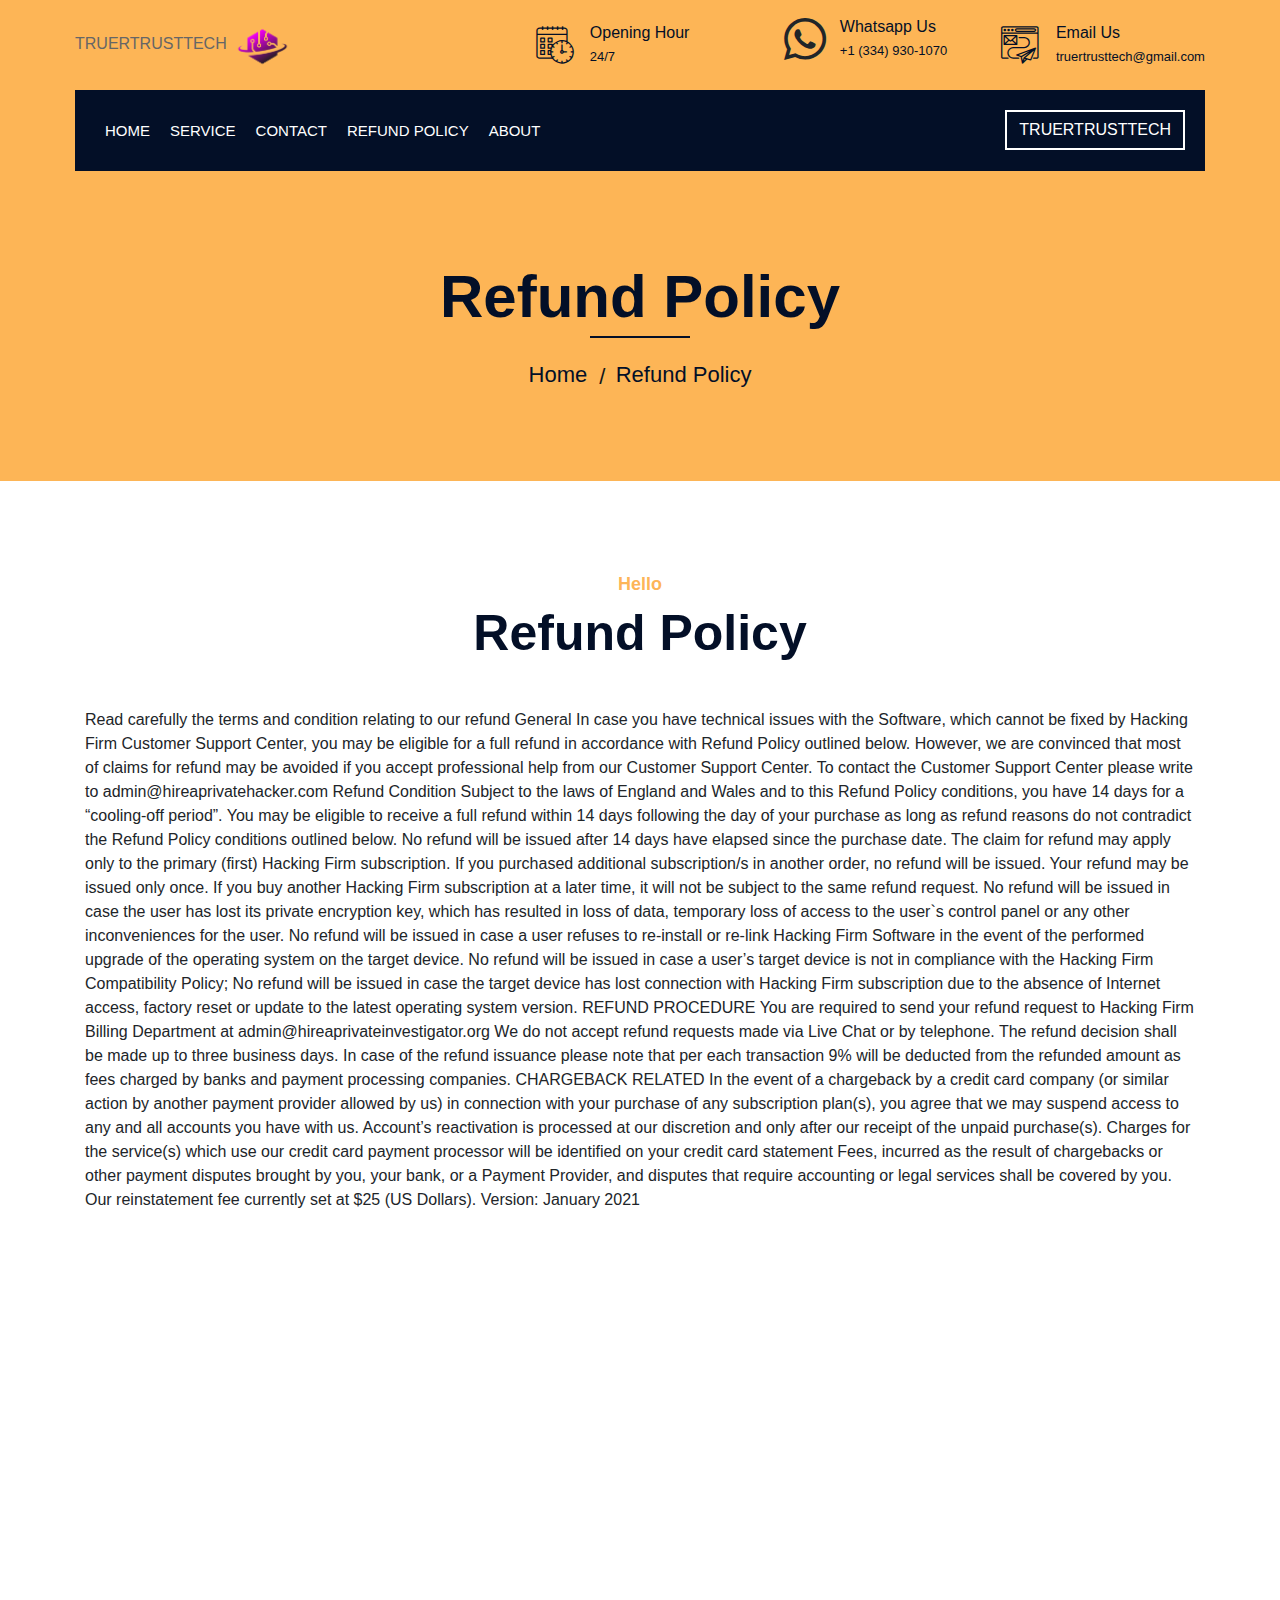
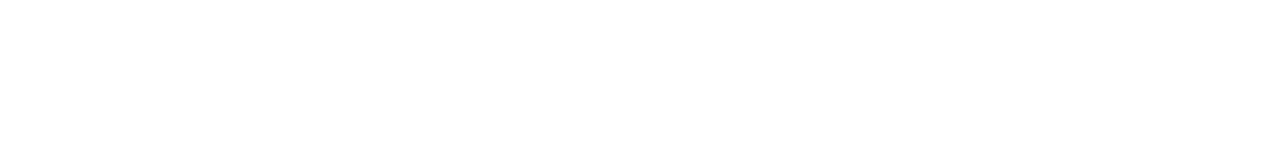
<file: team.html>
<!DOCTYPE html>
<html lang="en">
    <head>
        <meta charset="utf-8">
        <title>Truertrustech</title>
        <meta content="width=device-width, initial-scale=1.0" name="viewport">
        <meta content="Construction Company Website Template" name="keywords">
        <meta content="Construction Company Website Template" name="description">

        <!-- Favicon -->
        <link href="img/favicon.ico" rel="icon">

        <!-- Google Font -->
        <link href="https://fonts.googleapis.com/css2?family=Poppins:wght@100;200;300;400;500;600;700;800;900&display=swap" rel="stylesheet">

        <!-- CSS Libraries -->
        <link href="https://stackpath.bootstrapcdn.com/bootstrap/4.4.1/css/bootstrap.min.css" rel="stylesheet">
        <link href="https://cdnjs.cloudflare.com/ajax/libs/font-awesome/5.10.0/css/all.min.css" rel="stylesheet">
        <link href="lib/flaticon/font/flaticon.css" rel="stylesheet"> 
        <link href="lib/animate/animate.min.css" rel="stylesheet">
        <link href="lib/owlcarousel/assets/owl.carousel.min.css" rel="stylesheet">
        <link href="lib/lightbox/css/lightbox.min.css" rel="stylesheet">
        <link href="lib/slick/slick.css" rel="stylesheet">
        <link href="lib/slick/slick-theme.css" rel="stylesheet">

        <!-- Template Stylesheet -->
        <link href="css/style.css" rel="stylesheet">
    </head>

    <body>
        <div class="wrapper">
            <!-- Top Bar Start -->
            <div class="top-bar">
                <div class="container-fluid">
                    <div class="row align-items-center">
                        <div class="col-lg-4 col-md-12">
                            <div class="logo">
                                <a href="index.html">TRUERTRUSTTECH
                                    <img src="img/logo.png" alt="Logo">
                                </a>
                            </div>
                        </div>
                        <div class="col-lg-8 col-md-7 d-none d-lg-block">
                            <div class="row">
                                <div class="col-4">
                                    <div class="top-bar-item">
                                        <div class="top-bar-icon">
                                            <i class="flaticon-calendar"></i>
                                        </div>
                                        <div class="top-bar-text">
                                            <h3>Opening Hour</h3>
                                            <p>24/7</p>
                                        </div>
                                    </div>
                                </div>
                                <div class="col-4">
                                    <div class="top-bar-item">
                                        <div class="top-bar-icon">
                                            <!--<i class="flaticon-call"></i>-->
                                            <i class="fab fa-whatsapp" style="font-size: 3em;"></i></a>
                                        </div>
                                        <div class="top-bar-text">
                                            <h3>Whatsapp Us</h3>
                                            <p>+1 (334) 930‑1070</p>
                                        </div>
                                    </div>
                                </div>
                                <div class="col-4">
                                    <div class="top-bar-item">
                                        <div class="top-bar-icon">
                                            <i class="flaticon-send-mail"></i>
                                        </div>
                                        <div class="top-bar-text">
                                            <h3>Email Us</h3>
                                            <p>truertrusttech@gmail.com</p>
                                        </div>
                                    </div>
                                </div>
                            </div>
                        </div>
                    </div>
                </div>
            </div>
            <!-- Top Bar End -->

            <!-- Nav Bar Start -->
            <div class="nav-bar">
                <div class="container-fluid">
                    <nav class="navbar navbar-expand-lg bg-dark navbar-dark">
                        <a href="#" class="navbar-brand">MENU</a>
                        <button type="button" class="navbar-toggler" data-toggle="collapse" data-target="#navbarCollapse">
                            <span class="navbar-toggler-icon"></span>
                        </button>

                        <div class="collapse navbar-collapse justify-content-between" id="navbarCollapse">
                            <div class="navbar-nav mr-auto">
                                <a href="index.html" class="nav-item nav-link active">Home</a>
                                <a href="service.html" class="nav-item nav-link">Service</a>
                                <a href="contact.html" class="nav-item nav-link">Contact</a>
                                
                                <a href="team.html" class="nav-item nav-link">Refund Policy</a>
                                <a href="about.html" class="nav-item nav-link">About</a>
                            </div>
                            <div class="ml-auto">
                                <a class="btn" href="#">TRUERTRUSTTECH</a>
                            </div>
                        </div>
                    </nav>
                </div>
            </div>
            <!-- Nav Bar End -->
            
            
            <!-- Page Header Start -->
            <div class="page-header">
                <div class="container">
                    <div class="row">
                        <div class="col-12">
                            <h2>Refund Policy</h2>
                        </div>
                        <div class="col-12">
                            <a href="">Home</a>
                            <a href="">Refund Policy</a>
                        </div>
                    </div>
                </div>
            </div>
            <!-- Page Header End -->


            <!-- Team Start -->
            <div class="team">
                <div class="container">
                    <div class="section-header text-center">
                        <p>Hello</p>
                        <h2>Refund Policy</h2>
                    </div>
                    <div>
                    <p>

Read carefully the terms and condition relating to our refund
General

In case you have technical issues with the Software, which cannot be fixed by Hacking Firm Customer Support Center, you may be eligible for a full refund in accordance with Refund Policy outlined below. However, we are convinced that most of claims for refund may be avoided if you accept professional help from our Customer Support Center. To contact the Customer Support Center please write to admin@hireaprivatehacker.com
Refund Condition

Subject to the laws of England and Wales and to this Refund Policy conditions, you have 14 days for a “cooling-off period”.

You may be eligible to receive a full refund within 14 days following the day of your purchase as long as refund reasons do not contradict the Refund Policy conditions outlined below.

    No refund will be issued after 14 days have elapsed since the purchase date.
    The claim for refund may apply only to the primary (first) Hacking Firm subscription.
    If you purchased additional subscription/s in another order, no refund will be issued.
    Your refund may be issued only once. If you buy another Hacking Firm subscription at a later time, it will not be subject to the same refund request.
    No refund will be issued in case the user has lost its private encryption key, which has resulted in loss of data, temporary loss of access to the user`s control panel or any other inconveniences for the user.
    No refund will be issued in case a user refuses to re-install or re-link Hacking Firm Software in the event of the performed upgrade of the operating system on the target device.
    No refund will be issued in case a user’s target device is not in compliance with the Hacking Firm  Compatibility Policy;
    No refund will be issued in case the target device has lost connection with Hacking Firm subscription due to the absence of Internet access, factory reset or update to the latest operating system version.

REFUND PROCEDURE

    You are required to send your refund request to Hacking Firm Billing Department at admin@hireaprivateinvestigator.org
    We do not accept refund requests made via Live Chat or by telephone.
    The refund decision shall be made up to three business days.
    In case of the refund issuance please note that per each transaction 9% will be deducted from the refunded amount as fees charged by banks and payment processing companies.

CHARGEBACK RELATED

    In the event of a chargeback by a credit card company (or similar action by another payment provider allowed by us) in connection with your purchase of any subscription plan(s), you agree that we may suspend access to any and all accounts you have with us.
    Account’s reactivation is processed at our discretion and only after our receipt of the unpaid purchase(s).
    Charges for the service(s) which use our credit card payment processor will be identified on your credit card statement 
    Fees, incurred as the result of chargebacks or other payment disputes brought by you, your bank, or a Payment Provider, and disputes that require accounting or legal services shall be covered by you.
    Our reinstatement fee currently set at $25 (US Dollars).
    Version: January 2021</p>
</div>


          <!-- Footer Start -->
<div class="footer wow fadeIn" data-wow-delay="0.3s">
    <div class="container">
        <div class="row">
            <div class="col-md-6 col-lg-3">
                <div class="footer-contact">
                    <h2>Office Contact</h2>
                   <p><i class="fa fa-phone-alt"></i>+1 (334) 930‑1070</p>
                    <p><i class="fa fa-envelope"></i>truertrusttech@gmail.com</p>
                    <div class="footer-social">
                        <a href="https://www.facebook.com/truertrusttech?mibextid=LQQJ4d"><i class="fab fa-facebook-f"></i></a>
                        <a href="https://www.instagram.com/truertrustech?igsh=dmdkbnRhZWFwem0%3D&utm_source=qr"><i class="fab fa-instagram"></i></a>
                        <a href="http://wa.me/13349301070"><i class="fab fa-whatsapp"></i></a>
                    </div>
                </div>
            </div>
            <div class="col-md-6 col-lg-3">
                <div class="footer-link">
                    <h2>Services Areas</h2>
                    <a href="">Cryptocurrency Recovery</a>
                    <a href="">Cell Phone Hacking</a>
                    <a href="">Track location</a>
                    <a href="">Recover Deleted Files</a>
                    <a href="">Academics Score Upgrade</a>
                </div>
            </div>
            <div class="col-md-6 col-lg-3">
                <div class="footer-link">
                    <h2>Useful Pages</h2>
                    <a href="">Servicees</a>
                    <a href="">Contact Us</a>
                    <a href="">About us</a>
                    <a href="">Refund Policy</a>
                    <a href="">Blog</a>
                </div>
            </div>
            <div class="col-md-6 col-lg-3">
                <div class="newsletter">
                    <h2>Newsletter</h2>
                    <p>
                        Please Insert your Email below to 
                        subscribe to our news letter
                    </p>
                    <div class="form">
                        <form method="post"></form>
                        <input class="form-control" placeholder="Email here">
                        <button class="btn">Submit</button>
                    </div>
                </div>
            </div>
        </div>
    </div>
    <div class="container footer-menu">
        <div class="f-menu">
            <a href="">Terms of use</a>
            <a href="">Privacy policy</a>
            <a href="">Cookies</a>
            <a href="">Help</a>
            <a href="">FQAs</a>
        </div>
    </div>
    <div class="container copyright">
        <div class="row">
            <div class="col-md-6">
                <p>&copy; <a href="#">Truertrustech, All Right Reserved.</p>
            </div>
            
            
        </div>
    </div>
</div>
<!-- Footer End -->

<a href="#" class="back-to-top"><i class="fa fa-chevron-up"></i></a>
</div>

<!-- JavaScript Libraries -->
<script src="https://code.jquery.com/jquery-3.4.1.min.js"></script>
<script src="https://stackpath.bootstrapcdn.com/bootstrap/4.4.1/js/bootstrap.bundle.min.js"></script>
<script src="lib/easing/easing.min.js"></script>
<script src="lib/wow/wow.min.js"></script>
<script src="lib/owlcarousel/owl.carousel.min.js"></script>
<script src="lib/isotope/isotope.pkgd.min.js"></script>
<script src="lib/lightbox/js/lightbox.min.js"></script>
<script src="lib/waypoints/waypoints.min.js"></script>
<script src="lib/counterup/counterup.min.js"></script>
<script src="lib/slick/slick.min.js"></script>

<!-- Template Javascript -->
<script src="js/main.js"></script>
<script src="//code.tidio.co/oertoem3n094fina75x8x81fty26ewib.js" async></script>
</body>
</html>
</file>
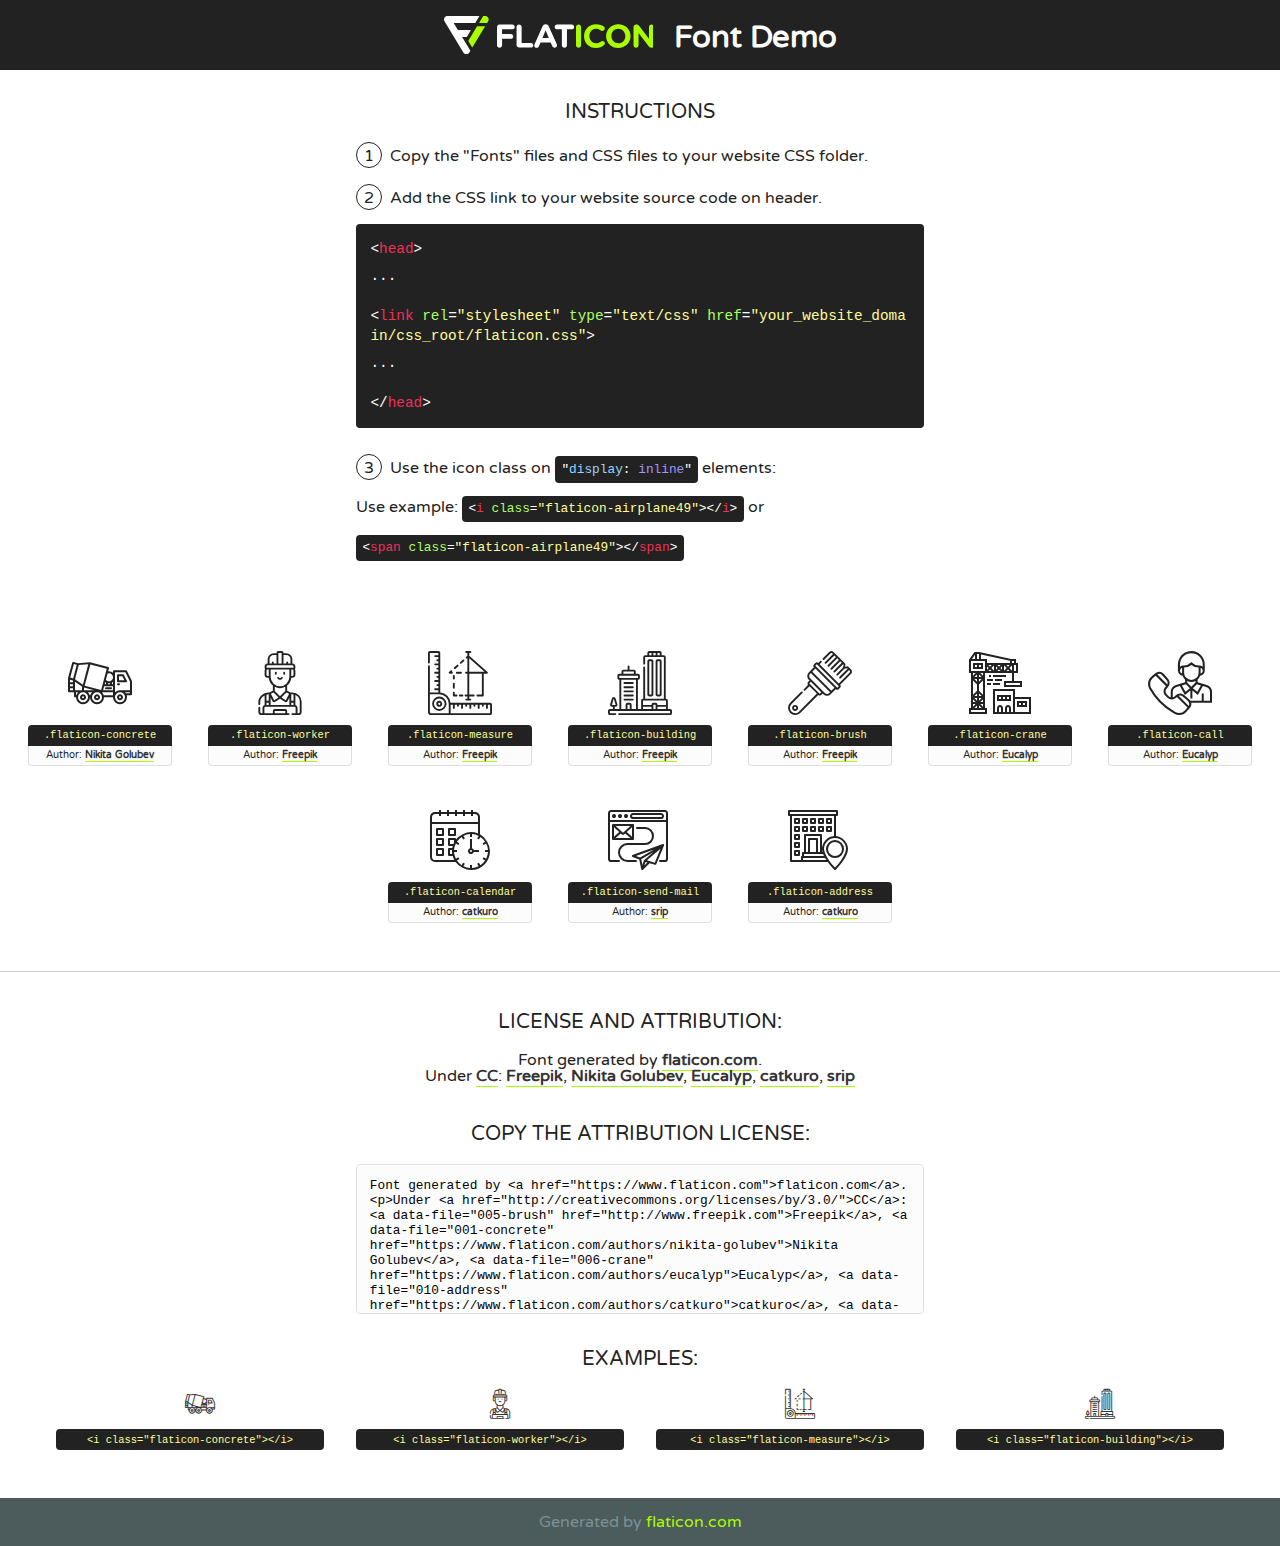
<file: lib/flaticon/font/flaticon.html>
<!DOCTYPE html>
<!--
  Flaticon icon font: Flaticon
  Creation date: 23/08/2020 07:24
-->
<html>
<!DOCTYPE html>
<html>

<head>
    <title>Flaticon WebFont</title>
    <link href="http://fonts.googleapis.com/css?family=Varela+Round" rel="stylesheet" type="text/css" />
    <link rel="stylesheet" type="text/css" href="flaticon.css">
    <meta charset="UTF-8">
    <style>
    html, body, div, span, applet, object, iframe,
    h1, h2, h3, h4, h5, h6, p, blockquote, pre,
    a, abbr, acronym, address, big, cite, code,
    del, dfn, em, img, ins, kbd, q, s, samp,
    small, strike, strong, sub, sup, tt, var,
    b, u, i, center,
    dl, dt, dd, ol, ul, li,
    fieldset, form, label, legend,
    table, caption, tbody, tfoot, thead, tr, th, td,
    article, aside, canvas, details, embed, 
    figure, figcaption, footer, header, hgroup, 
    menu, nav, output, ruby, section, summary,
    time, mark, audio, video {
        margin: 0;
        padding: 0;
        border: 0;
        font-size: 100%;
        font: inherit;
        vertical-align: baseline;
    }
    /* HTML5 display-role reset for older browsers */
    article, aside, details, figcaption, figure, 
    footer, header, hgroup, menu, nav, section {
        display: block;
    }
    body {
        line-height: 1;
    }
    ol, ul {
        list-style: none;
    }
    blockquote, q {
        quotes: none;
    }
    blockquote:before, blockquote:after,
    q:before, q:after {
        content: '';
        content: none;
    }
    table {
        border-collapse: collapse;
        border-spacing: 0;
    }
    body {
        font-family: 'Varela Round', Helvetica, Arial, sans-serif;
        font-size: 16px;
        color: #222;
    }
    a {
        color: #333;
        border-bottom: 1px solid #a9fd00;
        font-weight: bold;
        text-decoration: none;
    }
    * {
        -moz-box-sizing: border-box;
        -webkit-box-sizing: border-box;
        box-sizing: border-box;
        margin: 0;
        padding: 0;
    }
    [class^="flaticon-"]:before, [class*=" flaticon-"]:before, [class^="flaticon-"]:after, [class*=" flaticon-"]:after {
        font-family: Flaticon;
        font-size: 30px;
        font-style: normal;
        margin-left: 20px;
        color: #333;
    }
    .wrapper {
        max-width: 600px;
        margin: auto;
        padding: 0 1em;
    }
    .title {
        font-size: 1.25em;
        text-align: center;
        margin-bottom: 1em;
        text-transform: uppercase;
    }
    header {
        text-align: center;
        background-color: #222;
        color: #fff;
        padding: 1em;
    }
    header .logo {
        width: 210px;
        height: 38px;
        display: inline-block;
        vertical-align: middle;
        margin-right: 1em;
        border: none;
    }
    header strong {
        font-size: 1.95em;
        font-weight: bold;
        vertical-align: middle;
        margin-top: 5px;
        display: inline-block;
    }
    .demo {
        margin: 2em auto;
        line-height: 1.25em;
    }
    .demo ul li {
        margin-bottom: 1em;
    }
    .demo ul li .num {
        color: #222;
        border-radius: 20px;
        display: inline-block;
        width: 26px;
        padding: 3px;
        height: 26px;
        text-align: center;
        margin-right: 0.5em;
        border: 1px solid #222;
    }
    .demo ul li code {
        background-color: #222;
        border-radius: 4px;
        padding: 0.25em 0.5em;
        display: inline-block;
        color: #fff;
        font-family: Consolas,Monaco,Lucida Console,Liberation Mono,DejaVu Sans Mono,Bitstream Vera Sans Mono,Courier New, monospace;
        font-weight: lighter;
        margin-top: 1em;
        font-size: 0.8em;
        word-break: break-all;
    }
    .demo ul li code.big {
        padding: 1em;
        font-size: 0.9em;
    }
    .demo ul li code .red {
        color: #EF3159;
    }
    .demo ul li code .green {
        color: #ACFF65;
    }
    .demo ul li code .yellow {
        color: #FFFF99;
    }
    .demo ul li code .blue {
        color: #99D3FF;
    }
    .demo ul li code .purple {
        color: #A295FF;
    }
    .demo ul li code .dots {
        margin-top: 0.5em;
        display: block;
    }
    #glyphs {
        border-bottom: 1px solid #ccc;
        padding: 2em 0;
        text-align: center;
    }
    .glyph {
        display: inline-block;
        width: 9em;
        margin: 1em;
        text-align: center;
        vertical-align: top;
        background: #FFF;
    }
    .glyph .glyph-icon {
        padding: 10px;
        display: block;
        font-family:"Flaticon";
        font-size: 64px;
        line-height: 1;
    }
    .glyph .glyph-icon:before {
        font-size: 64px;
        color: #222;
        margin-left: 0;
    }
    .class-name {
        font-size: 0.65em;
        background-color: #222;
        color: #fff;
        border-radius: 4px 4px 0 0;
        padding: 0.5em;
        color: #FFFF99;
        font-family: Consolas,Monaco,Lucida Console,Liberation Mono,DejaVu Sans Mono,Bitstream Vera Sans Mono,Courier New, monospace;
    }
    .author-name {
        font-size: 0.6em;
        background-color: #fcfcfd;
        border: 1px solid #DEDEE4;
        border-top: 0;
        border-radius: 0 0 4px 4px;
        padding: 0.5em;
    }
    .class-name:last-child {
        font-size: 10px;
        color:#888;
    }
    .class-name:last-child a {
        font-size: 10px;
        color:#555;
    }
    .class-name:last-child a:hover {
        color:#a9fd00;
    }
    .glyph > input {
        display: block;
        width: 100px;
        margin: 5px auto;
        text-align: center;
        font-size: 12px;
        cursor: text;
    }
    .glyph > input.icon-input {
        font-family:"Flaticon";
        font-size: 16px;
        margin-bottom: 10px;
    }
    .attribution .title {
        margin-top: 2em;
    }
    .attribution textarea {
        background-color: #fcfcfd;
        padding: 1em;
        border: none;
        box-shadow: none;
        border: 1px solid #DEDEE4;
        border-radius: 4px;
        resize: none;
        width: 100%;
        height: 150px;
        font-size: 0.8em;
        font-family: Consolas,Monaco,Lucida Console,Liberation Mono,DejaVu Sans Mono,Bitstream Vera Sans Mono,Courier New, monospace;
        -webkit-appearance: none;
    }
    .iconsuse {
        margin: 2em auto;
        text-align: center;
        max-width: 1200px;
    }
    .iconsuse:after {
        content: '';
        display: table;
        clear: both;
    }
    .iconsuse .image {
        float: left;
        width: 25%;
        padding: 0 1em;
    }
    .iconsuse .image p {
        margin-bottom: 1em;
    }
    .iconsuse .image span {
        display: block;
        font-size: 0.65em;
        background-color: #222;
        color: #fff;
        border-radius: 4px;
        padding: 0.5em;
        color: #FFFF99;
        margin-top: 1em;
        font-family: Consolas,Monaco,Lucida Console,Liberation Mono,DejaVu Sans Mono,Bitstream Vera Sans Mono,Courier New, monospace;
    }
    #footer {
        text-align: center;
        background-color: #4C5B5C;
        color: #7c9192;
        padding: 1em;
    }
    #footer a {
        border: none;
        color: #a9fd00;
        font-weight: normal;
    }
    @media (max-width: 960px) {
        .iconsuse .image {
            width: 50%;
        }
    }
    @media (max-width: 560px) {
        .iconsuse .image {
            width: 100%;
        }
    }
    </style>
</head>

<body class="characters-off">

    <header>
        <a href="https://www.flaticon.com" target="_blank" class="logo">
            <svg version="1.1" xmlns="http://www.w3.org/2000/svg" xmlns:xlink="http://www.w3.org/1999/xlink" xmlns:a="http://ns.adobe.com/AdobeSVGViewerExtensions/3.0/" viewBox="0 0 560.875 102.036" enable-background="new 0 0 560.875 102.036" xml:space="preserve">
                <defs>
                </defs>
                <g>
                    <g class="letters">
                        <path fill="#ffffff" d="M141.596,29.675c0-3.777,2.985-6.767,6.764-6.767h34.438c3.426,0,6.15,2.728,6.15,6.15
                        c0,3.43-2.724,6.149-6.15,6.149h-27.674v13.091h23.719c3.429,0,6.151,2.724,6.151,6.15c0,3.43-2.723,6.149-6.151,6.149h-23.719
                        v17.574c0,3.773-2.986,6.761-6.764,6.761c-3.779,0-6.764-2.989-6.764-6.761V29.675z"></path>
                        <path fill="#ffffff" d="M193.844,29.149c0-3.781,2.985-6.767,6.764-6.767c3.776,0,6.763,2.985,6.763,6.767v42.957h25.039
                        c3.426,0,6.149,2.726,6.149,6.153c0,3.425-2.723,6.15-6.149,6.15h-31.802c-3.779,0-6.764-2.986-6.764-6.768V29.149z"></path>
                        <path fill="#ffffff" d="M241.891,75.71l21.438-48.407c1.492-3.341,4.215-5.357,7.906-5.357h0.792
                        c3.686,0,6.323,2.017,7.815,5.357l21.439,48.407c0.436,0.967,0.701,1.845,0.701,2.723c0,3.602-2.809,6.501-6.414,6.501
                        c-3.161,0-5.269-1.845-6.499-4.655l-4.132-9.661h-27.059l-4.301,10.102c-1.144,2.631-3.426,4.214-6.237,4.214
                        c-3.517,0-6.24-2.81-6.24-6.325C241.1,77.64,241.451,76.677,241.891,75.71z M279.932,58.666l-8.521-20.297l-8.526,20.297H279.932
                        z"></path>
                        <path fill="#ffffff" d="M314.864,35.387H301.86c-3.429,0-6.239-2.813-6.239-6.238c0-3.429,2.811-6.24,6.239-6.24h39.533
                        c3.426,0,6.237,2.811,6.237,6.24c0,3.425-2.811,6.238-6.237,6.238h-13.001v42.785c0,3.773-2.99,6.761-6.764,6.761
                        c-3.779,0-6.764-2.989-6.764-6.761V35.387z"></path>
                        <path fill="#A9FD00" d="M352.615,29.149c0-3.781,2.985-6.767,6.767-6.767c3.774,0,6.761,2.985,6.761,6.767v49.024
                        c0,3.773-2.987,6.761-6.761,6.761c-3.781,0-6.767-2.989-6.767-6.761V29.149z"></path>
                        <path fill="#A9FD00" d="M374.132,53.836v-0.179c0-17.481,13.178-31.801,32.065-31.801c9.22,0,15.459,2.458,20.557,6.238
                        c1.402,1.054,2.637,2.985,2.637,5.357c0,3.692-2.985,6.59-6.681,6.59c-1.845,0-3.071-0.702-4.044-1.319
                        c-3.776-2.813-7.729-4.393-12.562-4.393c-10.364,0-17.831,8.611-17.831,19.154v0.173c0,10.542,7.291,19.329,17.831,19.329
                        c5.715,0,9.492-1.756,13.359-4.834c1.049-0.874,2.458-1.491,4.039-1.491c3.429,0,6.325,2.813,6.325,6.236
                        c0,2.106-1.056,3.78-2.282,4.834c-5.539,4.834-12.036,7.733-21.878,7.733C387.572,85.464,374.132,71.493,374.132,53.836z"></path>
                        <path fill="#A9FD00" d="M433.009,53.836v-0.179c0-17.481,13.79-31.801,32.766-31.801c18.981,0,32.592,14.143,32.592,31.628v0.173
                        c0,17.483-13.785,31.807-32.769,31.807C446.625,85.464,433.009,71.32,433.009,53.836z M484.224,53.836v-0.179
                        c0-10.539-7.725-19.326-18.626-19.326c-10.893,0-18.449,8.611-18.449,19.154v0.173c0,10.542,7.73,19.329,18.626,19.329
                        C476.676,72.986,484.224,64.378,484.224,53.836z"></path>
                        <path fill="#A9FD00" d="M506.233,29.321c0-3.774,2.99-6.763,6.767-6.763h1.401c3.252,0,5.183,1.583,7.029,3.953l26.093,34.265
                        V29.059c0-3.692,2.99-6.677,6.681-6.677c3.683,0,6.671,2.985,6.671,6.677v48.934c0,3.78-2.987,6.765-6.764,6.765h-0.436
                        c-3.257,0-5.188-1.581-7.034-3.953l-27.056-35.492v32.944c0,3.687-2.985,6.676-6.678,6.676c-3.683,0-6.673-2.989-6.673-6.676
                        V29.321z"></path>
                    </g>
                    <g class="insignia">
                        <path fill="#ffffff" d="M48.372,56.137h12.517l11.156-18.537H37.186L25.688,18.539h57.825L94.668,0H9.271
                        C5.925,0,2.842,1.801,1.198,4.716c-1.644,2.907-1.593,6.482,0.134,9.343l50.38,83.501c1.678,2.781,4.689,4.476,7.938,4.476
                        c3.246,0,6.257-1.695,7.935-4.476l2.898-4.804L48.372,56.137z"></path>
                        <g class="i">
                            <path fill="#A9FD00" d="M93.575,18.539h0.031v0.004l21.652,0.004l2.705-4.488c1.727-2.861,1.778-6.436,0.133-9.343
                            C116.454,1.801,113.371,0,110.026,0h-5.294L93.575,18.539z"></path>
                            <polygon fill="#A9FD00" points="88.291,27.356 64.725,66.486 75.519,84.404 109.942,27.356"></polygon>
                        </g>
                    </g>
                </g>
            </svg>
        </a>
        <strong>Font Demo</strong>
    </header>


    <section class="demo wrapper">

        <p class="title">Instructions</p>

        <ul>
            <li>
                <span class="num">1</span>Copy the "Fonts" files and CSS files to your website CSS folder.
            </li>
            <li>
                <span class="num">2</span>Add the CSS link to your website source code on header.
                <code class="big">
                    &lt;<span class="red">head</span>&gt;
                    <br/><span class="dots">...</span>
                    <br/>&lt;<span class="red">link</span> <span class="green">rel</span>=<span class="yellow">"stylesheet"</span> <span class="green">type</span>=<span class="yellow">"text/css"</span> <span class="green">href</span>=<span class="yellow">"your_website_domain/css_root/flaticon.css"</span>&gt;
                    <br/><span class="dots">...</span>
                    <br/>&lt;/<span class="red">head</span>&gt;
                </code>
            </li>

            <li>
                <p>
                    <span class="num">3</span>Use the icon class on <code>"<span class="blue">display</span>:<span class="purple"> inline</span>"</code> elements:
                    <br />
                    Use example: <code>&lt;<span class="red">i</span> <span class="green">class</span>=<span class="yellow">&quot;flaticon-airplane49&quot;</span>&gt;&lt;/<span class="red">i</span>&gt;</code> or <code>&lt;<span class="red">span</span> <span class="green">class</span>=<span class="yellow">&quot;flaticon-airplane49&quot;</span>&gt;&lt;/<span class="red">span</span>&gt;</code>
            </li>
        </ul>

    </section>




   <section id="glyphs">          
    
      
        <div class="glyph"><div class="glyph-icon flaticon-concrete"></div>
            <div class="class-name">.flaticon-concrete</div>
            <div class="author-name">Author: <a data-file="001-concrete" href="https://www.flaticon.com/authors/nikita-golubev">Nikita Golubev</a> </div> 
        </div>        
        
        <div class="glyph"><div class="glyph-icon flaticon-worker"></div>
            <div class="class-name">.flaticon-worker</div>
            <div class="author-name">Author: <a data-file="002-worker" href="http://www.freepik.com">Freepik</a> </div> 
        </div>        
        
        <div class="glyph"><div class="glyph-icon flaticon-measure"></div>
            <div class="class-name">.flaticon-measure</div>
            <div class="author-name">Author: <a data-file="003-measure" href="http://www.freepik.com">Freepik</a> </div> 
        </div>        
        
        <div class="glyph"><div class="glyph-icon flaticon-building"></div>
            <div class="class-name">.flaticon-building</div>
            <div class="author-name">Author: <a data-file="004-building" href="http://www.freepik.com">Freepik</a> </div> 
        </div>        
        
        <div class="glyph"><div class="glyph-icon flaticon-brush"></div>
            <div class="class-name">.flaticon-brush</div>
            <div class="author-name">Author: <a data-file="005-brush" href="http://www.freepik.com">Freepik</a> </div> 
        </div>        
        
        <div class="glyph"><div class="glyph-icon flaticon-crane"></div>
            <div class="class-name">.flaticon-crane</div>
            <div class="author-name">Author: <a data-file="006-crane" href="https://www.flaticon.com/authors/eucalyp">Eucalyp</a> </div> 
        </div>        
        
        <div class="glyph"><div class="glyph-icon flaticon-call"></div>
            <div class="class-name">.flaticon-call</div>
            <div class="author-name">Author: <a data-file="007-call" href="https://www.flaticon.com/authors/eucalyp">Eucalyp</a> </div> 
        </div>        
        
        <div class="glyph"><div class="glyph-icon flaticon-calendar"></div>
            <div class="class-name">.flaticon-calendar</div>
            <div class="author-name">Author: <a data-file="008-calendar" href="https://www.flaticon.com/authors/catkuro">catkuro</a> </div> 
        </div>        
        
        <div class="glyph"><div class="glyph-icon flaticon-send-mail"></div>
            <div class="class-name">.flaticon-send-mail</div>
            <div class="author-name">Author: <a data-file="009-send-mail" href="https://www.flaticon.com/authors/srip">srip</a> </div> 
        </div>        
        
        <div class="glyph"><div class="glyph-icon flaticon-address"></div>
            <div class="class-name">.flaticon-address</div>
            <div class="author-name">Author: <a data-file="010-address" href="https://www.flaticon.com/authors/catkuro">catkuro</a> </div> 
        </div>        
        

    </section>



    <section class="attribution wrapper"   style="text-align:center;">

      <div class="title">License and attribution:</div><div class="attrDiv">Font generated by <a href="https://www.flaticon.com">flaticon.com</a>. <div><p>Under <a href="http://creativecommons.org/licenses/by/3.0/">CC</a>: <a data-file="005-brush" href="http://www.freepik.com">Freepik</a>, <a data-file="001-concrete" href="https://www.flaticon.com/authors/nikita-golubev">Nikita Golubev</a>, <a data-file="006-crane" href="https://www.flaticon.com/authors/eucalyp">Eucalyp</a>, <a data-file="010-address" href="https://www.flaticon.com/authors/catkuro">catkuro</a>, <a data-file="009-send-mail" href="https://www.flaticon.com/authors/srip">srip</a></p>  </div>
      </div>
      <div class="title">Copy the Attribution License:</div>

    <textarea onclick="this.focus();this.select();">Font generated by &lt;a href=&quot;https://www.flaticon.com&quot;&gt;flaticon.com&lt;/a&gt;. <p>Under <a href="http://creativecommons.org/licenses/by/3.0/">CC</a>: <a data-file="005-brush" href="http://www.freepik.com">Freepik</a>, <a data-file="001-concrete" href="https://www.flaticon.com/authors/nikita-golubev">Nikita Golubev</a>, <a data-file="006-crane" href="https://www.flaticon.com/authors/eucalyp">Eucalyp</a>, <a data-file="010-address" href="https://www.flaticon.com/authors/catkuro">catkuro</a>, <a data-file="009-send-mail" href="https://www.flaticon.com/authors/srip">srip</a></p>  
     </textarea>

    </section>

    <section class="iconsuse">

          <div class="title">Examples:</div>            
             
            <div class="image">
                <p>
                    <i class="glyph-icon flaticon-concrete"></i> 
                    <span>&lt;i class=&quot;flaticon-concrete&quot;&gt;&lt;/i&gt;</span>
                </p>
            </div>
            
            <div class="image">
                <p>
                    <i class="glyph-icon flaticon-worker"></i> 
                    <span>&lt;i class=&quot;flaticon-worker&quot;&gt;&lt;/i&gt;</span>
                </p>
            </div>
            
            <div class="image">
                <p>
                    <i class="glyph-icon flaticon-measure"></i> 
                    <span>&lt;i class=&quot;flaticon-measure&quot;&gt;&lt;/i&gt;</span>
                </p>
            </div>
            
            <div class="image">
                <p>
                    <i class="glyph-icon flaticon-building"></i> 
                    <span>&lt;i class=&quot;flaticon-building&quot;&gt;&lt;/i&gt;</span>
                </p>
            </div>
                       
        </div>
                            
    </section>

<div id="footer">
    <div>Generated by <a href="https://www.flaticon.com">flaticon.com</a>
    </div>
</div>



</body>
</html>
</file>
<file: lib/flaticon/font/flaticon.css>
/*
  	Flaticon icon font: Flaticon
  	Creation date: 23/08/2020 07:24
  	*/

@font-face {
  font-family: "Flaticon";
  src: url("./Flaticon.eot");
  src: url("./Flaticon.eot?#iefix") format("embedded-opentype"),
       url("./Flaticon.woff2") format("woff2"),
       url("./Flaticon.woff") format("woff"),
       url("./Flaticon.ttf") format("truetype"),
       url("./Flaticon.svg#Flaticon") format("svg");
  font-weight: normal;
  font-style: normal;
}

@media screen and (-webkit-min-device-pixel-ratio:0) {
  @font-face {
    font-family: "Flaticon";
    src: url("./Flaticon.svg#Flaticon") format("svg");
  }
}

[class^="flaticon-"]:before, [class*=" flaticon-"]:before,
[class^="flaticon-"]:after, [class*=" flaticon-"]:after {   
  font-family: Flaticon;
        font-size: 20px;
font-style: normal;
margin-left: 20px;
}

.flaticon-concrete:before { content: "\f100"; }
.flaticon-worker:before { content: "\f101"; }
.flaticon-measure:before { content: "\f102"; }
.flaticon-building:before { content: "\f103"; }
.flaticon-brush:before { content: "\f104"; }
.flaticon-crane:before { content: "\f105"; }
.flaticon-call:before { content: "\f106"; }
.flaticon-calendar:before { content: "\f107"; }
.flaticon-send-mail:before { content: "\f108"; }
.flaticon-address:before { content: "\f109"; }
</file>
<file: css/style.css>
/*******************************/
/********* General CSS *********/
/*******************************/
fda533d3
fda533d3
body {
    color: #666666;
    background: #dddddd;
    font-family: 'Poppins', sans-serif;
    font-weight: 400;
}

h1,
h2, 
h3, 
h4,
h5, 
h6 {
    color: #030f27;
}

a {
    color: #666666;
    transition: .3s;
}

a:hover,
a:active,
a:focus {
    color: #fda533d3;
    outline: none;
    text-decoration: none;
}

.btn:focus {
    box-shadow: none;
}

.wrapper {
    position: relative;
    width: 100%;
    max-width: 1366px;
    margin: 0 auto;
    background: #ffffff;
}

.back-to-top {
    position: fixed;
    display: none;
    background: #fda533d3;
    color: #121518;
    width: 44px;
    height: 44px;
    text-align: center;
    line-height: 1;
    font-size: 22px;
    right: 15px;
    bottom: 15px;
    transition: background 0.5s;
    z-index: 9;
}

.back-to-top:hover {
    color: #fda533d3;
    background: #121518;
}

.back-to-top i {
    padding-top: 10px;
}

.btn {
    transition: .3s;
}


/**********************************/
/********** Top Bar CSS ***********/
/**********************************/
.top-bar {
    position: relative;
    height: 90px;
    background: #fda533d3;
}

.top-bar .logo {
    padding: 15px 0;
    text-align: left;
    overflow: hidden;
}

.top-bar .logo h1 {
    margin: 0;
    color: #030f27;
    font-size: 60px;
    line-height: 60px;
    font-weight: 700;
}

.top-bar .logo img {
    max-width: 100%;
    max-height: 60px;
}

.top-bar .top-bar-item {
    display: flex;
    align-items: center;
    justify-content: flex-end;
}

.top-bar .top-bar-icon {
    width: 40px;
    display: flex;
    align-items: center;
    justify-content: center;
}

.top-bar .top-bar-icon [class^="flaticon-"]::before {
    margin: 0;
    color: #030f27;
    font-size: 40px;
}

.top-bar .top-bar-text {
    padding-left: 15px;
}

.top-bar .top-bar-text h3 {
    margin: 0 0 5px 0;
    color: #030f27;
    font-size: 16px;
    font-weight: 400;
}

.top-bar .top-bar-text p {
    margin: 0;
    color: #030f27;
    font-size: 13px;
    font-weight: 400;
}

@media (min-width: 992px) {
    .top-bar {
        padding: 0 60px;
    }
}

@media (max-width: 991.98px) {
    .top-bar .logo {
        text-align: center;
    }
}


/**********************************/
/*********** Nav Bar CSS **********/
/**********************************/
.nav-bar {
    position: relative;
    background: #fda533d3;
    transition: .3s;
}

.nav-bar .container-fluid {
    padding: 0;
}

.nav-bar.nav-sticky {
    position: fixed;
    top: 0;
    width: 100%;
    max-width: 1366px;
    box-shadow: 0 2px 5px rgba(0, 0, 0, .3);
    z-index: 999;
}

.nav-bar .navbar {
    height: 100%;
    background: #030f27 !important;
}

.navbar-dark .navbar-nav .nav-link,
.navbar-dark .navbar-nav .nav-link:focus,
.navbar-dark .navbar-nav .nav-link:hover,
.navbar-dark .navbar-nav .nav-link.active {
    padding: 10px 10px 8px 10px;
    color: #ffffff;
}

.navbar-dark .navbar-nav .nav-link:hover,
.navbar-dark .navbar-nav .nav-link.active {
    color: ##fda533d3;
    transition: none;
}

.nav-bar .dropdown-menu {
    margin-top: 0;
    border: 0;
    border-radius: 0;
    background: #f8f9fa;
}

.nav-bar .btn {
    color: #ffffff;
    border: 2px solid #ffffff;
    border-radius: 0;
}

.nav-bar .btn:hover {
    color: #030f27;
    background: #fda533d3;
    border-color: #fda533d3;
}

@media (min-width: 992px) {
    .nav-bar {
        padding: 0 75px;
    }
    
    .nav-bar.nav-sticky {
        padding: 0;
    }
    
    .nav-bar .navbar {
        padding: 20px;
    }
    
    .nav-bar .navbar-brand {
        display: none;
    }
    
    .nav-bar a.nav-link {
        padding: 8px 15px;
        font-size: 15px;
        text-transform: uppercase;
    }
}

@media (max-width: 991.98px) {
    .nav-bar .navbar {
        padding: 15px;
    }
    
    .nav-bar a.nav-link {
        padding: 5px;
    }
    
    .nav-bar .dropdown-menu {
        box-shadow: none;
    }
    
    .nav-bar .btn {
        display: none;
    }
}


/*******************************/
/******** Carousel CSS *********/
/*******************************/
.carousel {
    position: relative;
    width: 100%;
    height: calc(100vh - 170px);
    min-height: 400px;
    margin: 0 auto;
    text-align: center;
    overflow: hidden;
}

.carousel .carousel-inner,
.carousel .carousel-item {
    position: relative;
    width: 100%;
    height: 100%;
}

.carousel .carousel-item img {
    width: 100%;
    height: 100%;
    object-fit: cover;
}

.carousel .carousel-item::after {
    position: absolute;
    content: "";
    width: 100%;
    height: 100%;
    top: 0;
    left: 0;
    background: rgba(0, 0, 0, .3);
    z-index: 1;
}

.carousel .carousel-caption {
    position: absolute;
    top: 0;
    bottom: 0;
    display: flex;
    align-items: center;
    justify-content: center;
    flex-direction: column;
    height: calc(100vh - 170px);
    min-height: 400px;
}

.carousel .carousel-caption p {
    color: #ffffff;
    font-size: 30px;
    margin-bottom: 15px;
    letter-spacing: 1px;
}

.carousel .carousel-caption h1 {
    color: #ffffff;
    font-size: 60px;
    font-weight: 700;
    margin-bottom: 35px;
}

.carousel .carousel-caption .btn {
    padding: 15px 35px;
    font-size: 18px;
    font-weight: 500;
    letter-spacing: 1px;
    text-transform: uppercase;
    color: #ffffff;
    background: transparent;
    border: 2px solid #ffffff;
    border-radius: 0;
    transition: .3s;
}

.carousel .carousel-caption .btn:hover {
    color: #030f27;
    background: #fda533d3;
    border-color: #fda533d3;
}

@media (max-width: 767.98px) {
    .carousel .carousel-caption h1 {
        font-size: 40px;
        font-weight: 700;
    }
    
    .carousel .carousel-caption p {
        font-size: 20px;
    }
    
    .carousel .carousel-caption .btn {
        padding: 12px 30px;
        font-size: 18px;
        font-weight: 500;
        letter-spacing: 0;
    }
}

@media (max-width: 575.98px) {
    .carousel .carousel-caption h1 {
        font-size: 30px;
        font-weight: 500;
    }
    
    .carousel .carousel-caption p {
        font-size: 16px;
    }
    
    .carousel .carousel-caption .btn {
        padding: 10px 25px;
        font-size: 16px;
        font-weight: 400;
        letter-spacing: 0;
    }
}

.carousel .animated {
    -webkit-animation-duration: 1.5s;
    animation-duration: 1.5s;
}


/*******************************/
/******* Page Header CSS *******/
/*******************************/
.page-header {
    position: relative;
    margin-bottom: 45px;
    padding: 90px 0;
    text-align: center;
    background: #fda533d3;
}

.page-header h2 {
    position: relative;
    color: #030f27;
    font-size: 60px;
    font-weight: 700;
    margin-bottom: 20px;
    padding-bottom: 5px;
}

.page-header h2::after {
    position: absolute;
    content: "";
    width: 100px;
    height: 2px;
    left: calc(50% - 50px);
    bottom: 0;
    background: #030f27;
}

.page-header a {
    position: relative;
    padding: 0 12px;
    font-size: 22px;
    color: #030f27;
}

.page-header a:hover {
    color: #ffffff;
}

.page-header a::after {
    position: absolute;
    content: "/";
    width: 8px;
    height: 8px;
    top: -2px;
    right: -7px;
    text-align: center;
    color: #121518;
}

.page-header a:last-child::after {
    display: none;
}

@media (max-width: 991.98px) {
    .page-header {
        padding: 60px 0;
    }
    
    .page-header h2 {
        font-size: 45px;
    }
    
    .page-header a {
        font-size: 20px;
    }
}

@media (max-width: 767.98px) {
    .page-header {
        padding: 45px 0;
    }
    
    .page-header h2 {
        font-size: 35px;
    }
    
    .page-header a {
        font-size: 18px;
    }
}


/*******************************/
/******* Section Header ********/
/*******************************/
.section-header {
    position: relative;
    width: 100%;
    margin-bottom: 45px;
}

.section-header p {
    color: #fda533d3;
    font-size: 18px;
    font-weight: 600;
    margin-bottom: 5px;
}

.section-header h2 {
    margin: 0;
    position: relative;
    font-size: 50px;
    font-weight: 700;
}

@media (max-width: 767.98px) {
    .section-header h2 {
        font-size: 30px;
    }
}


/*******************************/
/********* Feature CSS *********/
/*******************************/
.feature {
    position: relative;
    margin-bottom: 45px;
}

.feature .col-md-12 {
    background: #030f27;
}
    
.feature .col-md-12:nth-child(2n) {
    color: #030f27;
    background: #fda533d3;
}

.feature .feature-item {
    min-height: 250px;
    padding: 30px;
    display: flex;
    align-items: center;
    justify-content: flex-start;
}

.feature .feature-icon {
    position: relative;
    width: 60px;
    display: flex;
    align-items: center;
    justify-content: center;
}

.feature .feature-icon::before {
    position: absolute;
    content: "";
    width: 80px;
    height: 80px;
    top: -20px;
    left: -10px;
    border: 2px dotted #ffffff;
    border-radius: 60px;
    z-index: 1;
}

.feature .feature-icon::after {
    position: absolute;
    content: "";
    width: 79px;
    height: 79px;
    top: -18px;
    left: -9px;
    background: #030f27;
    border-radius: 60px;
    z-index: 2;
}

.feature .col-md-12:nth-child(2n) .feature-icon::after {
    background: #fda533d3;
}

.feature .feature-icon [class^="flaticon-"]::before {
    position: relative;
    margin: 0;
    color: #fda533d3;
    font-size: 60px;
    line-height: 60px;
    z-index: 3;
}

.feature .feature-text {
    padding-left: 30px;
}

.feature .feature-text h3 {
    margin: 0 0 10px 0;
    color: #fda533d3;
    font-size: 25px;
    font-weight: 600;
}

.feature .feature-text p {
    margin: 0;
    color: #fda533d3;
    font-size: 18px;
    font-weight: 400;
}

.feature .col-md-12:nth-child(2n) [class^="flaticon-"]::before,
.feature .col-md-12:nth-child(2n) h3,
.feature .col-md-12:nth-child(2n) p {
    color: #030f27;
}


/*******************************/
/********** About CSS **********/
/*******************************/
.about {
    position: relative;
    width: 100%;
    padding: 45px 0;
}

.about .section-header {
    margin-bottom: 30px;
}

.about .about-img {
    position: relative;
    height: 100%;
}

.about .about-img img {
    width: 100%;
    height: 100%;
    object-fit: cover;
}

.about .about-text p {
    font-size: 16px;
}

.about .about-text a.btn {
    position: relative;
    margin-top: 15px;
    padding: 15px 35px;
    font-size: 16px;
    font-weight: 500;
    letter-spacing: 1px;
    color: #030f27;
    border-radius: 0;
    background: #fda533d3;
    transition: .3s;
}

.about .about-text a.btn:hover {
    color: #fda533d3;
    background: #030f27;
}

@media (max-width: 767.98px) {
    .about .about-img {
        margin-bottom: 30px;
        height: auto;
    }
}


/*******************************/
/********** Fact CSS ***********/
/*******************************/
.fact {
    position: relative;
    width: 100%;
    padding: 45px 0;
}

.fact .col-6 {
    display: flex;
    align-items: flex-start;
}

.fact .fact-icon {
    position: relative;
    margin: 7px 15px 0 15px;
    width: 60px;
    display: flex;
    align-items: center;
    justify-content: center;
}

.fact .fact-icon [class^="flaticon-"]::before {
    margin: 0;
    font-size: 60px;
    line-height: 60px;
    background-image: linear-gradient(#ffffff, #fda533d3);
    -webkit-background-clip: text;
    -webkit-text-fill-color: transparent;
}

.fact .fact-right .fact-icon [class^="flaticon-"]::before {
    background-image: linear-gradient(#ffffff, #030f27);
}

.fact .fact-left,
.fact .fact-right {
    padding-top: 60px;
    padding-bottom: 60px;
}

.fact .fact-text h2 {
    font-size: 35px;
    font-weight: 700;
}

.fact .fact-text p {
    margin: 0;
    font-size: 16px;
    font-weight: 600;
    text-transform: uppercase;
}

.fact .fact-left {
    color: #fda533d3;
    background: #030f27;
}

.fact .fact-right {
    color: #030f27;
    background: #fda533d3;
}

.fact .fact-left h2 {
    color: #fda533d3;
}


/*******************************/
/********* Service CSS *********/
/*******************************/
.service {
    position: relative;
    width: 100%;
    padding: 45px 0 15px 0;
}

.service .service-item {
    position: relative;
    width: 100%;
    text-align: center;
    margin-bottom: 30px;
}

.service .service-img {
    position: relative;
    overflow: hidden;
}

.service .service-img img {
    width: 100%;
}

.service .service-overlay {
    position: absolute;
    width: 100%;
    height: 100%;
    top: 0;
    left: 0;
    padding: 30px;
    display: flex;
    align-items: center;
    justify-content: center;
    background: rgba(3, 15, 39, .7);
    transition: .5s;
    opacity: 0;
}

.service .service-item:hover .service-overlay {
    opacity: 1;
}

.service .service-overlay p {
    margin: 0;
    color: #ffffff;
}

.service .service-text {
    display: flex;
    align-items: center;
    height: 60px;
    background: #030f27;
    overflow: hidden;
    white-space: nowrap;
    text-overflow: ellipsis;
}

.service .service-text h3 {
    margin: 0;
    padding: 0 15px 0 25px;
    width: calc(100% - 60px);
    font-size: 20px;
    font-weight: 700;
    color: #fda533d3;
    text-align: left;
    overflow: hidden;
    white-space: nowrap;
    text-overflow: ellipsis;
}

.service .service-item a.btn {
    width: 60px;
    height: 60px;
    padding: 3px 0 0 3px;
    display: flex;
    align-items: center;
    justify-content: center;
    font-size: 60px;
    line-height: 60px;
    font-weight: 100;
    color: #030f27;
    background: #fda533d3;
    border-radius: 0;
    transition: .3s;
}

.service .service-item:hover a.btn {
    color: #ffffff;
}


/*******************************/
/********** Video CSS **********/
/*******************************/
.video {
    position: relative;
    margin: 45px 0;
    height: 100%;
    min-height: 500px;
    background: linear-gradient(rgba(3, 15, 39, .9), rgba(3, 15, 39, .9)), url(../img/carousel-1.jpg);
    background-attachment: fixed;
    background-position: center;
    background-repeat: no-repeat;
    background-size: cover;
}

.video .btn-play {
    position: absolute;
    z-index: 1;
    top: 50%;
    left: 50%;
    transform: translateX(-50%) translateY(-50%);
    box-sizing: content-box;
    display: block;
    width: 32px;
    height: 44px;
    border-radius: 50%;
    border: none;
    outline: none;
    padding: 18px 20px 18px 28px;
}

.video .btn-play:before {
    content: "";
    position: absolute;
    z-index: 0;
    left: 50%;
    top: 50%;
    transform: translateX(-50%) translateY(-50%);
    display: block;
    width: 100px;
    height: 100px;
    background: #fda533d3;
    border-radius: 50%;
    animation: pulse-border 1500ms ease-out infinite;
}

.video .btn-play:after {
    content: "";
    position: absolute;
    z-index: 1;
    left: 50%;
    top: 50%;
    transform: translateX(-50%) translateY(-50%);
    display: block;
    width: 100px;
    height: 100px;
    background: #fda533d3;
    border-radius: 50%;
    transition: all 200ms;
}

.video .btn-play:hover:after {
    background-color: darken(#fda533d3, 10%);
}

.video .btn-play img {
    position: relative;
    z-index: 3;
    max-width: 100%;
    width: auto;
    height: auto;
}

.video .btn-play span {
    display: block;
    position: relative;
    z-index: 3;
    width: 0;
    height: 0;
    border-left: 32px solid #030f27;
    border-top: 22px solid transparent;
    border-bottom: 22px solid transparent;
}

@keyframes pulse-border {
  0% {
    transform: translateX(-50%) translateY(-50%) translateZ(0) scale(1);
    opacity: 1;
  }
  100% {
    transform: translateX(-50%) translateY(-50%) translateZ(0) scale(1.5);
    opacity: 0;
  }
}

#videoModal .modal-dialog {
    position: relative;
    max-width: 800px;
    margin: 60px auto 0 auto;
}

#videoModal .modal-body {
    position: relative;
    padding: 0px;
}

#videoModal .close {
    position: absolute;
    width: 30px;
    height: 30px;
    right: 0px;
    top: -30px;
    z-index: 999;
    font-size: 30px;
    font-weight: normal;
    color: #ffffff;
    background: #000000;
    opacity: 1;
}


/*******************************/
/*********** Team CSS **********/
/*******************************/
.team {
    position: relative;
    width: 100%;
    padding: 45px 0 15px 0;
}

.team .team-item {
    position: relative;
    margin-bottom: 30px;
    overflow: hidden;
}

.team .team-img {
    position: relative;
}

.team .team-img img {
    width: 100%;
}

.team .team-text {
    position: relative;
    padding: 25px 15px;
    text-align: center;
    background: #030f27;
    transition: .5s;
}

.team .team-text h2 {
    font-size: 20px;
    font-weight: 600;
    color: #fda533d3;
    transition: .5s;
}

.team .team-text p {
    margin: 0;
    color: #ffffff;
}

.team .team-item:hover .team-text {
    background: #fda533d3;
}

.team .team-item:hover .team-text h2 {
    color: #030f27;
    letter-spacing: 1px;
}

.team .team-social {
    position: absolute;
    width: 100px;
    top: 0;
    left: -50px;
    display: flex;
    flex-direction: column;
    font-size: 0;
}

.team .team-social a {
    position: relative;
    left: 0;
    width: 50px;
    height: 50px;
    display: flex;
    align-items: center;
    justify-content: center;
    font-size: 18px;
    color: #ffffff;
}

.team .team-item:hover .team-social a:first-child {
    background: #00acee;
    left: 50px;
    transition: .3s 0s;
}

.team .team-item:hover .team-social a:nth-child(2) {
    background: #3b5998;
    left: 50px;
    transition: .3s .1s;
}

.team .team-item:hover .team-social a:nth-child(3) {
    background: #0e76a8;
    left: 50px;
    transition: .3s .2s;
}

.team .team-item:hover .team-social a:nth-child(4) {
    background: #3f729b;
    left: 50px;
    transition: .3s .3s;
}


/*******************************/
/*********** FAQs CSS **********/
/*******************************/
.faqs {
    position: relative;
    width: 100%;
    padding: 45px 0;
}

.faqs .row {
    position: relative;
}

.faqs .row::after {
    position: absolute;
    content: "";
    width: 1px;
    height: 100%;
    top: 0;
    left: calc(50% - .5px);
    background: #fda533d3;
}

.faqs #accordion-1 {
    padding-right: 15px;
}

.faqs #accordion-2 {
    padding-left: 15px;
}

@media(max-width: 767.98px) {
    .faqs .row::after {
        display: none;
    }
    
    .faqs #accordion-1,
    .faqs #accordion-2 {
        padding: 0;
    }
    
    .faqs #accordion-2 {
        padding-top: 15px;
    }
}

.faqs .card {
    margin-bottom: 15px;
    border: none;
    border-radius: 0;
}

.faqs .card:last-child {
    margin-bottom: 0;
}

.faqs .card-header {
    padding: 0;
    border: none;
    background: #ffffff;
}

.faqs .card-header a {
    display: block;
    padding: 10px 25px;
    width: 100%;
    color: #121518;
    font-size: 16px;
    line-height: 40px;
    border: 1px solid rgba(0, 0, 0, .1);
    transition: .5s;
}

.faqs .card-header [data-toggle="collapse"][aria-expanded="true"] {
    background: #fda533d3;
}

.faqs .card-header [data-toggle="collapse"]:after {
    font-family: 'font Awesome 5 Free';
    content: "\f067";
    float: right;
    color: #fda533d3;
    font-size: 12px;
    font-weight: 900;
    transition: .5s;
}

.faqs .card-header [data-toggle="collapse"][aria-expanded="true"]:after {
    font-family: 'font Awesome 5 Free';
    content: "\f068";
    float: right;
    color: #030f27;
    font-size: 12px;
    font-weight: 900;
    transition: .5s;
}

.faqs .card-body {
    padding: 20px 25px;
    font-size: 16px;
    background: #ffffff;
    border: 1px solid rgba(0, 0, 0, .1);
    border-top: none;
}


/*******************************/
/******* Testimonial CSS *******/
/*******************************/
.testimonial {
    position: relative;
    margin: 45px 0;
    padding: 90px 0;
    text-align: center;
    background: linear-gradient(rgba(3, 15, 39, .9), rgba(3, 15, 39, .9)), url(../img/carousel-1.jpg);
    background-attachment: fixed;
    background-position: center;
    background-repeat: no-repeat;
    background-size: cover;
}

.testimonial .container {
    max-width: 760px;
}

.about-page .testimonial {
    padding-bottom: 90px;
}

.testimonial .testimonial-slider-nav {
    position: relative;
    width: 300px;
    margin: 0 auto;
}

.testimonial .testimonial-slider-nav .slick-slide {
    position: relative;
    opacity: 0;
    transition: .5s;
}

.testimonial .testimonial-slider-nav .slick-active {
    opacity: 1;
    transform: scale(1.3);
}

.testimonial .testimonial-slider-nav .slick-center {
    transform: scale(1.8);
    z-index: 1;
}

.testimonial .testimonial-slider-nav .slick-slide img {
    position: relative;
    display: block;
    margin-top: 37px;
    width: 100%;
    height: auto;
    border-radius: 100px;
}

.testimonial .testimonial-slider {
    position: relative;
    margin-top: 15px;
    padding-top: 50px;
}

.testimonial .testimonial-slider::before {
    position: absolute;
    content: "";
    width: 60px;
    height: 50px;
    top: 0;
    left: calc(50% - 30px);
    background: url(../img/quote.png) top center no-repeat;
}

.testimonial .testimonial-slider h3 {
    color: #fda533d3;
    font-size: 22px;
    font-weight: 700;
}

.testimonial .testimonial-slider h4 {
    font-size: 14px;
    font-weight: 300;
    color: #ffffff;
    font-style: italic;
    margin-bottom: 10px;
}

.testimonial .testimonial-slider p {
    color: #ffffff;
    font-size: 16px;
    font-weight: 300;
    margin: 0;
}


/*******************************/
/*********** Blog CSS **********/
/*******************************/
.blog {
    position: relative;
    width: 100%;
    padding: 45px 0 15px 0;
}

.blog .blog-item {
    position: relative;
    width: 100%;
    text-align: center;
    margin-bottom: 30px;
}

.blog .blog-img {
    position: relative;
    overflow: hidden;
}

.blog .blog-img img {
    width: 100%;
}

.blog .blog-title {
    display: flex;
    align-items: center;
    height: 60px;
    background: #030f27;
    overflow: hidden;
    white-space: nowrap;
    text-overflow: ellipsis;
}

.blog .blog-title h3 {
    margin: 0;
    padding: 0 15px 0 25px;
    width: calc(100% - 60px);
    font-size: 18px;
    font-weight: 700;
    color: #fda533d3;
    text-align: left;
    overflow: hidden;
    white-space: nowrap;
    text-overflow: ellipsis;
}

.blog .blog-title a.btn {
    width: 60px;
    height: 60px;
    padding: 3px 0 0 3px;
    display: flex;
    align-items: center;
    justify-content: center;
    font-size: 60px;
    line-height: 60px;
    font-weight: 100;
    color: #030f27;
    background: #fda533d3;
    border-radius: 0;
    transition: .3s;
}

.blog .blog-item:hover a.btn {
    color: #ffffff;
}

.blog .blog-meta {
    position: relative;
    padding: 25px 0 10px 0;
    background: #f3f6ff;
}

.blog .blog-meta::after {
    position: absolute;
    content: "";
    width: 100px;
    height: 1px;
    left: calc(50% - 50px);
    bottom: 0;
    background: #fda533d3;
}

.blog .blog-meta p {
    display: inline-block;
    margin: 0;
    padding: 0 3px;
    font-size: 14px;
    font-weight: 300;
    font-style: italic;
    color: #666666;
}

.blog .blog-meta p a {
    margin-left: 5px;
    font-style: normal;
}

.blog .blog-text {
    padding: 10px 25px 25px 25px;
    background: #f3f6ff;
}

.blog .blog-text p {
    margin: 0;
    font-size: 16px;
}

.blog .pagination .page-link {
    color: #030f27;
    border-radius: 0;
    border-color: #fda533d3;
}

.blog .pagination .page-link:hover,
.blog .pagination .page-item.active .page-link {
    color: #fda533d3;
    background: #030f27;
}

.blog .pagination .disabled .page-link {
    color: #999999;
}


/*******************************/
/******* Single Post CSS *******/
/*******************************/
.single {
    position: relative;
    padding: 45px 0;
}

.single .single-content {
    position: relative;
    margin-bottom: 30px;
    overflow: hidden;
}

.single .single-content img {
    margin-bottom: 20px;
    width: 100%;
}

.single .single-tags {
    margin: -5px -5px 41px -5px;
    font-size: 0;
}

.single .single-tags a {
    margin: 5px;
    display: inline-block;
    padding: 7px 15px;
    font-size: 14px;
    font-weight: 400;
    color: #666666;
    border: 1px solid #dddddd;
}

.single .single-tags a:hover {
    color: #fda533d3;
    background: #030f27;
}

.single .single-bio {
    margin-bottom: 45px;
    padding: 30px;
    background: #f3f6ff;
    display: flex;
}

.single .single-bio-img {
    width: 100%;
    max-width: 100px;
}

.single .single-bio-img img {
    width: 100%;
}

.single .single-bio-text {
    padding-left: 30px;
}

.single .single-bio-text h3 {
    font-size: 20px;
    font-weight: 700;
}

.single .single-bio-text p {
    margin: 0;
}

.single .single-related {
    margin-bottom: 45px;
}

.single .single-related h2 {
    font-size: 30px;
    font-weight: 700;
    margin-bottom: 25px;
}

.single .related-slider {
    position: relative;
    margin: 0 -15px;
    width: calc(100% + 30px);
}

.single .related-slider .post-item {
    margin: 0 15px;
}

.single .post-item {
    display: flex;
    align-items: center;
    margin-bottom: 15px;
}

.single .post-item .post-img {
    width: 100%;
    max-width: 80px;
}

.single .post-item .post-img img {
    width: 100%;
}

.single .post-item .post-text {
    padding-left: 15px;
}

.single .post-item .post-text a {
    font-size: 16px;
    font-weight: 400;
}

.single .post-item .post-meta {
    display: flex;
    margin-top: 8px;
}

.single .post-item .post-meta p {
    display: inline-block;
    margin: 0;
    padding: 0 3px;
    font-size: 14px;
    font-weight: 300;
    font-style: italic;
}

.single .post-item .post-meta p a {
    margin-left: 5px;
    font-size: 14px;
    font-weight: 300;
    font-style: normal;
}

.single .related-slider .owl-nav {
    position: absolute;
    width: 90px;
    top: -55px;
    right: 15px;
    display: flex;
}

.single .related-slider .owl-nav .owl-prev,
.single .related-slider .owl-nav .owl-next {
    margin-left: 15px;
    width: 30px;
    height: 30px;
    display: flex;
    align-items: center;
    justify-content: center;
    color: #030f27;
    background: #fda533d3;
    font-size: 16px;
    transition: .3s;
}

.single .related-slider .owl-nav .owl-prev:hover,
.single .related-slider .owl-nav .owl-next:hover {
    color: #fda533d3;
    background: #030f27;
}

.single .single-comment {
    position: relative;
    margin-bottom: 45px;
}

.single .single-comment h2 {
    font-size: 30px;
    font-weight: 700;
    margin-bottom: 25px;
}

.single .comment-list {
    list-style: none;
    padding: 0;
}

.single .comment-child {
    list-style: none;
}

.single .comment-body {
    display: flex;
    margin-bottom: 30px;
}

.single .comment-img {
    width: 60px;
}

.single .comment-img img {
    width: 100%;
}

.single .comment-text {
    padding-left: 15px;
    width: calc(100% - 60px);
}

.single .comment-text h3 {
    font-size: 18px;
    font-weight: 600;
    margin-bottom: 3px;
}

.single .comment-text span {
    display: block;
    font-size: 14px;
    font-weight: 300;
    margin-bottom: 5px;
}

.single .comment-text .btn {
    padding: 3px 10px;
    font-size: 14px;
    color: #030f27;
    background: #dddddd;
    border-radius: 0;
}

.single .comment-text .btn:hover {
    background: #fda533d3;
}

.single .comment-form {
    position: relative;
}

.single .comment-form h2 {
    font-size: 30px;
    font-weight: 700;
    margin-bottom: 25px;
}

.single .comment-form form {
    padding: 30px;
    background: #f3f6ff;
}

.single .comment-form form .form-group:last-child {
    margin: 0;
}

.single .comment-form input,
.single .comment-form textarea {
    border-radius: 0;
}

.single .comment-form .btn {
    padding: 15px 30px;
    color: #030f27;
    background: #fda533d3;
}

.single .comment-form .btn:hover {
    color: #fda533d3;
    background: #030f27;
}


/**********************************/
/*********** Sidebar CSS **********/
/**********************************/
.sidebar {
    position: relative;
    width: 100%;
}

@media(max-width: 991.98px) {
    .sidebar {
        margin-top: 45px;
    }
}

.sidebar .sidebar-widget {
    position: relative;
    margin-bottom: 45px;
}

.sidebar .sidebar-widget .widget-title {
    position: relative;
    margin-bottom: 30px;
    padding-bottom: 5px;
    font-size: 30px;
    font-weight: 700;
}

.sidebar .sidebar-widget .widget-title::after {
    position: absolute;
    content: "";
    width: 60px;
    height: 2px;
    bottom: 0;
    left: 0;
    background: #fda533d3;
}

.sidebar .sidebar-widget .search-widget {
    position: relative;
}

.sidebar .search-widget input {
    height: 50px;
    border: 1px solid #dddddd;
    border-radius: 0;
}

.sidebar .search-widget input:focus {
    box-shadow: none;
}

.sidebar .search-widget .btn {
    position: absolute;
    top: 6px;
    right: 15px;
    height: 40px;
    padding: 0;
    font-size: 25px;
    color: #fda533d3;
    background: none;
    border-radius: 0;
    border: none;
    transition: .3s;
}

.sidebar .search-widget .btn:hover {
    color: #030f27;
}

.sidebar .sidebar-widget .recent-post {
    position: relative;
}

.sidebar .sidebar-widget .tab-post {
    position: relative;
}

.sidebar .tab-post .nav.nav-pills .nav-link {
    color: #fda533d3;
    background: #030f27;
    border-radius: 0;
}

.sidebar .tab-post .nav.nav-pills .nav-link:hover,
.sidebar .tab-post .nav.nav-pills .nav-link.active {
    color: #030f27;
    background: #fda533d3;
}

.sidebar .tab-post .tab-content {
    padding: 15px 0 0 0;
    background: transparent;
}

.sidebar .tab-post .tab-content .container {
    padding: 0;
}

.sidebar .sidebar-widget .category-widget {
    position: relative;
}

.sidebar .category-widget ul {
    margin: 0;
    padding: 0;
    list-style: none;
}

.sidebar .category-widget ul li {
    margin: 0 0 12px 22px; 
}

.sidebar .category-widget ul li:last-child {
    margin-bottom: 0; 
}

.sidebar .category-widget ul li a {
    display: inline-block;
    line-height: 23px;
}

.sidebar .category-widget ul li::before {
    position: absolute;
    content: '\f105';
    font-family: 'Font Awesome 5 Free';
    font-weight: 900;
    color: #fda533d3;
    left: 1px;
}

.sidebar .category-widget ul li span {
    display: inline-block;
    float: right;
}

.sidebar .sidebar-widget .tag-widget {
    position: relative;
    margin: -5px -5px;
}

.single .tag-widget a {
    margin: 5px;
    display: inline-block;
    padding: 7px 15px;
    font-size: 14px;
    font-weight: 400;
    color: #666666;
    border: 1px solid #dddddd;
}

.single .tag-widget a:hover {
    color: #fda533d3;
    background: #030f27;
}

.sidebar .image-widget {
    display: block;
    width: 100%;
    overflow: hidden;
}

.sidebar .image-widget img {
    max-width: 100%;
    transition: .3s;
}

.sidebar .image-widget img:hover {
    transform: scale(1.1);
}


/*******************************/
/******** Portfolio CSS ********/
/*******************************/
.portfolio {
    position: relative;
    padding: 45px 0;
}

.portfolio #portfolio-flters {
    padding: 0;
    margin: -15px 0 25px 0;
    list-style: none;
    font-size: 0;
    text-align: center;
}

.portfolio #portfolio-flters li,
.portfolio .load-more .btn {
    cursor: pointer;
    display: inline-block;
    margin: 5px;
    padding: 8px 15px;
    color: #030f27;
    font-size: 14px;
    font-weight: 500;
    text-transform: uppercase;
    border-radius: 0;
    background: #fda533d3;
    border: none;
    transition: .3s;
}

.portfolio #portfolio-flters li:hover,
.portfolio #portfolio-flters li.filter-active {
    background: #030f27;
    color: #fda533d3;
}

.portfolio .load-more {
    text-align: center;
}

.portfolio .load-more .btn {
    padding: 15px 35px;
    font-size: 16px;
    transition: .3s;
}

.portfolio .load-more .btn:hover {
    color: #fda533d3;
    background: #030f27;
}

.portfolio .portfolio-warp {
    position: relative;
    width: 100%;
    text-align: center;
    margin-bottom: 30px;
}

.portfolio .portfolio-img {
    position: relative;
    overflow: hidden;
}

.portfolio .portfolio-img img {
    width: 100%;
    transition: .3s;
}

.portfolio .portfolio-item:hover img {
    transform: scale(1.1);
}

.portfolio .portfolio-overlay {
    position: absolute;
    width: 100%;
    height: 100%;
    top: 0;
    left: 0;
    padding: 30px;
    display: flex;
    align-items: center;
    justify-content: center;
    background: rgba(3, 15, 39, .7);
    transition: .5s;
    opacity: 0;
}

.portfolio .portfolio-warp:hover .portfolio-overlay {
    opacity: 1;
}

.portfolio .portfolio-overlay p {
    margin: 0;
    color: #ffffff;
}

.portfolio .portfolio-text {
    display: flex;
    align-items: center;
    height: 60px;
    background: #030f27;
    overflow: hidden;
    white-space: nowrap;
    text-overflow: ellipsis;
}

.portfolio .portfolio-text h3 {
    margin: 0;
    padding: 0 15px 0 25px;
    width: calc(100% - 60px);
    font-size: 20px;
    font-weight: 700;
    color: #fda533d3;
    text-align: center;
    overflow: hidden;
    white-space: nowrap;
    text-overflow: ellipsis;
}

.portfolio .portfolio-warp a.btn {
    width: 60px;
    height: 60px;
    padding: 3px 0 0 3px;
    display: flex;
    align-items: center;
    justify-content: center;
    font-size: 60px;
    line-height: 60px;
    font-weight: 100;
    color: #030f27;
    background: #ffffff;
    border-radius: 0;
    transition: .3s;
}

.portfolio .portfolio-warp:hover a.btn {
    color: #ffffff;
    background: #fda533d3;
}


/*******************************/
/********* Contact CSS *********/
/*******************************/
.contact {
    position: relative;
    width: 100%;
    padding: 45px 0;
}

.contact .col-md-6 {
    padding-top: 30px;
    padding-bottom: 30px;
}

.contact .col-md-6:first-child {
    background: #030f27;
}

.contact .col-md-6:last-child {
    background: #fda533d3;
}

.contact .contact-info {
    position: relative;
    width: 100%;
    padding: 0 15px;
}

.contact .contact-item {
    position: relative;
    margin-bottom: 30px;
    padding: 30px;
    display: flex;
    align-items: flex-start;
    flex-direction: row;
    border: 1px solid rgba(256, 256, 256, .2);
}

.contact .contact-item [class^="flaticon-"]::before {
    margin: 0;
    color: #fda533d3;
    font-size: 40px;
}

.contact .contact-text {
    position: relative;
    width: auto;
    padding-left: 20px;
}

.contact .contact-text h2 {
    color: #fda533d3;
    font-size: 20px;
    font-weight: 600;
}

.contact .contact-text p {
    margin: 0;
    color: #ffffff;
    font-size: 16px;
}

.contact .contact-item:last-child {
    margin-bottom: 0;
}

.contact .contact-form {
    position: relative;
    padding: 0 15px;
}

.contact .contact-form input {
    color: #ffffff;
    height: 40px;
    border-radius: 0;
    border-width: 1px;
    border-color: rgba(256, 256, 256, .4);
    background: transparent;
}

.contact .contact-form textarea {
    color: #ffffff;
    height: 185px;
    border-radius: 0;
    border-width: 1px;
    border-color: rgba(256, 256, 256, .4);
    background: transparent;
}

.contact .contact-form input:focus,
.contact .contact-form textarea {
    box-shadow: none;
}

.contact .contact-form .form-control::placeholder {
  color: #ffffff;
  opacity: 1;
}

.contact .contact-form .form-control::-ms-input-placeholder {
  color: #ffffff;
}

.contact .contact-form .form-control::-ms-input-placeholder {
  color: #ffffff;
}

.contact .contact-form .btn {
    padding: 16px 30px;
    font-size: 16px;
    font-weight: 600;
    color: #fda533d3;
    background: #030f27;
    border: none;
    border-radius: 0;
    transition: .3s;
}

.contact .contact-form .btn:hover {
    color: #030f27;
    background: #ffffff;
}

.contact .help-block ul {
    margin: 0;
    padding: 0;
    list-style-type: none;
}


/*******************************/
/********* Footer CSS **********/
/*******************************/
.footer {
    position: relative;
    margin-top: 45px;
    padding-top: 90px;
    background: #030f27;
    color: #ffffff;
}

.footer .footer-contact,
.footer .footer-link,
.footer .newsletter {
    position: relative;
    margin-bottom: 45px;
}

.footer h2 {
    position: relative;
    margin-bottom: 20px;
    padding-bottom: 10px;
    font-size: 20px;
    font-weight: 600;
    color: #fda533d3;
}

.footer h2::after {
    position: absolute;
    content: "";
    width: 60px;
    height: 2px;
    left: 0;
    bottom: 0;
    background: #fda533d3;
}

.footer .footer-link a {
    display: block;
    margin-bottom: 10px;
    color: #ffffff;
    transition: .3s;
}

.footer .footer-link a::before {
    position: relative;
    content: "\f105";
    font-family: "Font Awesome 5 Free";
    font-weight: 900;
    margin-right: 10px;
}

.footer .footer-link a:hover {
    color: #fda533d3;
    letter-spacing: 1px;
}

.footer .footer-contact p i {
    width: 25px;
}

.footer .footer-social {
    position: relative;
    margin-top: 20px;
}

.footer .footer-social a {
    display: inline-block;
    width: 40px;
    height: 40px;
    padding: 7px 0;
    text-align: center;
    border: 1px solid rgba(256, 256, 256, .3);
    border-radius: 60px;
    transition: .3s;
}

.footer .footer-social a i {
    font-size: 15px;
    color: #ffffff;
}

.footer .footer-social a:hover {
    background: #fda533d3;
    border-color: #fda533d3;
}

.footer .footer-social a:hover i {
    color: #030f27;
}

.footer .newsletter .form {
    position: relative;
    max-width: 400px;
    margin: 0 auto;
}

.footer .newsletter input {
    height: 50px;
    border: 2px solid #121518;
    border-radius: 0;
}

.footer .newsletter .btn {
    position: absolute;
    top: 5px;
    right: 5px;
    height: 40px;
    padding: 8px 10px;
    font-size: 14px;
    font-weight: 500;
    text-transform: uppercase;
    color: #fda533d3;
    background: #121518;
    border-radius: 0;
    border: 2px solid #fda533d3;
    transition: .3s;
}

.footer .newsletter .btn:hover {
    color: #121518;
    background: #fda533d3;
}

.footer .footer-menu .f-menu {
    position: relative;
    padding: 15px 0;
    font-size: 0;
    text-align: center;
    border-top: 1px solid rgba(256, 256, 256, .1);
    border-bottom: 1px solid rgba(256, 256, 256, .1);
}

.footer .footer-menu .f-menu a {
    color: #ffffff;
    font-size: 16px;
    margin-right: 15px;
    padding-right: 15px;
    border-right: 1px solid rgba(255, 255, 255, .1);
}

.footer .footer-menu .f-menu a:hover {
    color: #fda533d3;
}

.footer .footer-menu .f-menu a:last-child {
    margin-right: 0;
    padding-right: 0;
    border-right: none;
}


.footer .copyright {
    padding: 30px 15px;
}

.footer .copyright p {
    margin: 0;
    color: #ffffff;
}

.footer .copyright .col-md-6:last-child p {
    text-align: right;
}

.footer .copyright p a {
    color: #fda533d3;
    font-weight: 500;
    letter-spacing: 1px;
}

.footer .copyright p a:hover {
    color: #ffffff;
}

@media (max-width: 768px) {
    .footer .copyright p,
    .footer .copyright .col-md-6:last-child p {
        margin: 5px 0;
        text-align: center;
    }
}
.testimonialinput{
    width: auto;
    margin: auto;
}
</file>
